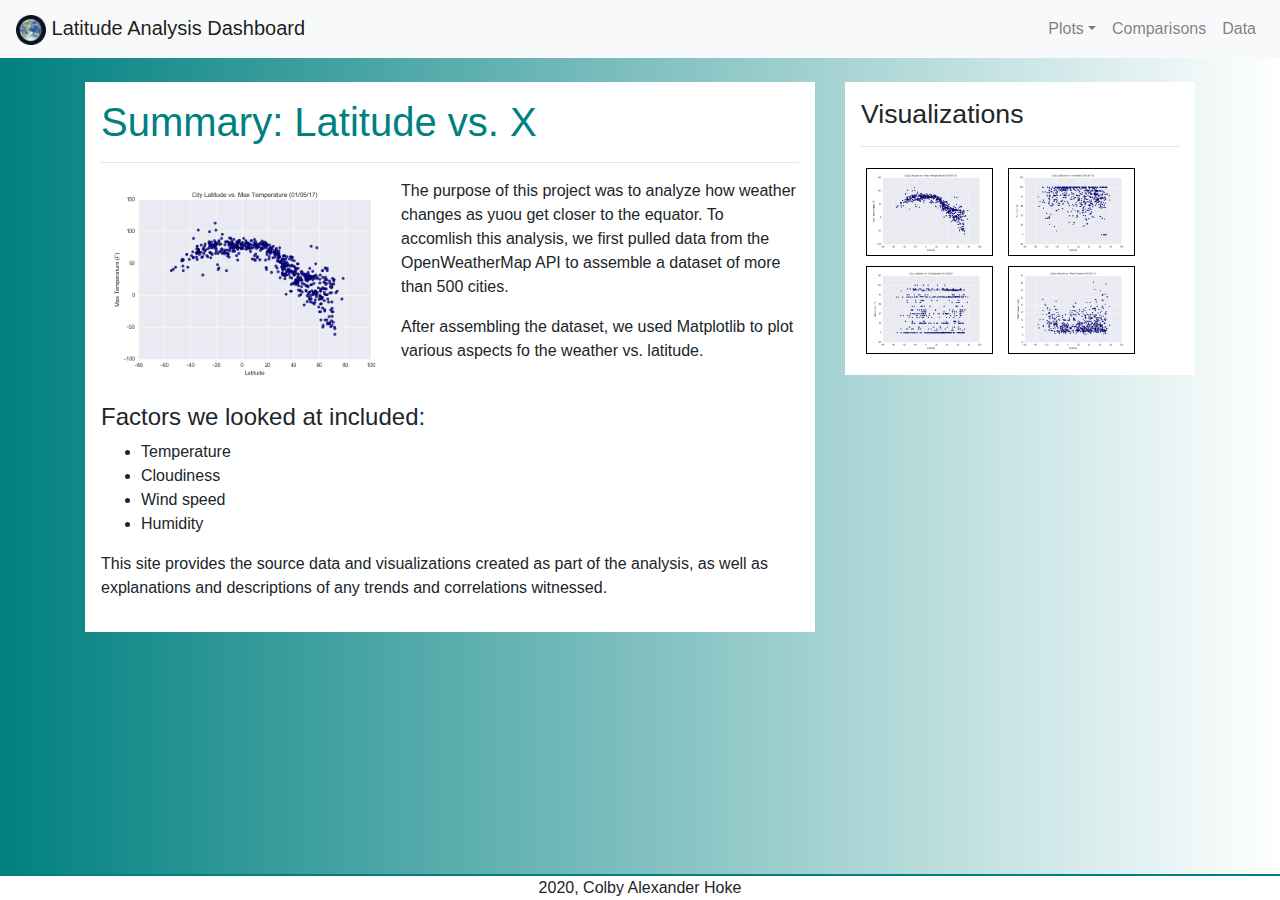
<file: index.html>
<!-- Colby Alexander Hoke -->
<!-- UNC Data Analytics Bootcamp -->
<!-- August 2020 -->

<!DOCTYPE html>
<html lang="en">
<head>
    <meta charset="UTF-8">
    <meta name="viewport" content="width=device-width, initial-scale=1.0">
    <link rel="stylesheet" href="https://stackpath.bootstrapcdn.com/bootstrap/4.5.2/css/bootstrap.min.css" integrity="sha384-JcKb8q3iqJ61gNV9KGb8thSsNjpSL0n8PARn9HuZOnIxN0hoP+VmmDGMN5t9UJ0Z" crossorigin="anonymous">
    <link rel="stylesheet" type="text/css" href="resources/style.css">
    
    <title>Latitude Analysis Dashboard</title>
</head>

<body>
    <!-- Navigation -->
    <nav class="navbar navbar-expand-md navbar-light bg-light"> 
        <a class="navbar-brand" href="index.html"><img src="resources/0013.png" width="30" height="30" alt=""> Latitude Analysis Dashboard</a> 
        <button class="navbar-toggler" type="button" data-toggle="collapse" data-target="#navbarToggler" aria-controls="navbarToggler" aria-expanded="false" aria-label="Toggle navigation">
            <span class="navbar-toggler-icon"></span>
        </button>
        <div class="collapse navbar-collapse" id="navbarToggler">
            <!-- Navigation content on the right--> 
            <ul class="navbar-nav ml-auto">
                <!-- Navigation content: Plot pages (drop down) -->
                <li class="nav-item dropdown">
                    <a class="nav-link dropdown-toggle" href="#" id="navbarDropdown" role="button" data-toggle="dropdown" aria-haspopup="true" aria-expanded="false">Plots</a>
                    <div class="dropdown-menu" aria-labelledby="navbarDropdown">
                        <a class="dropdown-item" href="temperature.html">Latitude vs. Max Temperature</a>
                        <a class="dropdown-item" href="humidity.html">Latitude vs. Humidity</a>
                        <a class="dropdown-item" href="cloudiness.html">Latitude vs. Cloudiness</a>
                        <a class="dropdown-item" href="wind.html">Latitude vs. Wind Speed</a>
                    </div>
                </li>
                <!-- Navigation content: Comparisons page -->
                <li class="nav-item">
                    <a class="nav-link" href="comparisons.html">Comparisons</a>    
                </li>
                <!-- Navigation content: Data page -->
                <li class="nav-item">
                    <a class="nav-link" href="data.html">Data</a>
                </li>
            </ul>

        </div>
    </nav><br>
    
    <!-- Page content --> 
    <div class="container">
        <div class="row">
            <div class="col-md-8">
                <div class="p-3 bg-white">
                    <h1>Summary: Latitude vs. X</h1>
                    <hr>
                    <img src="visualizations/temp.png" width="300px" style="float:left">
                    <p>The purpose of this project was to analyze how weather changes as yuou get closer to the equator. To accomlish this analysis, we first pulled data from the OpenWeatherMap API to assemble a dataset of more than 500 cities.</p>
                    <p>After assembling the dataset, we used Matplotlib to plot various aspects fo the weather vs. latitude.</p><br>
                    <h4>Factors we looked at included:</h4>
                    <ul>
                        <li>Temperature</li>
                        <li>Cloudiness</li>
                        <li>Wind speed</li>
                        <li>Humidity</li>
                    </ul>
                    <p>This site provides the source data and visualizations created as part of the analysis, as well as explanations and descriptions of any trends and correlations witnessed.</p>
                </div>
            </div>
            <div class="col-md-4 col-md-offset-2">
                <div class="p-3 bg-white">
                    <h2>Visualizations</h2>
                    <hr>
                    <a href="temperature.html"><img src="visualizations/temp.png" class="smallimg"></a>
                    <a href="humidity.html"><img src="visualizations/humidity.png" class="smallimg"></a>
                    <a href="cloudiness.html"><img src="visualizations/cloudiness.png" class="smallimg"></a>
                    <a href="wind.html"><img src="visualizations/wind.png" class="smallimg"></a>
                </div>
            </div>
          </div>
    </div>

    <!-- Footer -->
    <footer class="page-footer font-small special-color-dark fixed-bottom">
        <div class="footer-copyright text-center">2020, Colby Alexander Hoke</div>
    </footer>
    <!-- Footer -->
    
    <!-- Bootstrap JS-->      
    <script src="https://code.jquery.com/jquery-3.2.1.slim.min.js" integrity="sha384-KJ3o2DKtIkvYIK3UENzmM7KCkRr/rE9/Qpg6aAZGJwFDMVNA/GpGFF93hXpG5KkN" crossorigin="anonymous"></script>
    <script src="https://cdnjs.cloudflare.com/ajax/libs/popper.js/1.12.9/umd/popper.min.js" integrity="sha384-ApNbgh9B+Y1QKtv3Rn7W3mgPxhU9K/ScQsAP7hUibX39j7fakFPskvXusvfa0b4Q" crossorigin="anonymous"></script>
    <script src="https://maxcdn.bootstrapcdn.com/bootstrap/4.0.0/js/bootstrap.min.js" integrity="sha384-JZR6Spejh4U02d8jOt6vLEHfe/JQGiRRSQQxSfFWpi1MquVdAyjUar5+76PVCmYl" crossorigin="anonymous"></script>
    <!-- /Bootstrap JS--> 

</body>
</html>
</file>
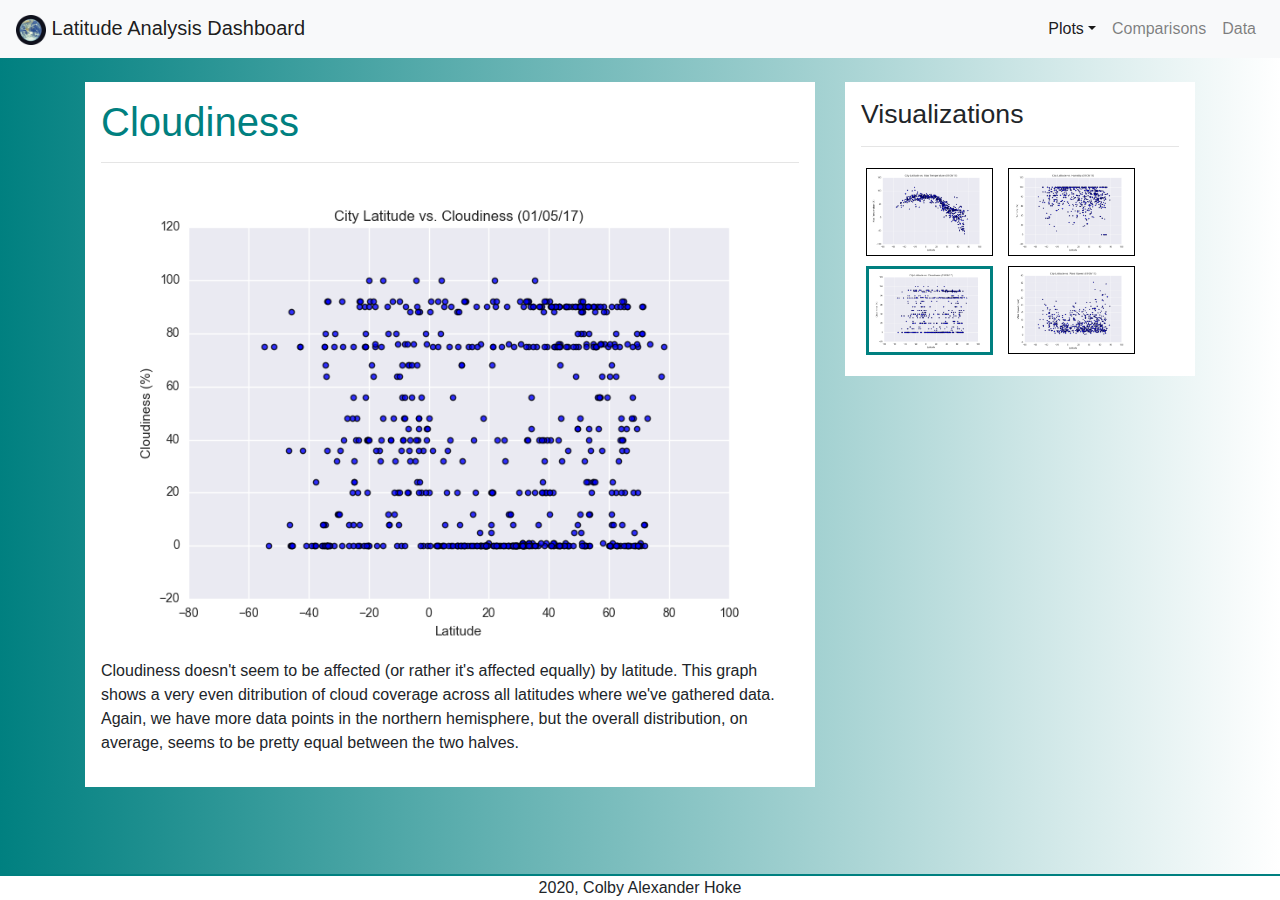
<file: cloudiness.html>
<!-- Colby Alexander Hoke -->
<!-- UNC Data Analytics Bootcamp -->
<!-- August 2020 -->

<!DOCTYPE html>
<html lang="en">
<head>
    <meta charset="UTF-8">
    <meta name="viewport" content="width=device-width, initial-scale=1.0">
    <link rel="stylesheet" href="https://stackpath.bootstrapcdn.com/bootstrap/4.5.2/css/bootstrap.min.css" integrity="sha384-JcKb8q3iqJ61gNV9KGb8thSsNjpSL0n8PARn9HuZOnIxN0hoP+VmmDGMN5t9UJ0Z" crossorigin="anonymous">
    <link rel="stylesheet" type="text/css" href="resources/style.css">
    
    <title>Latitude vs. Cloudiness</title>
</head>

<body>
    <!-- Navigation -->
    <nav class="navbar navbar-expand-md navbar-light bg-light"> 
        <a class="navbar-brand" href="index.html"><img src="resources/0013.png" width="30" height="30" alt=""> Latitude Analysis Dashboard</a> 
        <button class="navbar-toggler" type="button" data-toggle="collapse" data-target="#navbarToggler" aria-controls="navbarToggler" aria-expanded="false" aria-label="Toggle navigation">
            <span class="navbar-toggler-icon"></span>
        </button>
        <div class="collapse navbar-collapse" id="navbarToggler"> 
            <!-- Navigation content on the right--> 
            <ul class="navbar-nav ml-auto">
                <!-- Navigation content: Plot pages (drop down) -->
                <li class="nav-item dropdown active">
                    <a class="nav-link dropdown-toggle" href="#" id="navbarDropdown" role="button" data-toggle="dropdown" aria-haspopup="true" aria-expanded="false">Plots</a>
                    <div class="dropdown-menu" aria-labelledby="navbarDropdown">
                      <a class="dropdown-item" href="temperature.html">Latitude vs. Max Temperature</a>
                      <a class="dropdown-item" href="humidity.html">Latitude vs. Humidity</a>
                      <a class="dropdown-item active" href="cloudiness.html">Latitude vs. Cloudiness</a>
                      <a class="dropdown-item" href="wind.html">Latitude vs. Wind Speed</a>
                    </div>
                </li>
                <!-- Navigation content: Comparisons page -->
                <li class="nav-item">
                    <a class="nav-link" href="comparisons.html">Comparisons</a>    
                </li>
                <!-- Navigation content: Data page -->
                <li class="nav-item">
                    <a class="nav-link" href="data.html">Data</a>
                </li>
            </ul>

        </div>
    </nav><br>

    <!-- Page content -->
    <div class="container">
        <div class="row">
            <div class="col-md-8">
                <div class="p-3 bg-white">
                    <h1>Cloudiness</h1>
                    <hr>
                    <img src="visualizations/cloudiness.png" width="100%" style="float:left">
                    <hr>
                    <p>Cloudiness doesn't seem to be affected (or rather it's affected equally) by latitude. This graph shows a very even ditribution of cloud coverage across all latitudes where we've gathered data. Again, we have more data points in the northern hemisphere, but the overall distribution, on average, seems to be pretty equal between the two halves.</p>
                </div>
            </div>
            <div class="col-md-4 col-md-offset-2">
                <div class="p-3 bg-white">
                    <h2>Visualizations</h2>
                    <hr>
                    <a href="temperature.html"><img src="visualizations/temp.png" class="smallimg"></a>
                    <a href="humidity.html"><img src="visualizations/humidity.png" class="smallimg"></a>
                    <a href="cloudiness.html"><img src="visualizations/cloudiness.png" class="selectedimg"></a>
                    <a href="wind.html"><img src="visualizations/wind.png" class="smallimg"></a>
                </div>
            </div>
          </div>
    </div>
    
    <!-- Footer -->
    <footer class="page-footer font-small special-color-dark fixed-bottom">
        <div class="footer-copyright text-center">2020, Colby Alexander Hoke</div>
    </footer>
    <!-- Footer -->
    
    <!-- Bootstrap JS-->      
    <script src="https://code.jquery.com/jquery-3.2.1.slim.min.js" integrity="sha384-KJ3o2DKtIkvYIK3UENzmM7KCkRr/rE9/Qpg6aAZGJwFDMVNA/GpGFF93hXpG5KkN" crossorigin="anonymous"></script>
    <script src="https://cdnjs.cloudflare.com/ajax/libs/popper.js/1.12.9/umd/popper.min.js" integrity="sha384-ApNbgh9B+Y1QKtv3Rn7W3mgPxhU9K/ScQsAP7hUibX39j7fakFPskvXusvfa0b4Q" crossorigin="anonymous"></script>
    <script src="https://maxcdn.bootstrapcdn.com/bootstrap/4.0.0/js/bootstrap.min.js" integrity="sha384-JZR6Spejh4U02d8jOt6vLEHfe/JQGiRRSQQxSfFWpi1MquVdAyjUar5+76PVCmYl" crossorigin="anonymous"></script>      
    <!-- /Bootstrap JS--> 
</body>
</html>
</file>
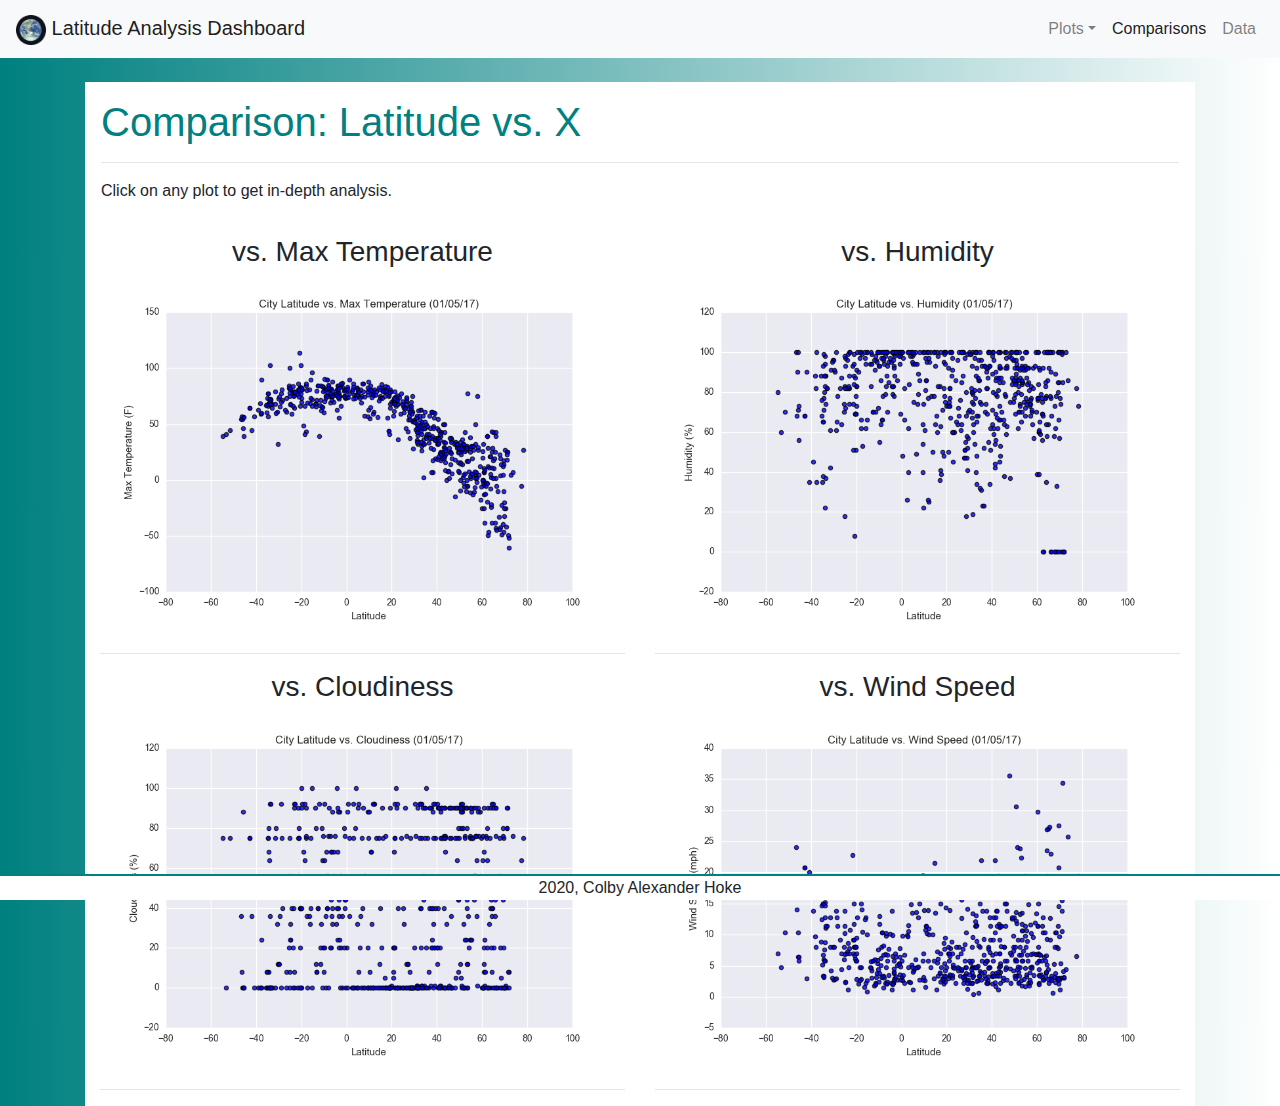
<file: comparisons.html>
<!-- Colby Alexander Hoke -->
<!-- UNC Data Analytics Bootcamp -->
<!-- August 2020 -->

<!DOCTYPE html>
<html lang="en">
<head>
    <meta charset="UTF-8">
    <meta name="viewport" content="width=device-width, initial-scale=1.0">
    <link rel="stylesheet" href="https://stackpath.bootstrapcdn.com/bootstrap/4.5.2/css/bootstrap.min.css" integrity="sha384-JcKb8q3iqJ61gNV9KGb8thSsNjpSL0n8PARn9HuZOnIxN0hoP+VmmDGMN5t9UJ0Z" crossorigin="anonymous">
    <link rel="stylesheet" type="text/css" href="resources/style.css">
    <title>Latitude Analysis Dashboard | Comparisons</title>
</head>

<body>
    <!-- Navigation -->
    <nav class="navbar navbar-expand-md navbar-light bg-light"> 
        <a class="navbar-brand" href="index.html"><img src="resources/0013.png" width="30" height="30" alt=""> Latitude Analysis Dashboard</a> 
        <button class="navbar-toggler" type="button" data-toggle="collapse" data-target="#navbarToggler" aria-controls="navbarToggler" aria-expanded="false" aria-label="Toggle navigation">
            <span class="navbar-toggler-icon"></span>
        </button>
        <div class="collapse navbar-collapse" id="navbarToggler">
            <!-- Navigation content on the right--> 
            <ul class="navbar-nav ml-auto">
                <!-- Navigation content: Plot pages (drop down) -->
                <li class="nav-item dropdown">
                    <a class="nav-link dropdown-toggle" href="#" id="navbarDropdown" role="button" data-toggle="dropdown" aria-haspopup="true" aria-expanded="false">Plots</a>
                    <div class="dropdown-menu" aria-labelledby="navbarDropdown">
                      <a class="dropdown-item" href="temperature.html">Latitude vs. Max Temperature</a>
                      <a class="dropdown-item" href="humidity.html">Latitude vs. Humidity</a>
                      <a class="dropdown-item" href="cloudiness.html">Latitude vs. Cloudiness</a>
                      <a class="dropdown-item" href="wind.html">Latitude vs. Wind Speed</a>
                    </div>
                </li>
                <!-- Navigation content: Comparisons page -->
                <li class="nav-item active">
                    <a class="nav-link" href="comparisons.html">Comparisons</a>    
                </li>
                <!-- Navigation content: Data page -->
                <li class="nav-item">
                    <a class="nav-link" href="data.html">Data</a>
                </li>
            </ul>

        </div>
    </nav><br>
    
    <!-- Page content -->
    <div class="container">
        <div class="row">
            <div class="col-md-12">
                <div class="p-3 bg-white">       
                    <h1 style="text-align: left;">Comparison: Latitude vs. X</h1>
                    <hr>
                    <p>Click on any plot to get in-depth analysis.</p>
                </div>
            </div>
        </div>
        
        <div class="row m-0 bg-white">
            <div class="col-md-6">
                    <h3 style="text-align: center;">vs. Max Temperature</h3>
                    <a href="temperature.html"><img src="visualizations/temp.png" class="bigimg"></a>
                    <hr class="hidden">
            </div>
            <div class="col-md-6">
                    <h3 style="text-align: center;">vs. Humidity</h3>
                    <a href="humidity.html"><img src="visualizations/humidity.png" class="bigimg"></a>
                    <hr class="hidden">
            </div>
        </div>

        <div class="row m-0 bg-white">
            <div class="col-md-6">
                    <h3 style="text-align: center;">vs. Cloudiness</h3>
                    <a href="cloudiness.html"><img src="visualizations/cloudiness.png" class="bigimg"></a>
                    <hr class="hidden">
            </div>
            <div class="col-md-6">
                    <h3 style="text-align: center;">vs. Wind Speed</h3>
                    <a href="wind.html"><img src="visualizations/wind.png" class="bigimg"> </a>
                    <hr class="hidden">
            </div>
        </div>
    </div>

    <!-- Footer -->
    <footer class="page-footer font-small special-color-dark fixed-bottom">
        <div class="footer-copyright text-center">2020, Colby Alexander Hoke</div>
    </footer>
    <!-- Footer -->

    <!-- Bootstracp JS-->      
    <script src="https://code.jquery.com/jquery-3.2.1.slim.min.js" integrity="sha384-KJ3o2DKtIkvYIK3UENzmM7KCkRr/rE9/Qpg6aAZGJwFDMVNA/GpGFF93hXpG5KkN" crossorigin="anonymous"></script>
    <script src="https://cdnjs.cloudflare.com/ajax/libs/popper.js/1.12.9/umd/popper.min.js" integrity="sha384-ApNbgh9B+Y1QKtv3Rn7W3mgPxhU9K/ScQsAP7hUibX39j7fakFPskvXusvfa0b4Q" crossorigin="anonymous"></script>
    <script src="https://maxcdn.bootstrapcdn.com/bootstrap/4.0.0/js/bootstrap.min.js" integrity="sha384-JZR6Spejh4U02d8jOt6vLEHfe/JQGiRRSQQxSfFWpi1MquVdAyjUar5+76PVCmYl" crossorigin="anonymous"></script>
</body>
</html>
</file>
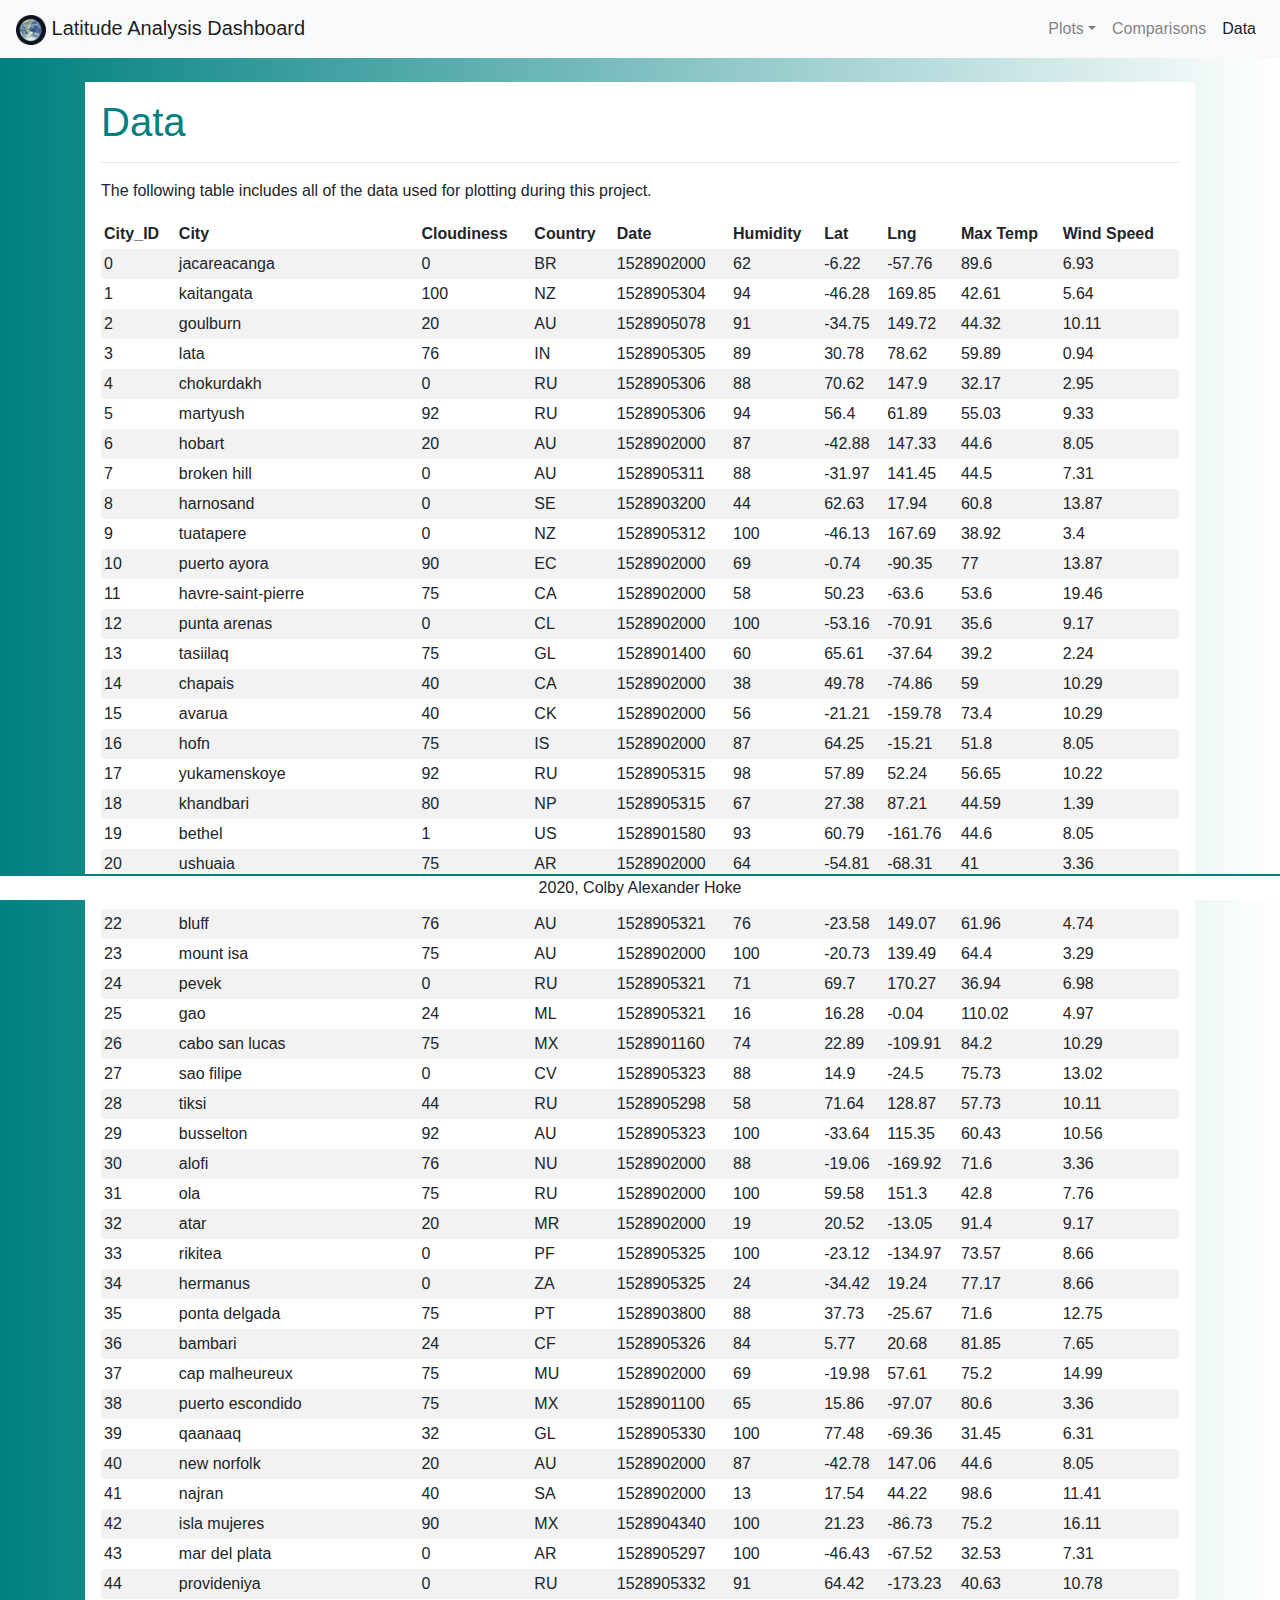
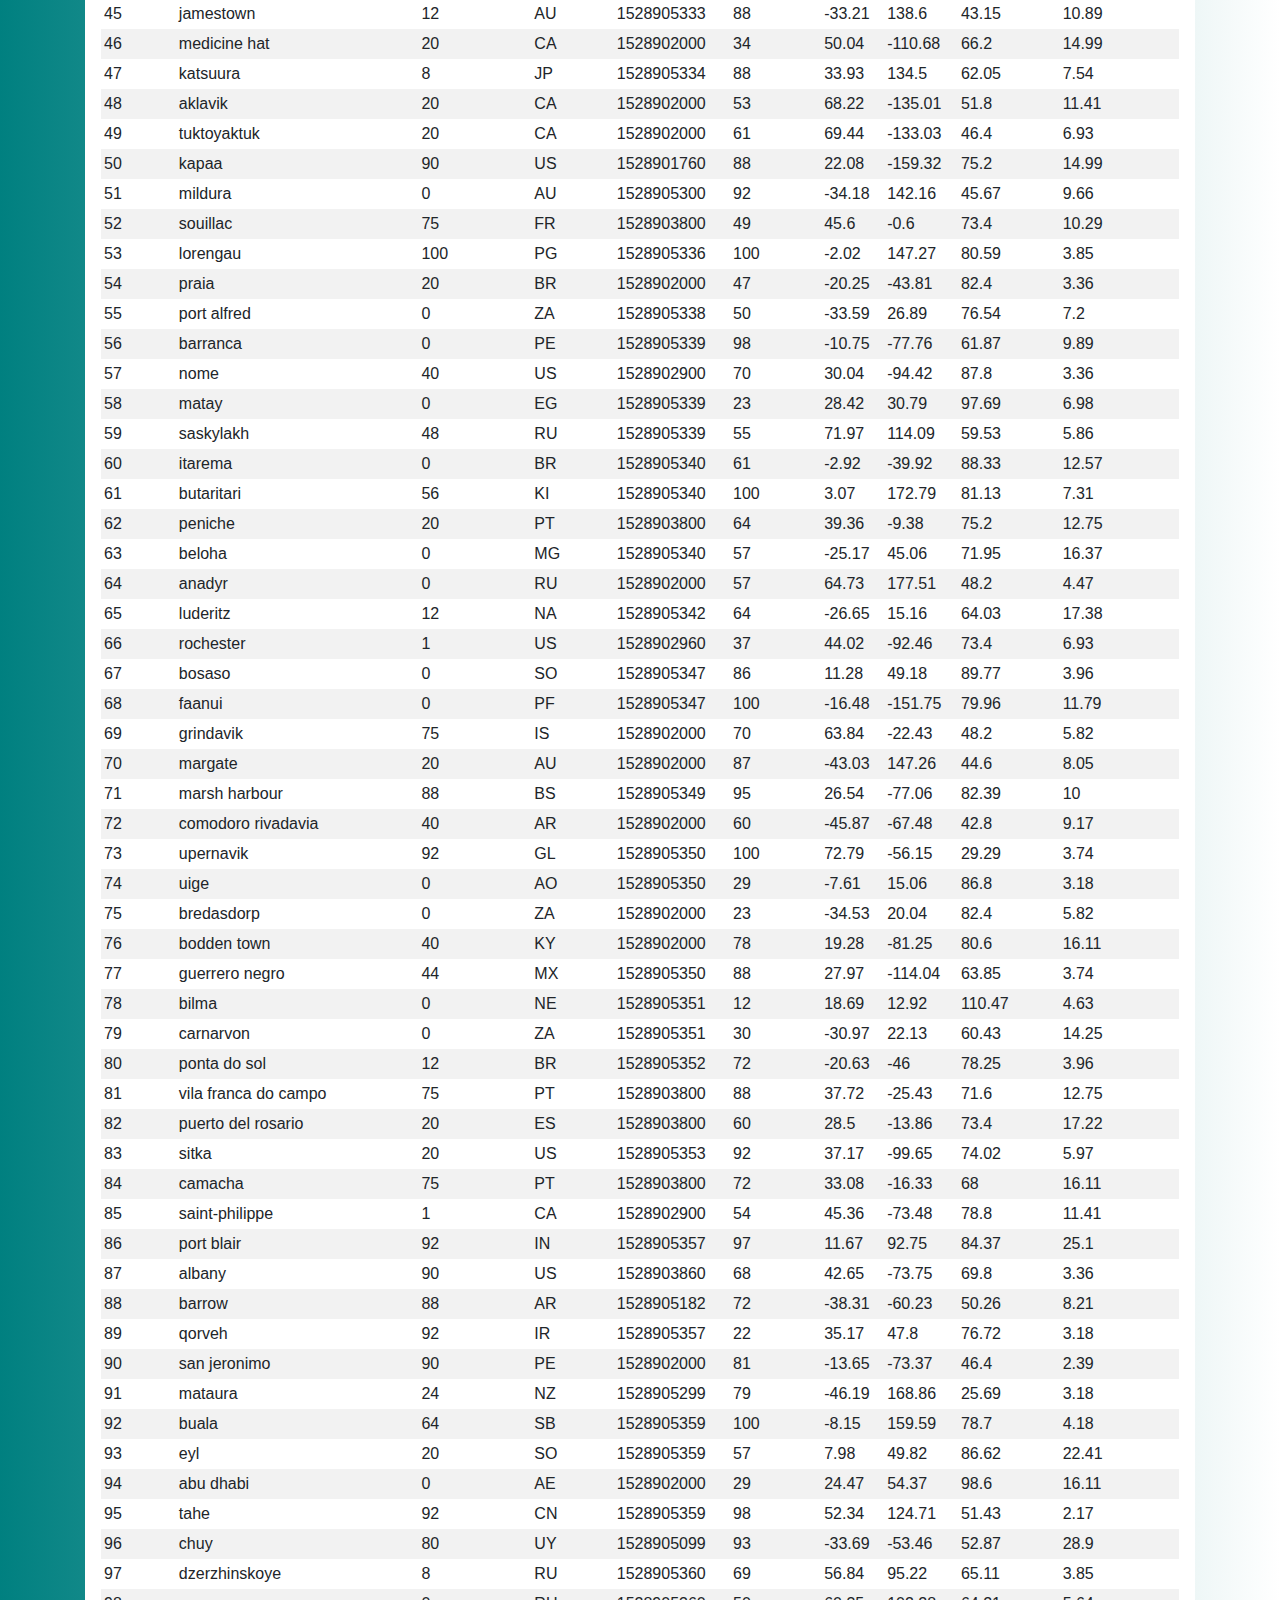
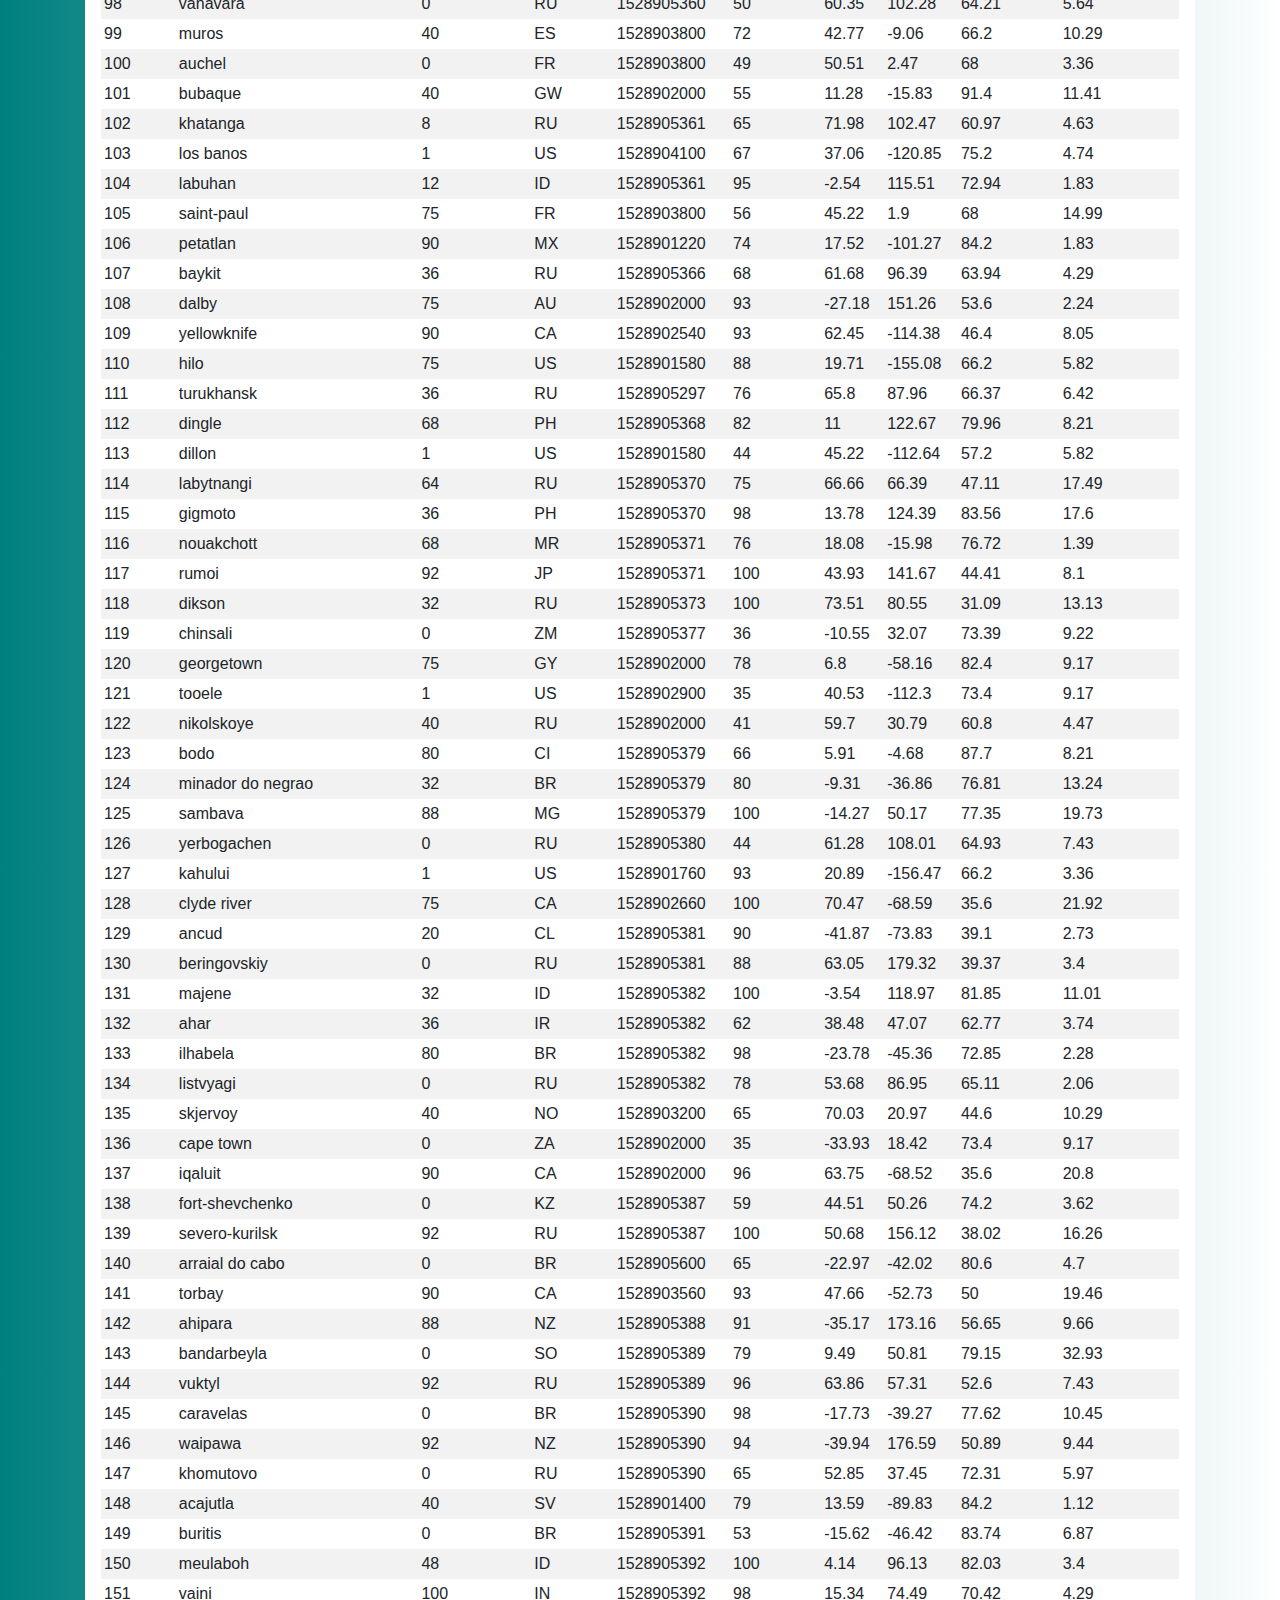
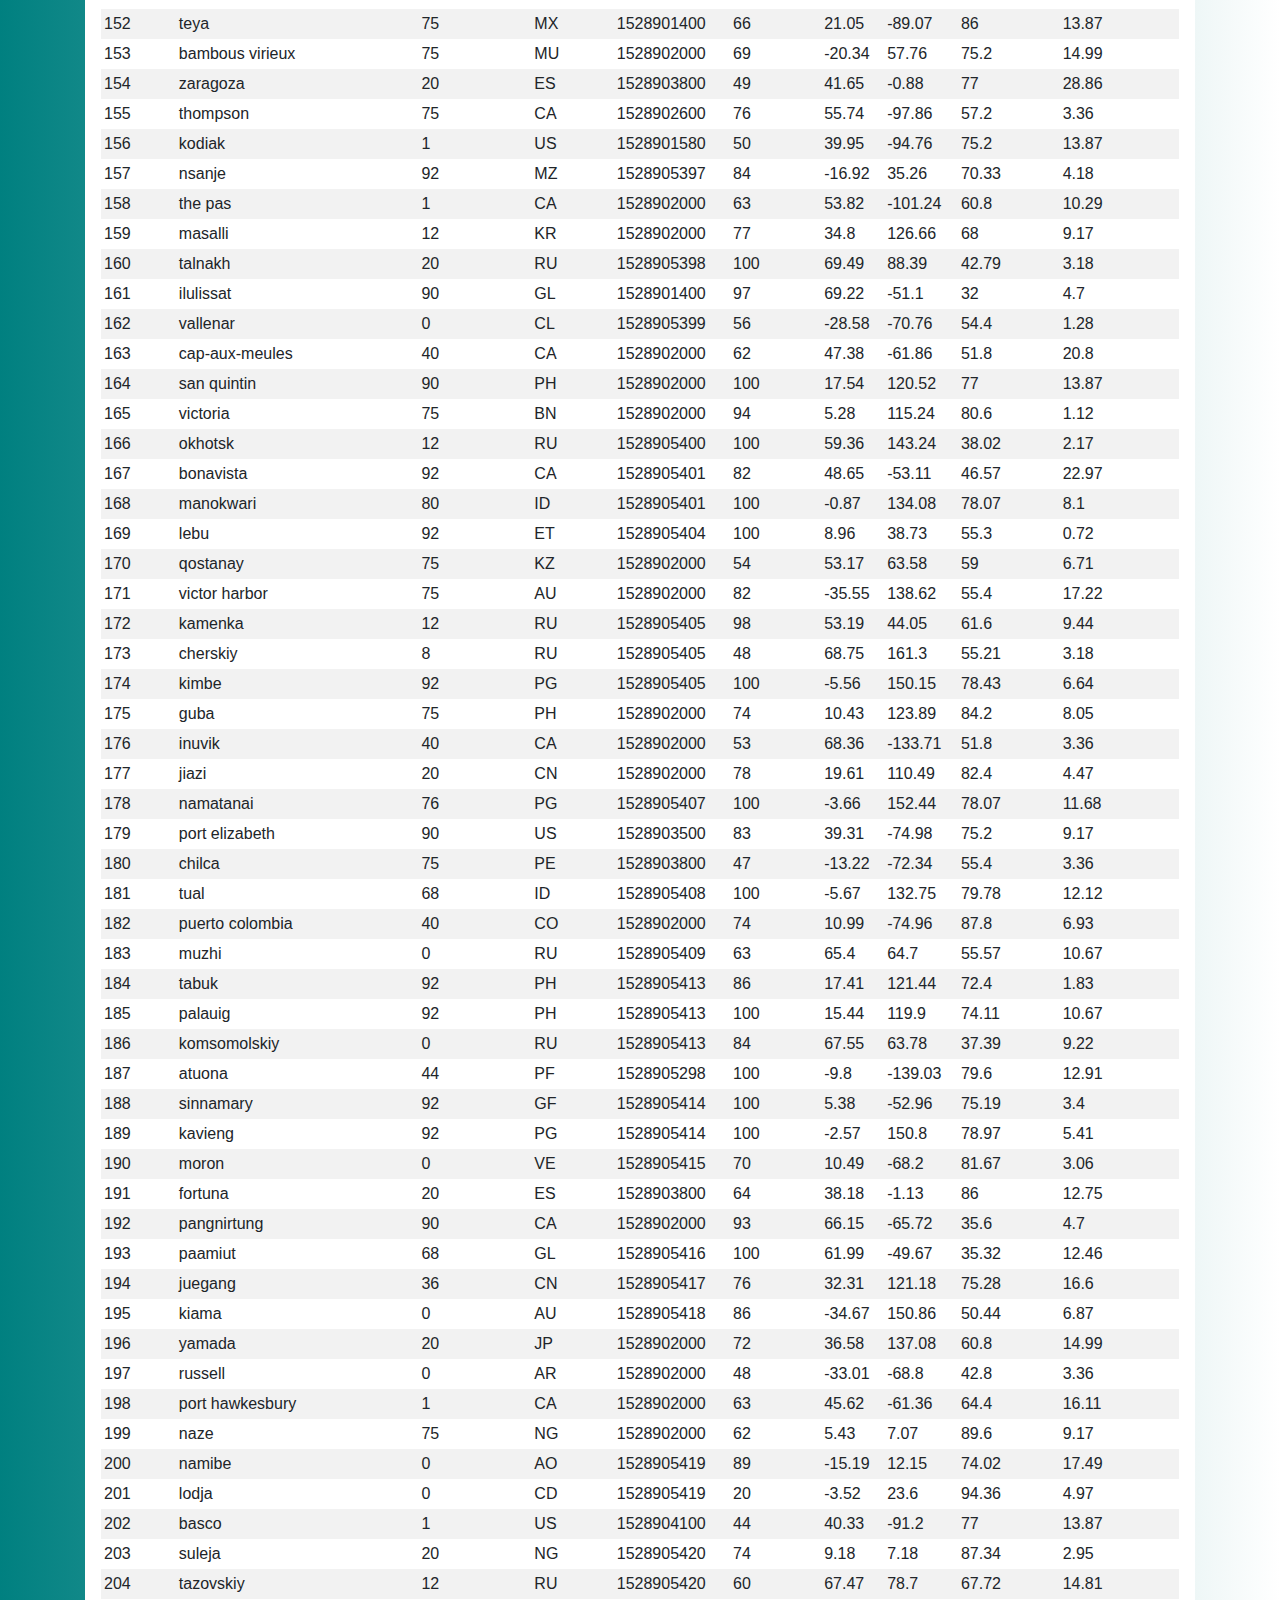
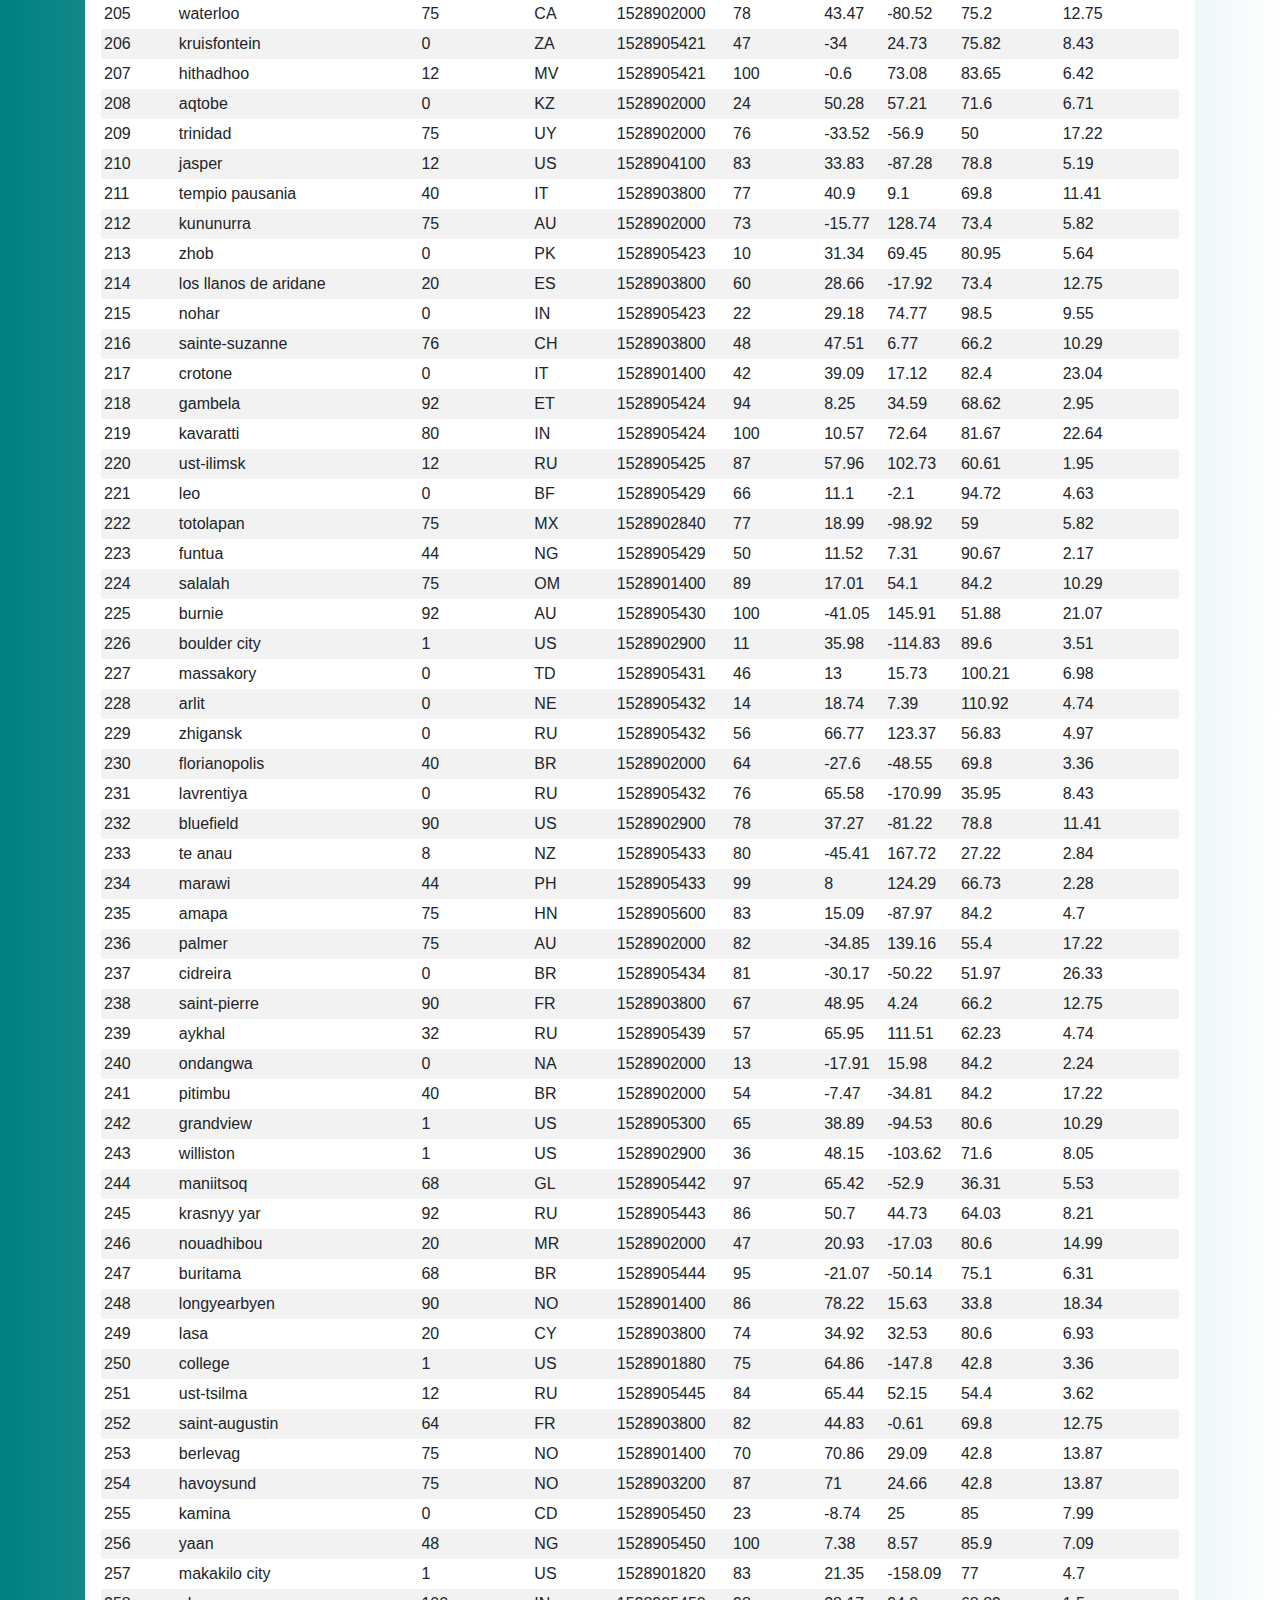
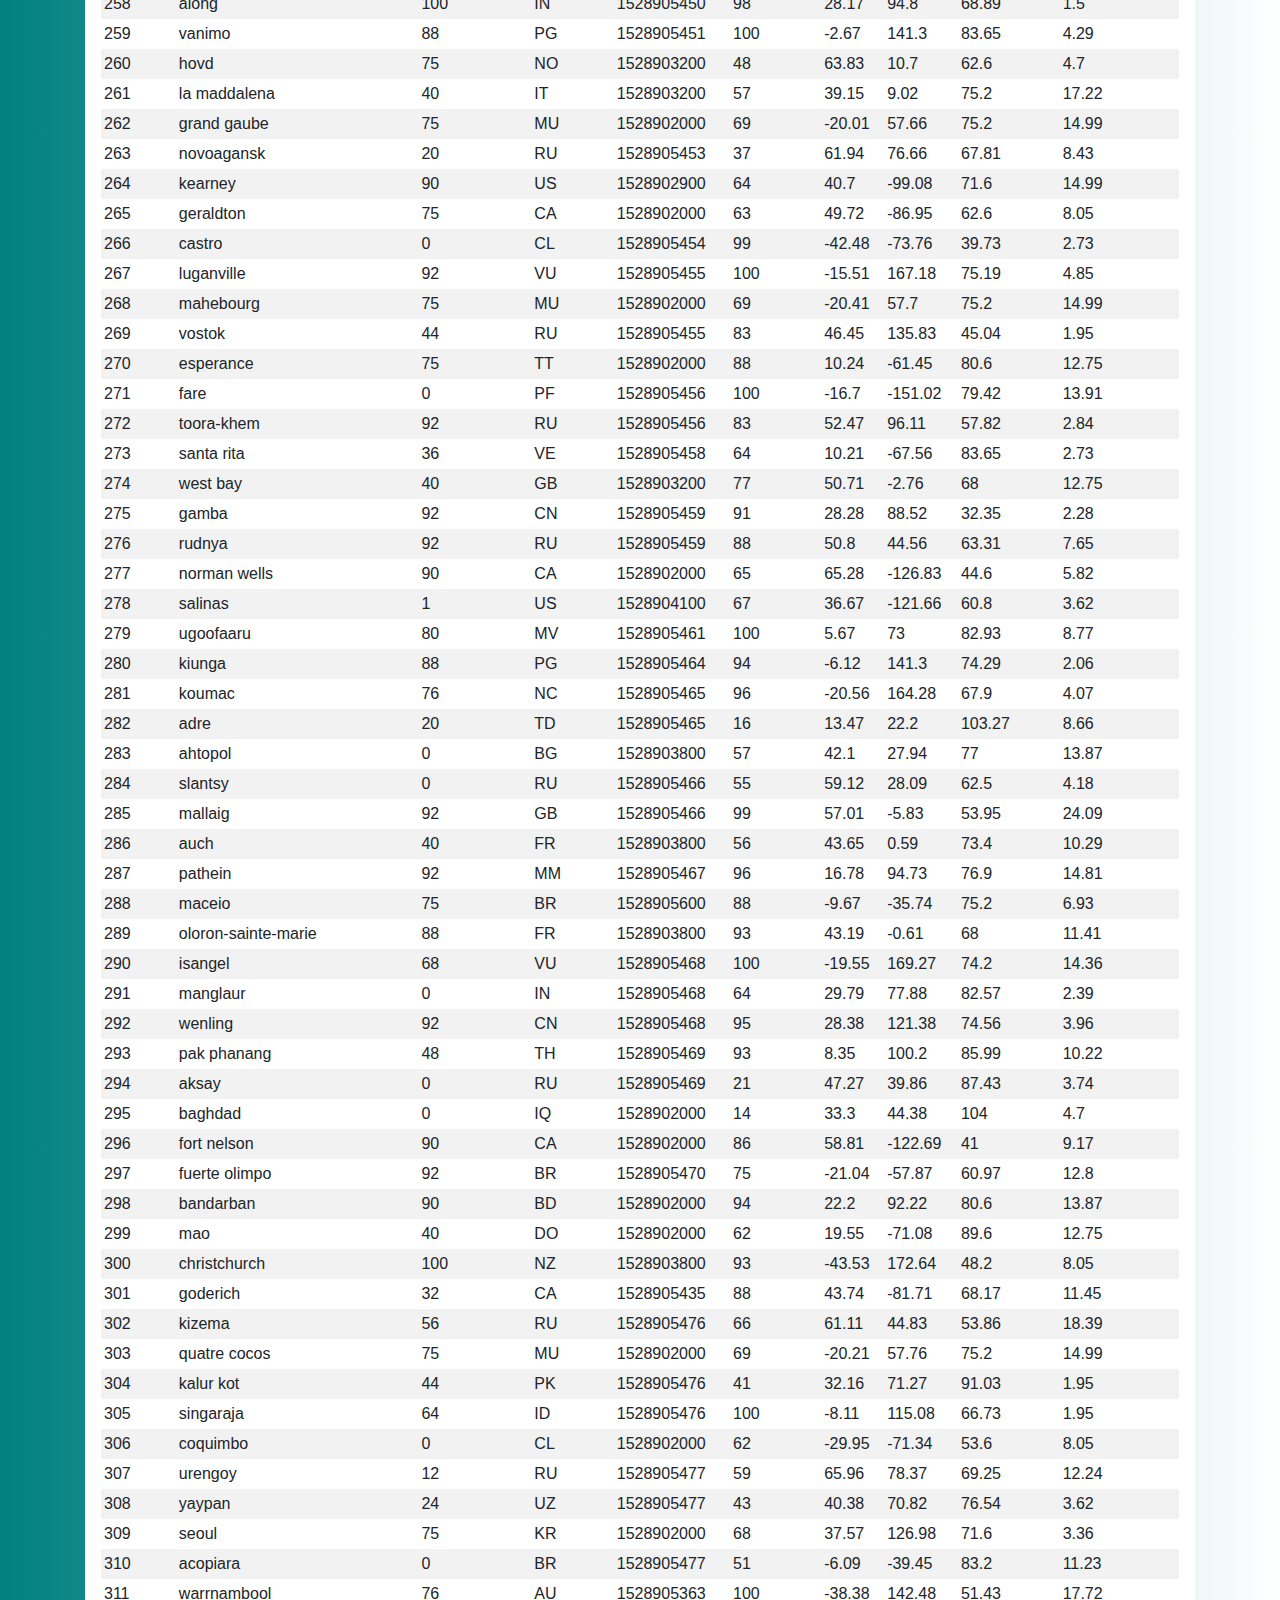
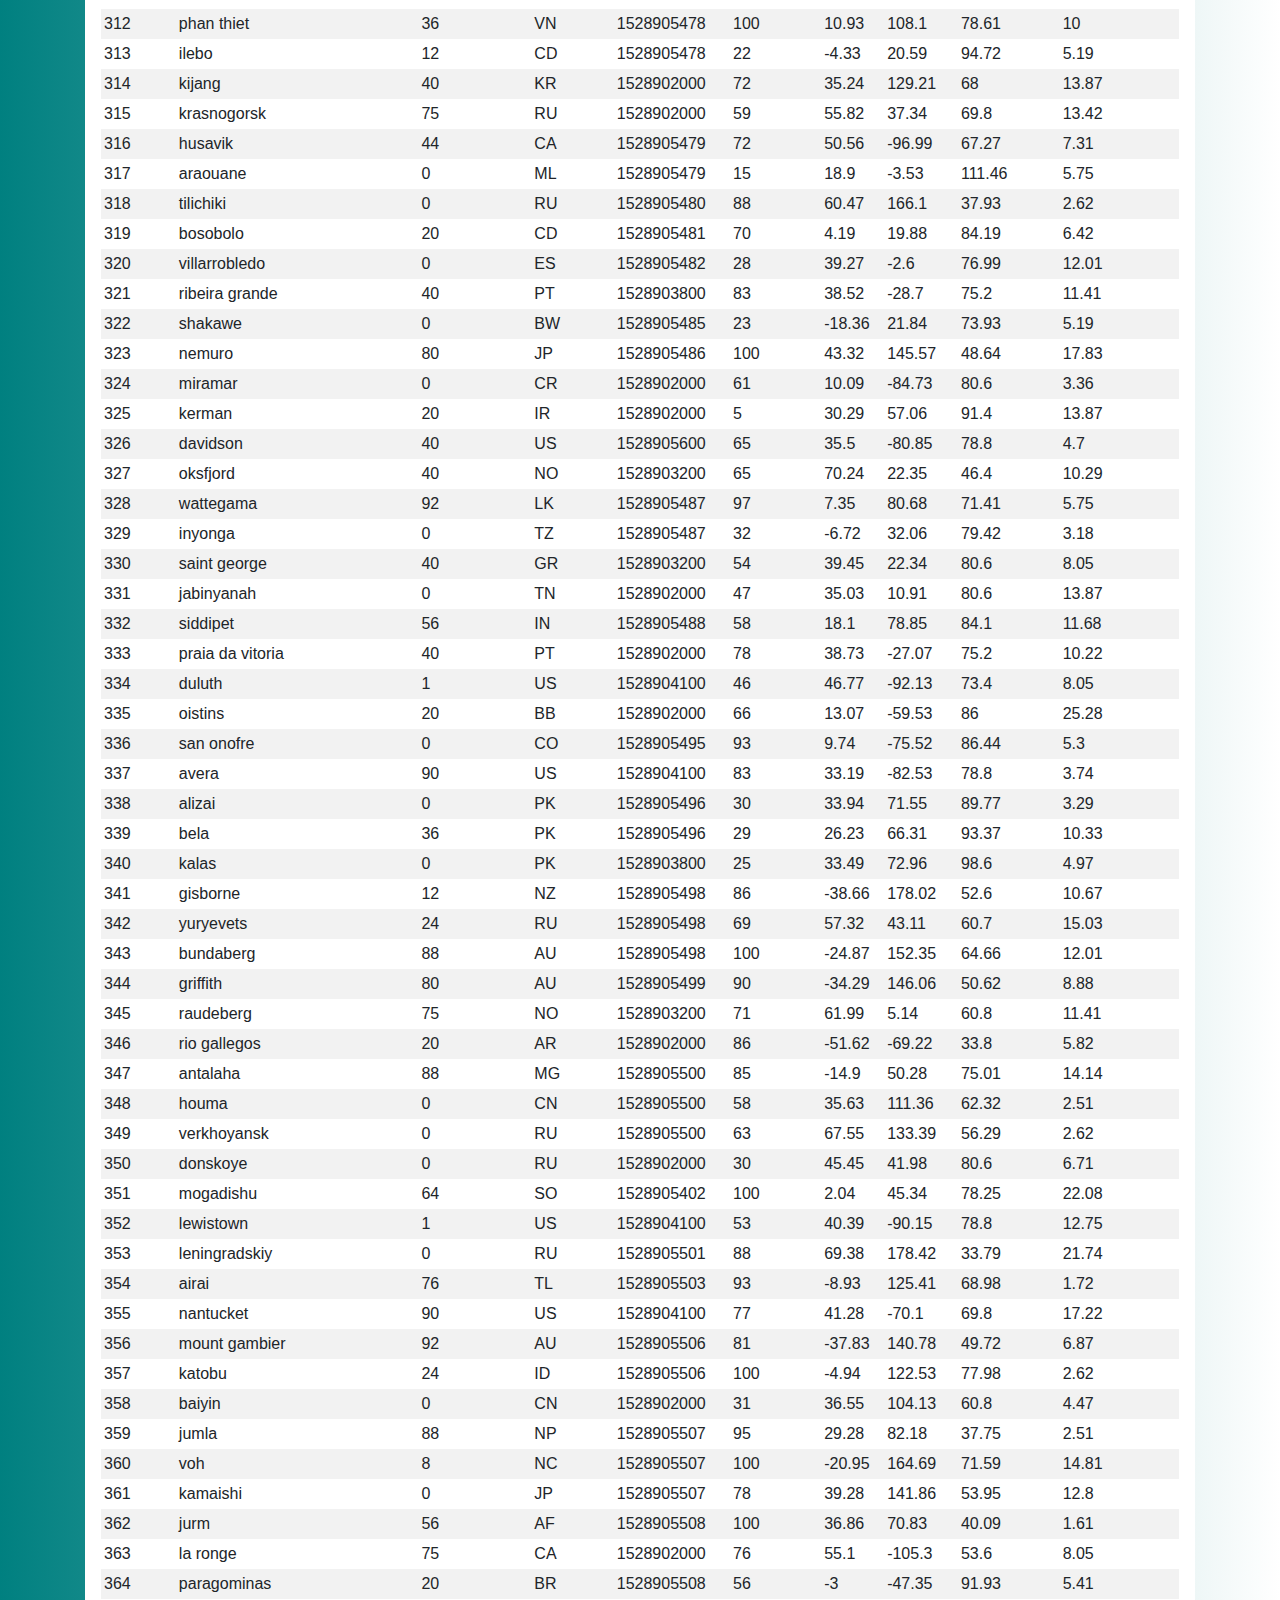
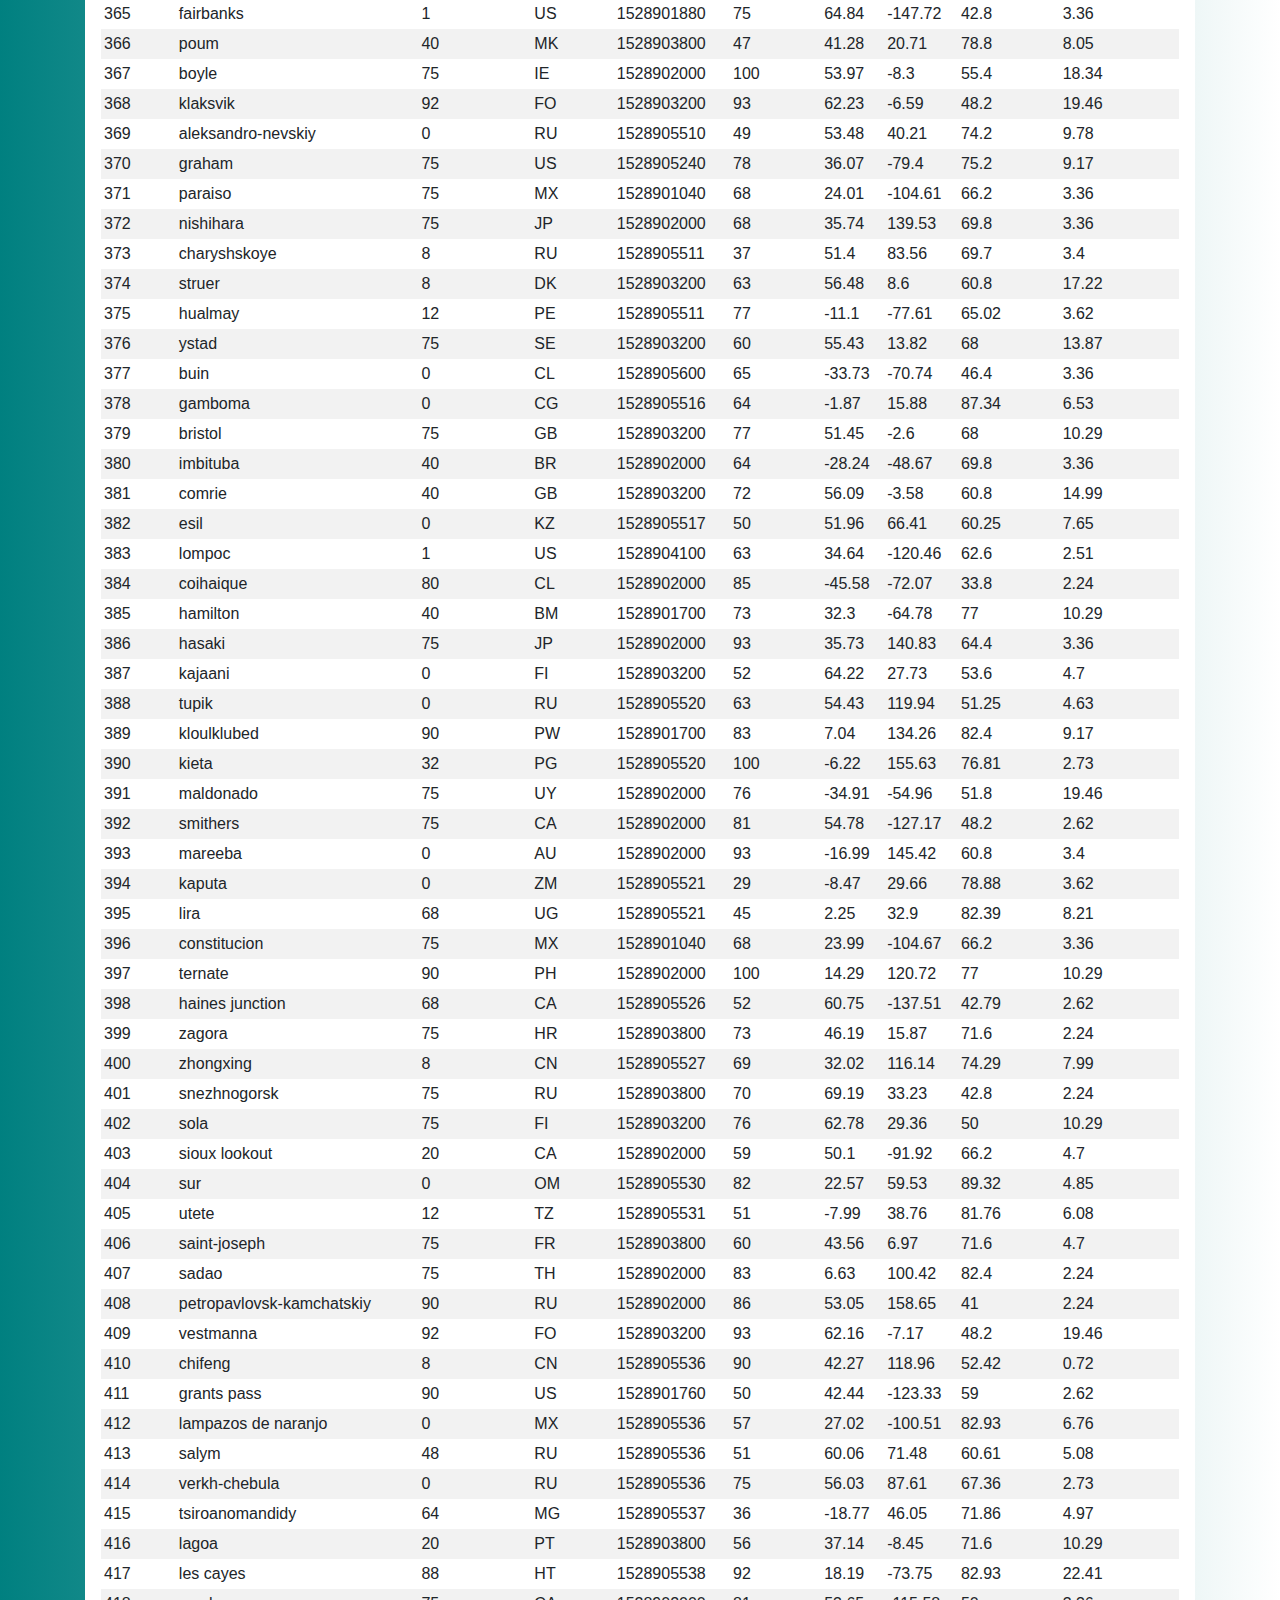
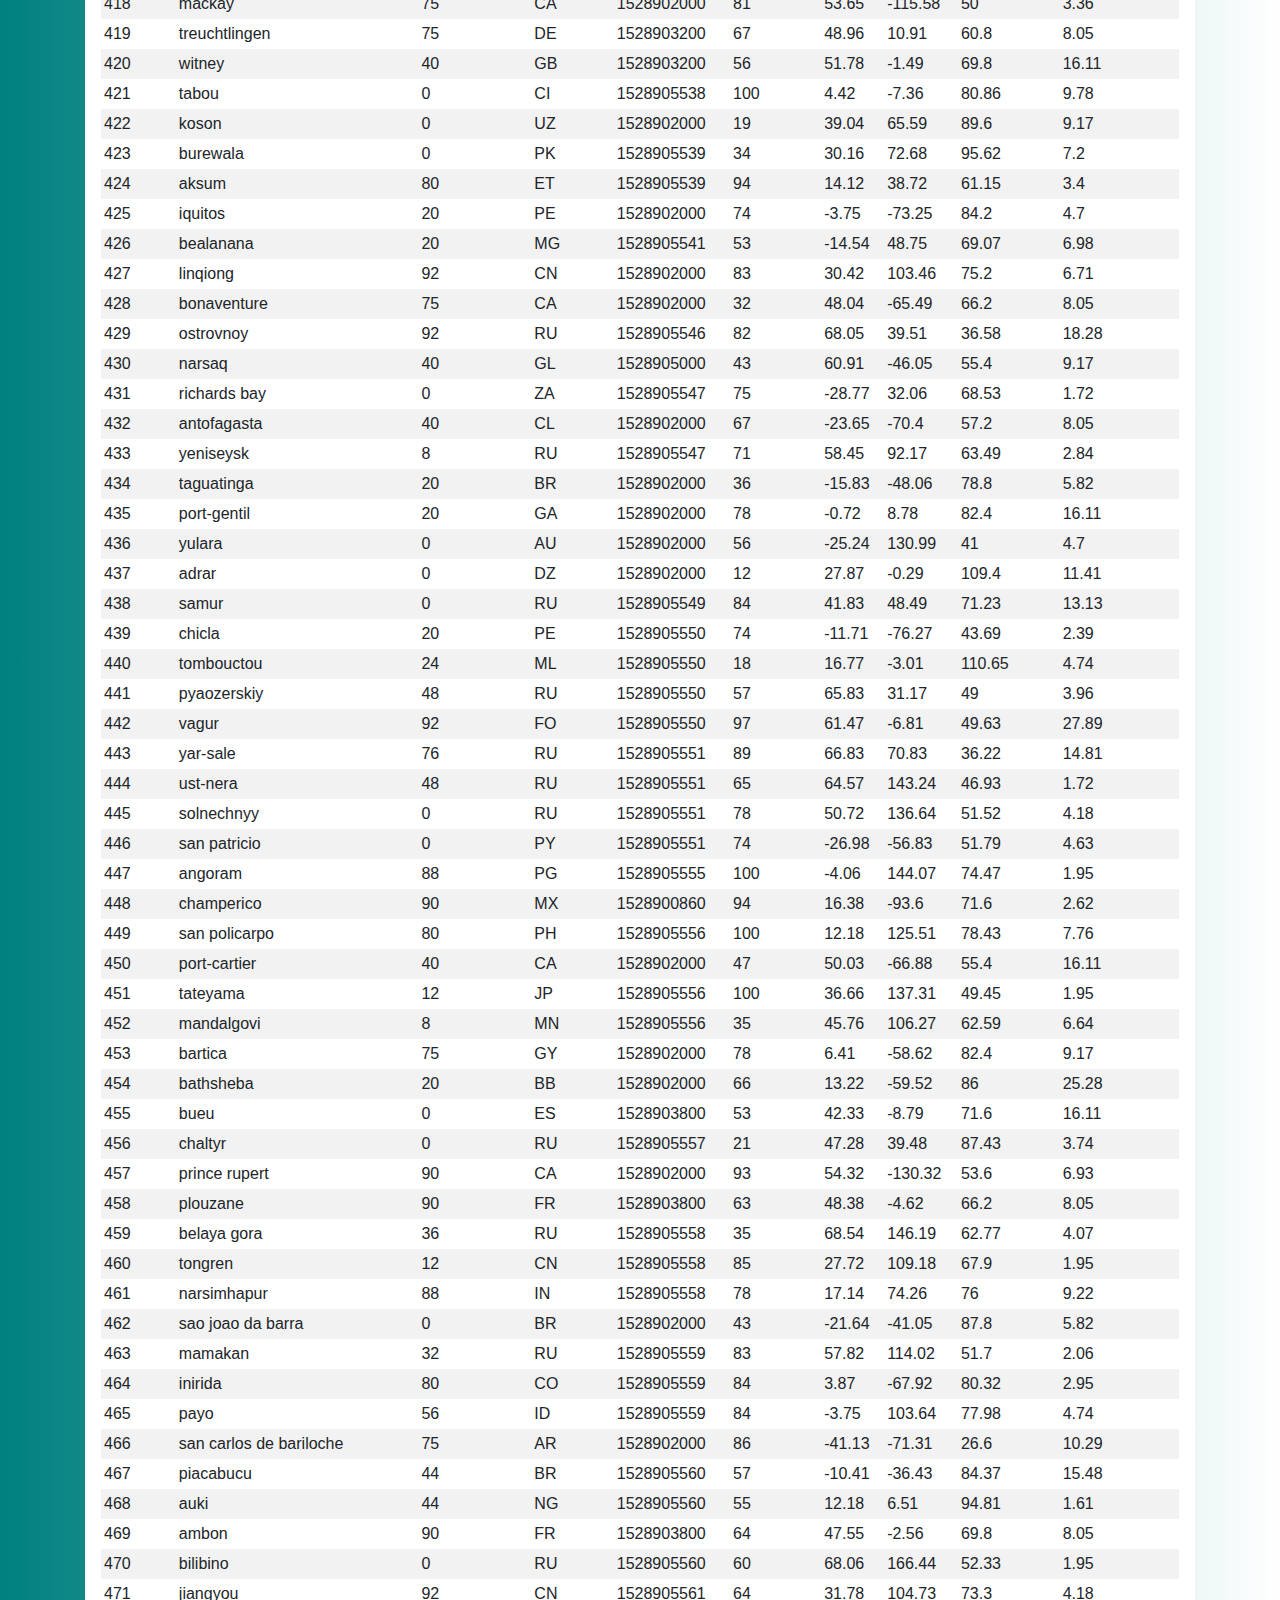
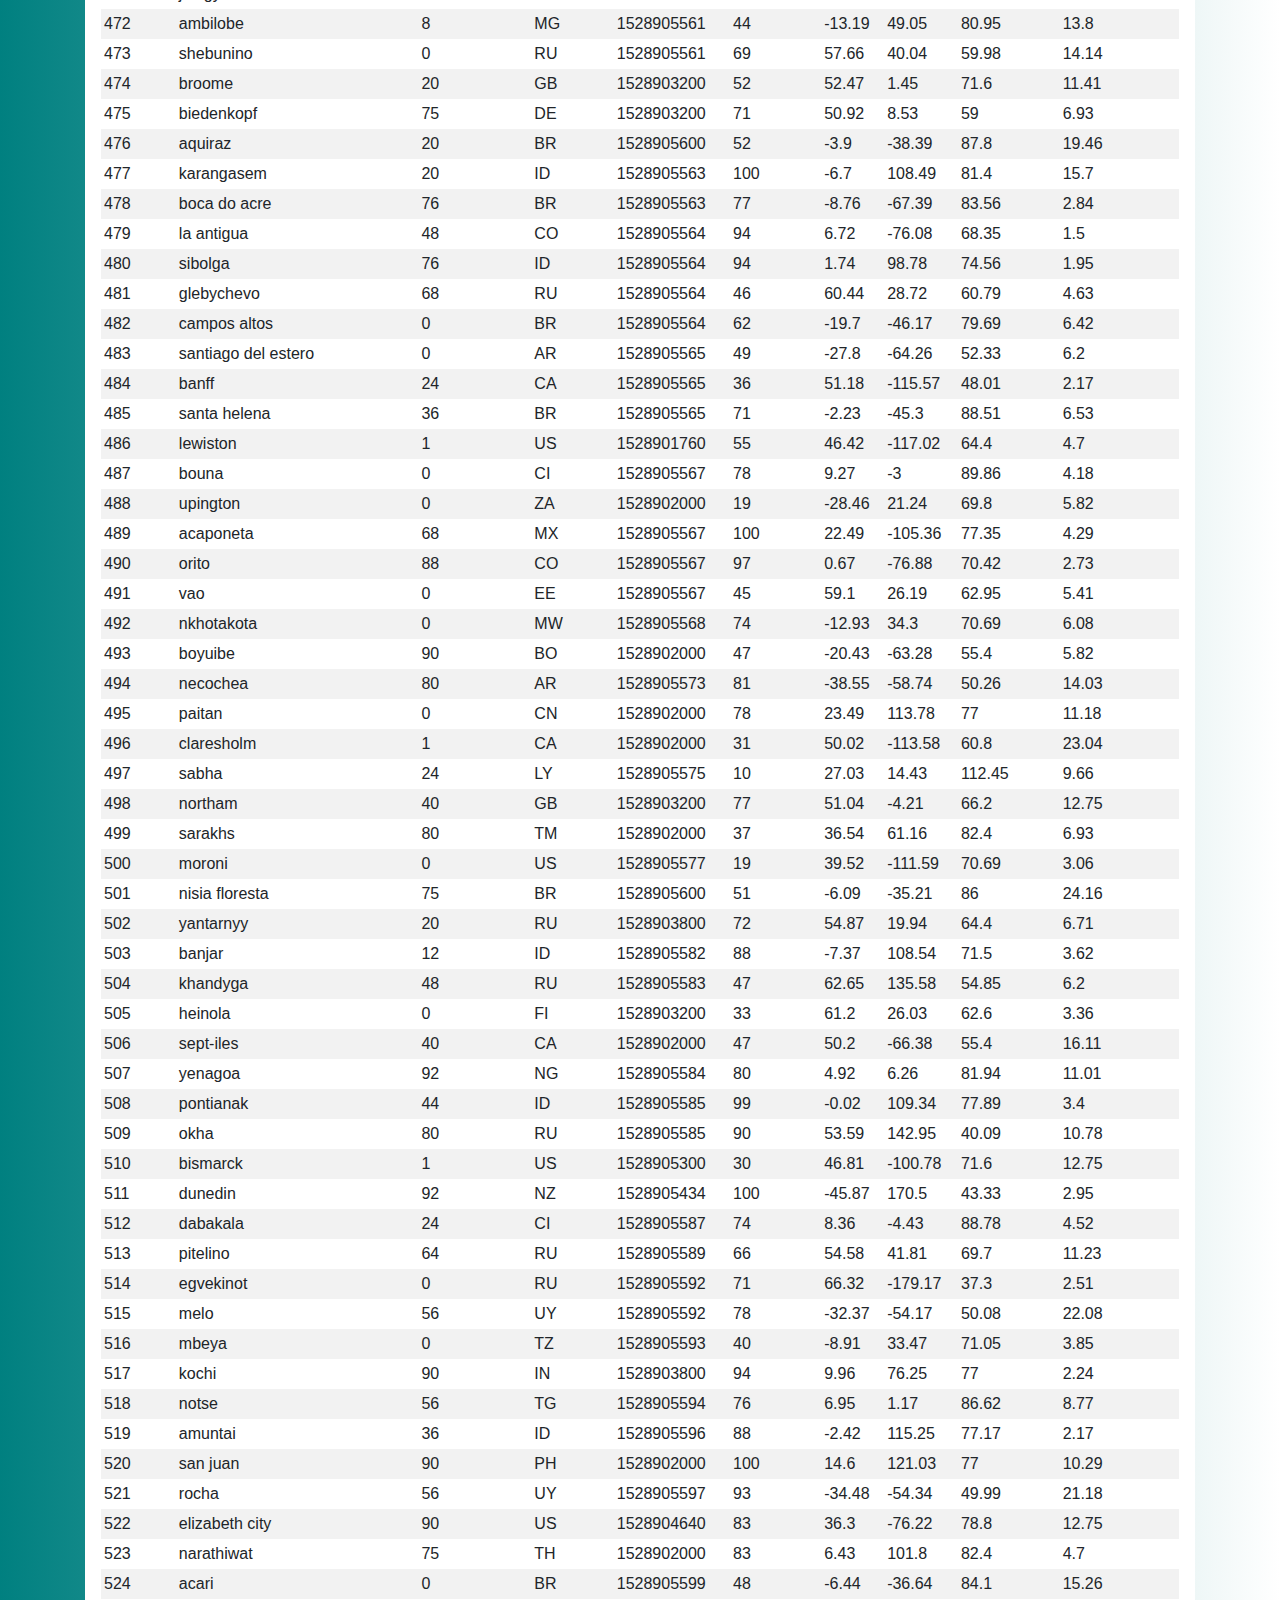
<file: data.html>
<!-- Colby Alexander Hoke -->
<!-- UNC Data Analytics Bootcamp -->
<!-- August 2020 -->

<!DOCTYPE html>
<html lang="en">
<head>
    <meta charset="UTF-8">
    <meta name="viewport" content="width=device-width, initial-scale=1.0">
    <!-- Bootstrap CSS -->
    <link rel="stylesheet" href="https://stackpath.bootstrapcdn.com/bootstrap/4.5.2/css/bootstrap.min.css" integrity="sha384-JcKb8q3iqJ61gNV9KGb8thSsNjpSL0n8PARn9HuZOnIxN0hoP+VmmDGMN5t9UJ0Z" crossorigin="anonymous">
    <!-- /Bootstrap CSS -->
    <link rel="stylesheet" type="text/css" href="resources/style.css">

    <link rel="styleshet" href="./style.css">
    <title>Latitude Analysis Dashboard | Data</title>
</head>

<body>
    <!-- Navigation -->
    <nav class="navbar navbar-expand-md navbar-light bg-light"> 
        <a class="navbar-brand" href="index.html"><img src="resources/0013.png" width="30" height="30" alt=""> Latitude Analysis Dashboard</a> 
        <button class="navbar-toggler" type="button" data-toggle="collapse" data-target="#navbarToggler" aria-controls="navbarToggler" aria-expanded="false" aria-label="Toggle navigation">
            <span class="navbar-toggler-icon"></span>
        </button>
        <div class="collapse navbar-collapse" id="navbarToggler">
            <!-- Navigation content on the right--> 
            <ul class="navbar-nav ml-auto">
                <!-- Navigation content: Plot pages (drop down) -->
                <li class="nav-item dropdown">
                    <a class="nav-link dropdown-toggle" href="#" id="navbarDropdown" role="button" data-toggle="dropdown" aria-haspopup="true" aria-expanded="false">Plots</a>
                    <div class="dropdown-menu" aria-labelledby="navbarDropdown">
                      <a class="dropdown-item" href="temperature.html">Latitude vs. Max Temperature</a>
                      <a class="dropdown-item" href="humidity.html">Latitude vs. Humidity</a>
                      <a class="dropdown-item" href="cloudiness.html">Latitude vs. Cloudiness</a>
                      <a class="dropdown-item" href="wind.html">Latitude vs. Wind Speed</a>
                    </div>
                </li>
                <!-- Navigation content: Comparisons page -->
                <li class="nav-item">
                    <a class="nav-link" href="comparisons.html">Comparisons</a>    
                </li>
                <!-- Navigation content: Data page -->
                <li class="nav-item active">
                    <a class="nav-link" href="data.html">Data</a>
                </li>
            </ul>

        </div>
    </nav><br>

    <!-- Page content -->
    <div class="container">
        <div class="row">
            <div class="col-md-12">
                <div class="p-3 bg-white">
                    <h1>Data</h1>
                    <hr>
                    <p>The following table includes all of the data used for plotting during this project.</p>
                    
                    <div style="overflow-x:auto;">
                    
                    <!-- Start table-->
                        <table cellpadding="3">
                            <tbody>
                                <tr>
                                    <td><strong>City_ID</strong></td>
                                    <td><strong>City</strong></td>
                                    <td><strong>Cloudiness</strong></td>
                                    <td><strong>Country</strong></td>
                                    <td><strong>Date</strong></td>
                                    <td><strong>Humidity</strong></td>
                                    <td><strong>Lat</strong></td>
                                    <td><strong>Lng</strong></td>
                                    <td><strong>Max Temp</strong></td>
                                    <td><strong>Wind Speed</strong></td>
                                </tr>
                                <tr>
                                    <td>0</td>
                                    <td>jacareacanga</td>
                                    <td>0</td>
                                    <td>BR</td>
                                    <td>1528902000</td>
                                    <td>62</td>
                                    <td>-6.22</td>
                                    <td>-57.76</td>
                                    <td>89.6</td>
                                    <td>6.93</td>
                                </tr>
                                <tr>
                                    <td>1</td>
                                    <td>kaitangata</td>
                                    <td>100</td>
                                    <td>NZ</td>
                                    <td>1528905304</td>
                                    <td>94</td>
                                    <td>-46.28</td>
                                    <td>169.85</td>
                                    <td>42.61</td>
                                    <td>5.64</td>
                                </tr>
                                <tr>
                                    <td>2</td>
                                    <td>goulburn</td>
                                    <td>20</td>
                                    <td>AU</td>
                                    <td>1528905078</td>
                                    <td>91</td>
                                    <td>-34.75</td>
                                    <td>149.72</td>
                                    <td>44.32</td>
                                    <td>10.11</td>
                                </tr>
                                <tr>
                                    <td>3</td>
                                    <td>lata</td>
                                    <td>76</td>
                                    <td>IN</td>
                                    <td>1528905305</td>
                                    <td>89</td>
                                    <td>30.78</td>
                                    <td>78.62</td>
                                    <td>59.89</td>
                                    <td>0.94</td>
                                </tr>
                                <tr>
                                    <td>4</td>
                                    <td>chokurdakh</td>
                                    <td>0</td>
                                    <td>RU</td>
                                    <td>1528905306</td>
                                    <td>88</td>
                                    <td>70.62</td>
                                    <td>147.9</td>
                                    <td>32.17</td>
                                    <td>2.95</td>
                                </tr>
                                <tr>
                                    <td>5</td>
                                    <td>martyush</td>
                                    <td>92</td>
                                    <td>RU</td>
                                    <td>1528905306</td>
                                    <td>94</td>
                                    <td>56.4</td>
                                    <td>61.89</td>
                                    <td>55.03</td>
                                    <td>9.33</td>
                                </tr>
                                <tr>
                                    <td>6</td>
                                    <td>hobart</td>
                                    <td>20</td>
                                    <td>AU</td>
                                    <td>1528902000</td>
                                    <td>87</td>
                                    <td>-42.88</td>
                                    <td>147.33</td>
                                    <td>44.6</td>
                                    <td>8.05</td>
                                </tr>
                                <tr>
                                    <td>7</td>
                                    <td>broken hill</td>
                                    <td>0</td>
                                    <td>AU</td>
                                    <td>1528905311</td>
                                    <td>88</td>
                                    <td>-31.97</td>
                                    <td>141.45</td>
                                    <td>44.5</td>
                                    <td>7.31</td>
                                </tr>
                                <tr>
                                    <td>8</td>
                                    <td>harnosand</td>
                                    <td>0</td>
                                    <td>SE</td>
                                    <td>1528903200</td>
                                    <td>44</td>
                                    <td>62.63</td>
                                    <td>17.94</td>
                                    <td>60.8</td>
                                    <td>13.87</td>
                                </tr>
                                <tr>
                                    <td>9</td>
                                    <td>tuatapere</td>
                                    <td>0</td>
                                    <td>NZ</td>
                                    <td>1528905312</td>
                                    <td>100</td>
                                    <td>-46.13</td>
                                    <td>167.69</td>
                                    <td>38.92</td>
                                    <td>3.4</td>
                                </tr>
                                <tr>
                                    <td>10</td>
                                    <td>puerto ayora</td>
                                    <td>90</td>
                                    <td>EC</td>
                                    <td>1528902000</td>
                                    <td>69</td>
                                    <td>-0.74</td>
                                    <td>-90.35</td>
                                    <td>77</td>
                                    <td>13.87</td>
                                </tr>
                                <tr >
                                    <td>11</td>
                                    <td>havre-saint-pierre</td>
                                    <td>75</td>
                                    <td>CA</td>
                                    <td>1528902000</td>
                                    <td>58</td>
                                    <td>50.23</td>
                                    <td>-63.6</td>
                                    <td>53.6</td>
                                    <td>19.46</td>
                                </tr>
                                <tr >
                                    <td>12</td>
                                    <td>punta arenas</td>
                                    <td>0</td>
                                    <td>CL</td>
                                    <td>1528902000</td>
                                    <td>100</td>
                                    <td>-53.16</td>
                                    <td>-70.91</td>
                                    <td>35.6</td>
                                    <td>9.17</td>
                                </tr>
                                <tr >
                                    <td>13</td>
                                    <td>tasiilaq</td>
                                    <td>75</td>
                                    <td>GL</td>
                                    <td>1528901400</td>
                                    <td>60</td>
                                    <td>65.61</td>
                                    <td>-37.64</td>
                                    <td>39.2</td>
                                    <td>2.24</td>
                                </tr>
                                <tr >
                                    <td>14</td>
                                    <td>chapais</td>
                                    <td>40</td>
                                    <td>CA</td>
                                    <td>1528902000</td>
                                    <td>38</td>
                                    <td>49.78</td>
                                    <td>-74.86</td>
                                    <td>59</td>
                                    <td>10.29</td>
                                </tr>
                                <tr >
                                    <td>15</td>
                                    <td>avarua</td>
                                    <td>40</td>
                                    <td>CK</td>
                                    <td>1528902000</td>
                                    <td>56</td>
                                    <td>-21.21</td>
                                    <td>-159.78</td>
                                    <td>73.4</td>
                                    <td>10.29</td>
                                </tr>
                                <tr >
                                    <td>16</td>
                                    <td>hofn</td>
                                    <td>75</td>
                                    <td>IS</td>
                                    <td>1528902000</td>
                                    <td>87</td>
                                    <td>64.25</td>
                                    <td>-15.21</td>
                                    <td>51.8</td>
                                    <td>8.05</td>
                                </tr>
                                <tr >
                                    <td>17</td>
                                    <td>yukamenskoye</td>
                                    <td>92</td>
                                    <td>RU</td>
                                    <td>1528905315</td>
                                    <td>98</td>
                                    <td>57.89</td>
                                    <td>52.24</td>
                                    <td>56.65</td>
                                    <td>10.22</td>
                                </tr>
                                <tr>
                                    <td>18</td>
                                    <td>khandbari</td>
                                    <td>80</td>
                                    <td>NP</td>
                                    <td>1528905315</td>
                                    <td>67</td>
                                    <td>27.38</td>
                                    <td>87.21</td>
                                    <td>44.59</td>
                                    <td>1.39</td>
                                </tr>
                                <tr >
                                    <td>19</td>
                                    <td>bethel</td>
                                    <td>1</td>
                                    <td>US</td>
                                    <td>1528901580</td>
                                    <td>93</td>
                                    <td>60.79</td>
                                    <td>-161.76</td>
                                    <td>44.6</td>
                                    <td>8.05</td>
                                </tr>
                                <tr >
                                    <td>20</td>
                                    <td>ushuaia</td>
                                    <td>75</td>
                                    <td>AR</td>
                                    <td>1528902000</td>
                                    <td>64</td>
                                    <td>-54.81</td>
                                    <td>-68.31</td>
                                    <td>41</td>
                                    <td>3.36</td>
                                </tr>
                                <tr >
                                    <td>21</td>
                                    <td>east london</td>
                                    <td>0</td>
                                    <td>ZA</td>
                                    <td>1528902000</td>
                                    <td>37</td>
                                    <td>-33.02</td>
                                    <td>27.91</td>
                                    <td>69.8</td>
                                    <td>5.82</td>
                                </tr>
                                <tr>
                                    <td>22</td>
                                    <td>bluff</td>
                                    <td>76</td>
                                    <td>AU</td>
                                    <td>1528905321</td>
                                    <td>76</td>
                                    <td>-23.58</td>
                                    <td>149.07</td>
                                    <td>61.96</td>
                                    <td>4.74</td>
                                </tr>
                                <tr>
                                    <td>23</td>
                                    <td>mount isa</td>
                                    <td>75</td>
                                    <td>AU</td>
                                    <td>1528902000</td>
                                    <td>100</td>
                                    <td>-20.73</td>
                                    <td>139.49</td>
                                    <td>64.4</td>
                                    <td>3.29</td>
                                </tr>
                                <tr>
                                    <td>24</td>
                                    <td>pevek</td>
                                    <td>0</td>
                                    <td>RU</td>
                                    <td>1528905321</td>
                                    <td>71</td>
                                    <td>69.7</td>
                                    <td>170.27</td>
                                    <td>36.94</td>
                                    <td>6.98</td>
                                </tr>
                                <tr>
                                    <td>25</td>
                                    <td>gao</td>
                                    <td>24</td>
                                    <td>ML</td>
                                    <td>1528905321</td>
                                    <td>16</td>
                                    <td>16.28</td>
                                    <td>-0.04</td>
                                    <td>110.02</td>
                                    <td>4.97</td>
                                </tr>
                                <tr>
                                    <td>26</td>
                                    <td>cabo san lucas</td>
                                    <td>75</td>
                                    <td>MX</td>
                                    <td>1528901160</td>
                                    <td>74</td>
                                    <td>22.89</td>
                                    <td>-109.91</td>
                                    <td>84.2</td>
                                    <td>10.29</td>
                                </tr>
                                <tr>
                                    <td>27</td>
                                    <td>sao filipe</td>
                                    <td>0</td>
                                    <td>CV</td>
                                    <td>1528905323</td>
                                    <td>88</td>
                                    <td>14.9</td>
                                    <td>-24.5</td>
                                    <td>75.73</td>
                                    <td>13.02</td>
                                </tr>
                                <tr>
                                    <td>28</td>
                                    <td>tiksi</td>
                                    <td>44</td>
                                    <td>RU</td>
                                    <td>1528905298</td>
                                    <td>58</td>
                                    <td>71.64</td>
                                    <td>128.87</td>
                                    <td>57.73</td>
                                    <td>10.11</td>
                                </tr>
                                <tr>
                                    <td>29</td>
                                    <td>busselton</td>
                                    <td>92</td>
                                    <td>AU</td>
                                    <td>1528905323</td>
                                    <td>100</td>
                                    <td>-33.64</td>
                                    <td>115.35</td>
                                    <td>60.43</td>
                                    <td>10.56</td>
                                </tr>
                                <tr>
                                    <td>30</td>
                                    <td>alofi</td>
                                    <td>76</td>
                                    <td>NU</td>
                                    <td>1528902000</td>
                                    <td>88</td>
                                    <td>-19.06</td>
                                    <td>-169.92</td>
                                    <td>71.6</td>
                                    <td>3.36</td>
                                </tr>
                                <tr>
                                    <td>31</td>
                                    <td>ola</td>
                                    <td>75</td>
                                    <td>RU</td>
                                    <td>1528902000</td>
                                    <td>100</td>
                                    <td>59.58</td>
                                    <td>151.3</td>
                                    <td>42.8</td>
                                    <td>7.76</td>
                                </tr>
                                <tr>
                                    <td>32</td>
                                    <td>atar</td>
                                    <td>20</td>
                                    <td>MR</td>
                                    <td>1528902000</td>
                                    <td>19</td>
                                    <td>20.52</td>
                                    <td>-13.05</td>
                                    <td>91.4</td>
                                    <td>9.17</td>
                                </tr>
                                <tr>
                                    <td>33</td>
                                    <td>rikitea</td>
                                    <td>0</td>
                                    <td>PF</td>
                                    <td>1528905325</td>
                                    <td>100</td>
                                    <td>-23.12</td>
                                    <td>-134.97</td>
                                    <td>73.57</td>
                                    <td>8.66</td>
                                </tr>
                                <tr>
                                    <td>34</td>
                                    <td>hermanus</td>
                                    <td>0</td>
                                    <td>ZA</td>
                                    <td>1528905325</td>
                                    <td>24</td>
                                    <td>-34.42</td>
                                    <td>19.24</td>
                                    <td>77.17</td>
                                    <td>8.66</td>
                                </tr>
                                <tr>
                                    <td>35</td>
                                    <td>ponta delgada</td>
                                    <td>75</td>
                                    <td>PT</td>
                                    <td>1528903800</td>
                                    <td>88</td>
                                    <td>37.73</td>
                                    <td>-25.67</td>
                                    <td>71.6</td>
                                    <td>12.75</td>
                                </tr>
                                <tr>
                                    <td>36</td>
                                    <td>bambari</td>
                                    <td>24</td>
                                    <td>CF</td>
                                    <td>1528905326</td>
                                    <td>84</td>
                                    <td>5.77</td>
                                    <td>20.68</td>
                                    <td>81.85</td>
                                    <td>7.65</td>
                                </tr>
                                <tr>
                                    <td>37</td>
                                    <td>cap malheureux</td>
                                    <td>75</td>
                                    <td>MU</td>
                                    <td>1528902000</td>
                                    <td>69</td>
                                    <td>-19.98</td>
                                    <td>57.61</td>
                                    <td>75.2</td>
                                    <td>14.99</td>
                                </tr>
                                <tr>
                                    <td>38</td>
                                    <td>puerto escondido</td>
                                    <td>75</td>
                                    <td>MX</td>
                                    <td>1528901100</td>
                                    <td>65</td>
                                    <td>15.86</td>
                                    <td>-97.07</td>
                                    <td>80.6</td>
                                    <td>3.36</td>
                                </tr>
                                <tr>
                                    <td>39</td>
                                    <td>qaanaaq</td>
                                    <td>32</td>
                                    <td>GL</td>
                                    <td>1528905330</td>
                                    <td>100</td>
                                    <td>77.48</td>
                                    <td>-69.36</td>
                                    <td>31.45</td>
                                    <td>6.31</td>
                                </tr>
                                <tr>
                                    <td>40</td>
                                    <td>new norfolk</td>
                                    <td>20</td>
                                    <td>AU</td>
                                    <td>1528902000</td>
                                    <td>87</td>
                                    <td>-42.78</td>
                                    <td>147.06</td>
                                    <td>44.6</td>
                                    <td>8.05</td>
                                </tr>
                                <tr>
                                    <td>41</td>
                                    <td>najran</td>
                                    <td>40</td>
                                    <td>SA</td>
                                    <td>1528902000</td>
                                    <td>13</td>
                                    <td>17.54</td>
                                    <td>44.22</td>
                                    <td>98.6</td>
                                    <td>11.41</td>
                                </tr>
                                <tr>
                                    <td>42</td>
                                    <td>isla mujeres</td>
                                    <td>90</td>
                                    <td>MX</td>
                                    <td>1528904340</td>
                                    <td>100</td>
                                    <td>21.23</td>
                                    <td>-86.73</td>
                                    <td>75.2</td>
                                    <td>16.11</td>
                                </tr>
                                <tr>
                                    <td>43</td>
                                    <td>mar del plata</td>
                                    <td>0</td>
                                    <td>AR</td>
                                    <td>1528905297</td>
                                    <td>100</td>
                                    <td>-46.43</td>
                                    <td>-67.52</td>
                                    <td>32.53</td>
                                    <td>7.31</td>
                                </tr>
                                <tr>
                                    <td>44</td>
                                    <td>provideniya</td>
                                    <td>0</td>
                                    <td>RU</td>
                                    <td>1528905332</td>
                                    <td>91</td>
                                    <td>64.42</td>
                                    <td>-173.23</td>
                                    <td>40.63</td>
                                    <td>10.78</td>
                                </tr>
                                <tr>
                                    <td>45</td>
                                    <td>jamestown</td>
                                    <td>12</td>
                                    <td>AU</td>
                                    <td>1528905333</td>
                                    <td>88</td>
                                    <td>-33.21</td>
                                    <td>138.6</td>
                                    <td>43.15</td>
                                    <td>10.89</td>
                                </tr>
                                <tr>
                                    <td>46</td>
                                    <td>medicine hat</td>
                                    <td>20</td>
                                    <td>CA</td>
                                    <td>1528902000</td>
                                    <td>34</td>
                                    <td>50.04</td>
                                    <td>-110.68</td>
                                    <td>66.2</td>
                                    <td>14.99</td>
                                </tr>
                                <tr>
                                    <td>47</td>
                                    <td>katsuura</td>
                                    <td>8</td>
                                    <td>JP</td>
                                    <td>1528905334</td>
                                    <td>88</td>
                                    <td>33.93</td>
                                    <td>134.5</td>
                                    <td>62.05</td>
                                    <td>7.54</td>
                                </tr>
                                <tr>
                                    <td>48</td>
                                    <td>aklavik</td>
                                    <td>20</td>
                                    <td>CA</td>
                                    <td>1528902000</td>
                                    <td>53</td>
                                    <td>68.22</td>
                                    <td>-135.01</td>
                                    <td>51.8</td>
                                    <td>11.41</td>
                                </tr>
                                <tr>
                                    <td>49</td>
                                    <td>tuktoyaktuk</td>
                                    <td>20</td>
                                    <td>CA</td>
                                    <td>1528902000</td>
                                    <td>61</td>
                                    <td>69.44</td>
                                    <td>-133.03</td>
                                    <td>46.4</td>
                                    <td>6.93</td>
                                </tr>
                                <tr>
                                    <td>50</td>
                                    <td>kapaa</td>
                                    <td>90</td>
                                    <td>US</td>
                                    <td>1528901760</td>
                                    <td>88</td>
                                    <td>22.08</td>
                                    <td>-159.32</td>
                                    <td>75.2</td>
                                    <td>14.99</td>
                                </tr>
                                <tr>
                                    <td>51</td>
                                    <td>mildura</td>
                                    <td>0</td>
                                    <td>AU</td>
                                    <td>1528905300</td>
                                    <td>92</td>
                                    <td>-34.18</td>
                                    <td>142.16</td>
                                    <td>45.67</td>
                                    <td>9.66</td>
                                </tr>
                                <tr>
                                    <td>52</td>
                                    <td>souillac</td>
                                    <td>75</td>
                                    <td>FR</td>
                                    <td>1528903800</td>
                                    <td>49</td>
                                    <td>45.6</td>
                                    <td>-0.6</td>
                                    <td>73.4</td>
                                    <td>10.29</td>
                                </tr>
                                <tr>
                                    <td>53</td>
                                    <td>lorengau</td>
                                    <td>100</td>
                                    <td>PG</td>
                                    <td>1528905336</td>
                                    <td>100</td>
                                    <td>-2.02</td>
                                    <td>147.27</td>
                                    <td>80.59</td>
                                    <td>3.85</td>
                                </tr>
                                <tr>
                                    <td>54</td>
                                    <td>praia</td>
                                    <td>20</td>
                                    <td>BR</td>
                                    <td>1528902000</td>
                                    <td>47</td>
                                    <td>-20.25</td>
                                    <td>-43.81</td>
                                    <td>82.4</td>
                                    <td>3.36</td>
                                </tr>
                                <tr>
                                    <td>55</td>
                                    <td>port alfred</td>
                                    <td>0</td>
                                    <td>ZA</td>
                                    <td>1528905338</td>
                                    <td>50</td>
                                    <td>-33.59</td>
                                    <td>26.89</td>
                                    <td>76.54</td>
                                    <td>7.2</td>
                                </tr>
                                <tr>
                                    <td>56</td>
                                    <td>barranca</td>
                                    <td>0</td>
                                    <td>PE</td>
                                    <td>1528905339</td>
                                    <td>98</td>
                                    <td>-10.75</td>
                                    <td>-77.76</td>
                                    <td>61.87</td>
                                    <td>9.89</td>
                                </tr>
                                <tr>
                                    <td>57</td>
                                    <td>nome</td>
                                    <td>40</td>
                                    <td>US</td>
                                    <td>1528902900</td>
                                    <td>70</td>
                                    <td>30.04</td>
                                    <td>-94.42</td>
                                    <td>87.8</td>
                                    <td>3.36</td>
                                </tr>
                                <tr>
                                    <td>58</td>
                                    <td>matay</td>
                                    <td>0</td>
                                    <td>EG</td>
                                    <td>1528905339</td>
                                    <td>23</td>
                                    <td>28.42</td>
                                    <td>30.79</td>
                                    <td>97.69</td>
                                    <td>6.98</td>
                                </tr>
                                <tr>
                                    <td>59</td>
                                    <td>saskylakh</td>
                                    <td>48</td>
                                    <td>RU</td>
                                    <td>1528905339</td>
                                    <td>55</td>
                                    <td>71.97</td>
                                    <td>114.09</td>
                                    <td>59.53</td>
                                    <td>5.86</td>
                                </tr>
                                <tr>
                                    <td>60</td>
                                    <td>itarema</td>
                                    <td>0</td>
                                    <td>BR</td>
                                    <td>1528905340</td>
                                    <td>61</td>
                                    <td>-2.92</td>
                                    <td>-39.92</td>
                                    <td>88.33</td>
                                    <td>12.57</td>
                                </tr>
                                <tr>
                                    <td>61</td>
                                    <td>butaritari</td>
                                    <td>56</td>
                                    <td>KI</td>
                                    <td>1528905340</td>
                                    <td>100</td>
                                    <td>3.07</td>
                                    <td>172.79</td>
                                    <td>81.13</td>
                                    <td>7.31</td>
                                </tr>
                                <tr>
                                    <td>62</td>
                                    <td>peniche</td>
                                    <td>20</td>
                                    <td>PT</td>
                                    <td>1528903800</td>
                                    <td>64</td>
                                    <td>39.36</td>
                                    <td>-9.38</td>
                                    <td>75.2</td>
                                    <td>12.75</td>
                                </tr>
                                <tr>
                                    <td>63</td>
                                    <td>beloha</td>
                                    <td>0</td>
                                    <td>MG</td>
                                    <td>1528905340</td>
                                    <td>57</td>
                                    <td>-25.17</td>
                                    <td>45.06</td>
                                    <td>71.95</td>
                                    <td>16.37</td>
                                </tr>
                                <tr>
                                    <td>64</td>
                                    <td>anadyr</td>
                                    <td>0</td>
                                    <td>RU</td>
                                    <td>1528902000</td>
                                    <td>57</td>
                                    <td>64.73</td>
                                    <td>177.51</td>
                                    <td>48.2</td>
                                    <td>4.47</td>
                                </tr>
                                <tr>
                                    <td>65</td>
                                    <td>luderitz</td>
                                    <td>12</td>
                                    <td>NA</td>
                                    <td>1528905342</td>
                                    <td>64</td>
                                    <td>-26.65</td>
                                    <td>15.16</td>
                                    <td>64.03</td>
                                    <td>17.38</td>
                                </tr>
                                <tr>
                                    <td>66</td>
                                    <td>rochester</td>
                                    <td>1</td>
                                    <td>US</td>
                                    <td>1528902960</td>
                                    <td>37</td>
                                    <td>44.02</td>
                                    <td>-92.46</td>
                                    <td>73.4</td>
                                    <td>6.93</td>
                                </tr>
                                <tr>
                                    <td>67</td>
                                    <td>bosaso</td>
                                    <td>0</td>
                                    <td>SO</td>
                                    <td>1528905347</td>
                                    <td>86</td>
                                    <td>11.28</td>
                                    <td>49.18</td>
                                    <td>89.77</td>
                                    <td>3.96</td>
                                </tr>
                                <tr>
                                    <td>68</td>
                                    <td>faanui</td>
                                    <td>0</td>
                                    <td>PF</td>
                                    <td>1528905347</td>
                                    <td>100</td>
                                    <td>-16.48</td>
                                    <td>-151.75</td>
                                    <td>79.96</td>
                                    <td>11.79</td>
                                </tr>
                                <tr>
                                    <td>69</td>
                                    <td>grindavik</td>
                                    <td>75</td>
                                    <td>IS</td>
                                    <td>1528902000</td>
                                    <td>70</td>
                                    <td>63.84</td>
                                    <td>-22.43</td>
                                    <td>48.2</td>
                                    <td>5.82</td>
                                </tr>
                                <tr>
                                    <td>70</td>
                                    <td>margate</td>
                                    <td>20</td>
                                    <td>AU</td>
                                    <td>1528902000</td>
                                    <td>87</td>
                                    <td>-43.03</td>
                                    <td>147.26</td>
                                    <td>44.6</td>
                                    <td>8.05</td>
                                </tr>
                                <tr>
                                    <td>71</td>
                                    <td>marsh harbour</td>
                                    <td>88</td>
                                    <td>BS</td>
                                    <td>1528905349</td>
                                    <td>95</td>
                                    <td>26.54</td>
                                    <td>-77.06</td>
                                    <td>82.39</td>
                                    <td>10</td>
                                </tr>
                                <tr>
                                    <td>72</td>
                                    <td>comodoro rivadavia</td>
                                    <td>40</td>
                                    <td>AR</td>
                                    <td>1528902000</td>
                                    <td>60</td>
                                    <td>-45.87</td>
                                    <td>-67.48</td>
                                    <td>42.8</td>
                                    <td>9.17</td>
                                </tr>
                                <tr>
                                    <td>73</td>
                                    <td>upernavik</td>
                                    <td>92</td>
                                    <td>GL</td>
                                    <td>1528905350</td>
                                    <td>100</td>
                                    <td>72.79</td>
                                    <td>-56.15</td>
                                    <td>29.29</td>
                                    <td>3.74</td>
                                </tr>
                                <tr>
                                    <td>74</td>
                                    <td>uige</td>
                                    <td>0</td>
                                    <td>AO</td>
                                    <td>1528905350</td>
                                    <td>29</td>
                                    <td>-7.61</td>
                                    <td>15.06</td>
                                    <td>86.8</td>
                                    <td>3.18</td>
                                </tr>
                                <tr>
                                    <td>75</td>
                                    <td>bredasdorp</td>
                                    <td>0</td>
                                    <td>ZA</td>
                                    <td>1528902000</td>
                                    <td>23</td>
                                    <td>-34.53</td>
                                    <td>20.04</td>
                                    <td>82.4</td>
                                    <td>5.82</td>
                                </tr>
                                <tr>
                                    <td>76</td>
                                    <td>bodden town</td>
                                    <td>40</td>
                                    <td>KY</td>
                                    <td>1528902000</td>
                                    <td>78</td>
                                    <td>19.28</td>
                                    <td>-81.25</td>
                                    <td>80.6</td>
                                    <td>16.11</td>
                                </tr>
                                <tr>
                                    <td>77</td>
                                    <td>guerrero negro</td>
                                    <td>44</td>
                                    <td>MX</td>
                                    <td>1528905350</td>
                                    <td>88</td>
                                    <td>27.97</td>
                                    <td>-114.04</td>
                                    <td>63.85</td>
                                    <td>3.74</td>
                                </tr>
                                <tr>
                                    <td>78</td>
                                    <td>bilma</td>
                                    <td>0</td>
                                    <td>NE</td>
                                    <td>1528905351</td>
                                    <td>12</td>
                                    <td>18.69</td>
                                    <td>12.92</td>
                                    <td>110.47</td>
                                    <td>4.63</td>
                                </tr>
                                <tr>
                                    <td>79</td>
                                    <td>carnarvon</td>
                                    <td>0</td>
                                    <td>ZA</td>
                                    <td>1528905351</td>
                                    <td>30</td>
                                    <td>-30.97</td>
                                    <td>22.13</td>
                                    <td>60.43</td>
                                    <td>14.25</td>
                                </tr>
                                <tr>
                                    <td>80</td>
                                    <td>ponta do sol</td>
                                    <td>12</td>
                                    <td>BR</td>
                                    <td>1528905352</td>
                                    <td>72</td>
                                    <td>-20.63</td>
                                    <td>-46</td>
                                    <td>78.25</td>
                                    <td>3.96</td>
                                </tr>
                                <tr>
                                    <td>81</td>
                                    <td>vila franca do campo</td>
                                    <td>75</td>
                                    <td>PT</td>
                                    <td>1528903800</td>
                                    <td>88</td>
                                    <td>37.72</td>
                                    <td>-25.43</td>
                                    <td>71.6</td>
                                    <td>12.75</td>
                                </tr>
                                <tr>
                                    <td>82</td>
                                    <td>puerto del rosario</td>
                                    <td>20</td>
                                    <td>ES</td>
                                    <td>1528903800</td>
                                    <td>60</td>
                                    <td>28.5</td>
                                    <td>-13.86</td>
                                    <td>73.4</td>
                                    <td>17.22</td>
                                </tr>
                                <tr>
                                    <td>83</td>
                                    <td>sitka</td>
                                    <td>20</td>
                                    <td>US</td>
                                    <td>1528905353</td>
                                    <td>92</td>
                                    <td>37.17</td>
                                    <td>-99.65</td>
                                    <td>74.02</td>
                                    <td>5.97</td>
                                </tr>
                                <tr>
                                    <td>84</td>
                                    <td>camacha</td>
                                    <td>75</td>
                                    <td>PT</td>
                                    <td>1528903800</td>
                                    <td>72</td>
                                    <td>33.08</td>
                                    <td>-16.33</td>
                                    <td>68</td>
                                    <td>16.11</td>
                                </tr>
                                <tr>
                                    <td>85</td>
                                    <td>saint-philippe</td>
                                    <td>1</td>
                                    <td>CA</td>
                                    <td>1528902900</td>
                                    <td>54</td>
                                    <td>45.36</td>
                                    <td>-73.48</td>
                                    <td>78.8</td>
                                    <td>11.41</td>
                                </tr>
                                <tr>
                                    <td>86</td>
                                    <td>port blair</td>
                                    <td>92</td>
                                    <td>IN</td>
                                    <td>1528905357</td>
                                    <td>97</td>
                                    <td>11.67</td>
                                    <td>92.75</td>
                                    <td>84.37</td>
                                    <td>25.1</td>
                                </tr>
                                <tr>
                                    <td>87</td>
                                    <td>albany</td>
                                    <td>90</td>
                                    <td>US</td>
                                    <td>1528903860</td>
                                    <td>68</td>
                                    <td>42.65</td>
                                    <td>-73.75</td>
                                    <td>69.8</td>
                                    <td>3.36</td>
                                </tr>
                                <tr>
                                    <td>88</td>
                                    <td>barrow</td>
                                    <td>88</td>
                                    <td>AR</td>
                                    <td>1528905182</td>
                                    <td>72</td>
                                    <td>-38.31</td>
                                    <td>-60.23</td>
                                    <td>50.26</td>
                                    <td>8.21</td>
                                </tr>
                                <tr>
                                    <td>89</td>
                                    <td>qorveh</td>
                                    <td>92</td>
                                    <td>IR</td>
                                    <td>1528905357</td>
                                    <td>22</td>
                                    <td>35.17</td>
                                    <td>47.8</td>
                                    <td>76.72</td>
                                    <td>3.18</td>
                                </tr>
                                <tr>
                                    <td>90</td>
                                    <td>san jeronimo</td>
                                    <td>90</td>
                                    <td>PE</td>
                                    <td>1528902000</td>
                                    <td>81</td>
                                    <td>-13.65</td>
                                    <td>-73.37</td>
                                    <td>46.4</td>
                                    <td>2.39</td>
                                </tr>
                                <tr>
                                    <td>91</td>
                                    <td>mataura</td>
                                    <td>24</td>
                                    <td>NZ</td>
                                    <td>1528905299</td>
                                    <td>79</td>
                                    <td>-46.19</td>
                                    <td>168.86</td>
                                    <td>25.69</td>
                                    <td>3.18</td>
                                </tr>
                                <tr>
                                    <td>92</td>
                                    <td>buala</td>
                                    <td>64</td>
                                    <td>SB</td>
                                    <td>1528905359</td>
                                    <td>100</td>
                                    <td>-8.15</td>
                                    <td>159.59</td>
                                    <td>78.7</td>
                                    <td>4.18</td>
                                </tr>
                                <tr>
                                    <td>93</td>
                                    <td>eyl</td>
                                    <td>20</td>
                                    <td>SO</td>
                                    <td>1528905359</td>
                                    <td>57</td>
                                    <td>7.98</td>
                                    <td>49.82</td>
                                    <td>86.62</td>
                                    <td>22.41</td>
                                </tr>
                                <tr>
                                    <td>94</td>
                                    <td>abu dhabi</td>
                                    <td>0</td>
                                    <td>AE</td>
                                    <td>1528902000</td>
                                    <td>29</td>
                                    <td>24.47</td>
                                    <td>54.37</td>
                                    <td>98.6</td>
                                    <td>16.11</td>
                                </tr>
                                <tr>
                                    <td>95</td>
                                    <td>tahe</td>
                                    <td>92</td>
                                    <td>CN</td>
                                    <td>1528905359</td>
                                    <td>98</td>
                                    <td>52.34</td>
                                    <td>124.71</td>
                                    <td>51.43</td>
                                    <td>2.17</td>
                                </tr>
                                <tr>
                                    <td>96</td>
                                    <td>chuy</td>
                                    <td>80</td>
                                    <td>UY</td>
                                    <td>1528905099</td>
                                    <td>93</td>
                                    <td>-33.69</td>
                                    <td>-53.46</td>
                                    <td>52.87</td>
                                    <td>28.9</td>
                                </tr>
                                <tr>
                                    <td>97</td>
                                    <td>dzerzhinskoye</td>
                                    <td>8</td>
                                    <td>RU</td>
                                    <td>1528905360</td>
                                    <td>69</td>
                                    <td>56.84</td>
                                    <td>95.22</td>
                                    <td>65.11</td>
                                    <td>3.85</td>
                                </tr>
                                <tr>
                                    <td>98</td>
                                    <td>vanavara</td>
                                    <td>0</td>
                                    <td>RU</td>
                                    <td>1528905360</td>
                                    <td>50</td>
                                    <td>60.35</td>
                                    <td>102.28</td>
                                    <td>64.21</td>
                                    <td>5.64</td>
                                </tr>
                                <tr>
                                    <td>99</td>
                                    <td>muros</td>
                                    <td>40</td>
                                    <td>ES</td>
                                    <td>1528903800</td>
                                    <td>72</td>
                                    <td>42.77</td>
                                    <td>-9.06</td>
                                    <td>66.2</td>
                                    <td>10.29</td>
                                </tr>
                                <tr>
                                    <td>100</td>
                                    <td>auchel</td>
                                    <td>0</td>
                                    <td>FR</td>
                                    <td>1528903800</td>
                                    <td>49</td>
                                    <td>50.51</td>
                                    <td>2.47</td>
                                    <td>68</td>
                                    <td>3.36</td>
                                </tr>
                                <tr>
                                    <td>101</td>
                                    <td>bubaque</td>
                                    <td>40</td>
                                    <td>GW</td>
                                    <td>1528902000</td>
                                    <td>55</td>
                                    <td>11.28</td>
                                    <td>-15.83</td>
                                    <td>91.4</td>
                                    <td>11.41</td>
                                </tr>
                                <tr>
                                    <td>102</td>
                                    <td>khatanga</td>
                                    <td>8</td>
                                    <td>RU</td>
                                    <td>1528905361</td>
                                    <td>65</td>
                                    <td>71.98</td>
                                    <td>102.47</td>
                                    <td>60.97</td>
                                    <td>4.63</td>
                                </tr>
                                <tr>
                                    <td>103</td>
                                    <td>los banos</td>
                                    <td>1</td>
                                    <td>US</td>
                                    <td>1528904100</td>
                                    <td>67</td>
                                    <td>37.06</td>
                                    <td>-120.85</td>
                                    <td>75.2</td>
                                    <td>4.74</td>
                                </tr>
                                <tr>
                                    <td>104</td>
                                    <td>labuhan</td>
                                    <td>12</td>
                                    <td>ID</td>
                                    <td>1528905361</td>
                                    <td>95</td>
                                    <td>-2.54</td>
                                    <td>115.51</td>
                                    <td>72.94</td>
                                    <td>1.83</td>
                                </tr>
                                <tr>
                                    <td>105</td>
                                    <td>saint-paul</td>
                                    <td>75</td>
                                    <td>FR</td>
                                    <td>1528903800</td>
                                    <td>56</td>
                                    <td>45.22</td>
                                    <td>1.9</td>
                                    <td>68</td>
                                    <td>14.99</td>
                                </tr>
                                <tr>
                                    <td>106</td>
                                    <td>petatlan</td>
                                    <td>90</td>
                                    <td>MX</td>
                                    <td>1528901220</td>
                                    <td>74</td>
                                    <td>17.52</td>
                                    <td>-101.27</td>
                                    <td>84.2</td>
                                    <td>1.83</td>
                                </tr>
                                <tr>
                                    <td>107</td>
                                    <td>baykit</td>
                                    <td>36</td>
                                    <td>RU</td>
                                    <td>1528905366</td>
                                    <td>68</td>
                                    <td>61.68</td>
                                    <td>96.39</td>
                                    <td>63.94</td>
                                    <td>4.29</td>
                                </tr>
                                <tr>
                                    <td>108</td>
                                    <td>dalby</td>
                                    <td>75</td>
                                    <td>AU</td>
                                    <td>1528902000</td>
                                    <td>93</td>
                                    <td>-27.18</td>
                                    <td>151.26</td>
                                    <td>53.6</td>
                                    <td>2.24</td>
                                </tr>
                                <tr>
                                    <td>109</td>
                                    <td>yellowknife</td>
                                    <td>90</td>
                                    <td>CA</td>
                                    <td>1528902540</td>
                                    <td>93</td>
                                    <td>62.45</td>
                                    <td>-114.38</td>
                                    <td>46.4</td>
                                    <td>8.05</td>
                                </tr>
                                <tr>
                                    <td>110</td>
                                    <td>hilo</td>
                                    <td>75</td>
                                    <td>US</td>
                                    <td>1528901580</td>
                                    <td>88</td>
                                    <td>19.71</td>
                                    <td>-155.08</td>
                                    <td>66.2</td>
                                    <td>5.82</td>
                                </tr>
                                <tr>
                                    <td>111</td>
                                    <td>turukhansk</td>
                                    <td>36</td>
                                    <td>RU</td>
                                    <td>1528905297</td>
                                    <td>76</td>
                                    <td>65.8</td>
                                    <td>87.96</td>
                                    <td>66.37</td>
                                    <td>6.42</td>
                                </tr>
                                <tr>
                                    <td>112</td>
                                    <td>dingle</td>
                                    <td>68</td>
                                    <td>PH</td>
                                    <td>1528905368</td>
                                    <td>82</td>
                                    <td>11</td>
                                    <td>122.67</td>
                                    <td>79.96</td>
                                    <td>8.21</td>
                                </tr>
                                <tr>
                                    <td>113</td>
                                    <td>dillon</td>
                                    <td>1</td>
                                    <td>US</td>
                                    <td>1528901580</td>
                                    <td>44</td>
                                    <td>45.22</td>
                                    <td>-112.64</td>
                                    <td>57.2</td>
                                    <td>5.82</td>
                                </tr>
                                <tr>
                                    <td>114</td>
                                    <td>labytnangi</td>
                                    <td>64</td>
                                    <td>RU</td>
                                    <td>1528905370</td>
                                    <td>75</td>
                                    <td>66.66</td>
                                    <td>66.39</td>
                                    <td>47.11</td>
                                    <td>17.49</td>
                                </tr>
                                <tr>
                                    <td>115</td>
                                    <td>gigmoto</td>
                                    <td>36</td>
                                    <td>PH</td>
                                    <td>1528905370</td>
                                    <td>98</td>
                                    <td>13.78</td>
                                    <td>124.39</td>
                                    <td>83.56</td>
                                    <td>17.6</td>
                                </tr>
                                <tr>
                                    <td>116</td>
                                    <td>nouakchott</td>
                                    <td>68</td>
                                    <td>MR</td>
                                    <td>1528905371</td>
                                    <td>76</td>
                                    <td>18.08</td>
                                    <td>-15.98</td>
                                    <td>76.72</td>
                                    <td>1.39</td>
                                </tr>
                                <tr>
                                    <td>117</td>
                                    <td>rumoi</td>
                                    <td>92</td>
                                    <td>JP</td>
                                    <td>1528905371</td>
                                    <td>100</td>
                                    <td>43.93</td>
                                    <td>141.67</td>
                                    <td>44.41</td>
                                    <td>8.1</td>
                                </tr>
                                <tr>
                                    <td>118</td>
                                    <td>dikson</td>
                                    <td>32</td>
                                    <td>RU</td>
                                    <td>1528905373</td>
                                    <td>100</td>
                                    <td>73.51</td>
                                    <td>80.55</td>
                                    <td>31.09</td>
                                    <td>13.13</td>
                                </tr>
                                <tr>
                                    <td>119</td>
                                    <td>chinsali</td>
                                    <td>0</td>
                                    <td>ZM</td>
                                    <td>1528905377</td>
                                    <td>36</td>
                                    <td>-10.55</td>
                                    <td>32.07</td>
                                    <td>73.39</td>
                                    <td>9.22</td>
                                </tr>
                                <tr>
                                    <td>120</td>
                                    <td>georgetown</td>
                                    <td>75</td>
                                    <td>GY</td>
                                    <td>1528902000</td>
                                    <td>78</td>
                                    <td>6.8</td>
                                    <td>-58.16</td>
                                    <td>82.4</td>
                                    <td>9.17</td>
                                </tr>
                                <tr>
                                    <td>121</td>
                                    <td>tooele</td>
                                    <td>1</td>
                                    <td>US</td>
                                    <td>1528902900</td>
                                    <td>35</td>
                                    <td>40.53</td>
                                    <td>-112.3</td>
                                    <td>73.4</td>
                                    <td>9.17</td>
                                </tr>
                                <tr>
                                    <td>122</td>
                                    <td>nikolskoye</td>
                                    <td>40</td>
                                    <td>RU</td>
                                    <td>1528902000</td>
                                    <td>41</td>
                                    <td>59.7</td>
                                    <td>30.79</td>
                                    <td>60.8</td>
                                    <td>4.47</td>
                                </tr>
                                <tr>
                                    <td>123</td>
                                    <td>bodo</td>
                                    <td>80</td>
                                    <td>CI</td>
                                    <td>1528905379</td>
                                    <td>66</td>
                                    <td>5.91</td>
                                    <td>-4.68</td>
                                    <td>87.7</td>
                                    <td>8.21</td>
                                </tr>
                                <tr>
                                    <td>124</td>
                                    <td>minador do negrao</td>
                                    <td>32</td>
                                    <td>BR</td>
                                    <td>1528905379</td>
                                    <td>80</td>
                                    <td>-9.31</td>
                                    <td>-36.86</td>
                                    <td>76.81</td>
                                    <td>13.24</td>
                                </tr>
                                <tr>
                                    <td>125</td>
                                    <td>sambava</td>
                                    <td>88</td>
                                    <td>MG</td>
                                    <td>1528905379</td>
                                    <td>100</td>
                                    <td>-14.27</td>
                                    <td>50.17</td>
                                    <td>77.35</td>
                                    <td>19.73</td>
                                </tr>
                                <tr>
                                    <td>126</td>
                                    <td>yerbogachen</td>
                                    <td>0</td>
                                    <td>RU</td>
                                    <td>1528905380</td>
                                    <td>44</td>
                                    <td>61.28</td>
                                    <td>108.01</td>
                                    <td>64.93</td>
                                    <td>7.43</td>
                                </tr>
                                <tr>
                                    <td>127</td>
                                    <td>kahului</td>
                                    <td>1</td>
                                    <td>US</td>
                                    <td>1528901760</td>
                                    <td>93</td>
                                    <td>20.89</td>
                                    <td>-156.47</td>
                                    <td>66.2</td>
                                    <td>3.36</td>
                                </tr>
                                <tr>
                                    <td>128</td>
                                    <td>clyde river</td>
                                    <td>75</td>
                                    <td>CA</td>
                                    <td>1528902660</td>
                                    <td>100</td>
                                    <td>70.47</td>
                                    <td>-68.59</td>
                                    <td>35.6</td>
                                    <td>21.92</td>
                                </tr>
                                <tr>
                                    <td>129</td>
                                    <td>ancud</td>
                                    <td>20</td>
                                    <td>CL</td>
                                    <td>1528905381</td>
                                    <td>90</td>
                                    <td>-41.87</td>
                                    <td>-73.83</td>
                                    <td>39.1</td>
                                    <td>2.73</td>
                                </tr>
                                <tr>
                                    <td>130</td>
                                    <td>beringovskiy</td>
                                    <td>0</td>
                                    <td>RU</td>
                                    <td>1528905381</td>
                                    <td>88</td>
                                    <td>63.05</td>
                                    <td>179.32</td>
                                    <td>39.37</td>
                                    <td>3.4</td>
                                </tr>
                                <tr>
                                    <td>131</td>
                                    <td>majene</td>
                                    <td>32</td>
                                    <td>ID</td>
                                    <td>1528905382</td>
                                    <td>100</td>
                                    <td>-3.54</td>
                                    <td>118.97</td>
                                    <td>81.85</td>
                                    <td>11.01</td>
                                </tr>
                                <tr>
                                    <td>132</td>
                                    <td>ahar</td>
                                    <td>36</td>
                                    <td>IR</td>
                                    <td>1528905382</td>
                                    <td>62</td>
                                    <td>38.48</td>
                                    <td>47.07</td>
                                    <td>62.77</td>
                                    <td>3.74</td>
                                </tr>
                                <tr>
                                    <td>133</td>
                                    <td>ilhabela</td>
                                    <td>80</td>
                                    <td>BR</td>
                                    <td>1528905382</td>
                                    <td>98</td>
                                    <td>-23.78</td>
                                    <td>-45.36</td>
                                    <td>72.85</td>
                                    <td>2.28</td>
                                </tr>
                                <tr>
                                    <td>134</td>
                                    <td>listvyagi</td>
                                    <td>0</td>
                                    <td>RU</td>
                                    <td>1528905382</td>
                                    <td>78</td>
                                    <td>53.68</td>
                                    <td>86.95</td>
                                    <td>65.11</td>
                                    <td>2.06</td>
                                </tr>
                                <tr>
                                    <td>135</td>
                                    <td>skjervoy</td>
                                    <td>40</td>
                                    <td>NO</td>
                                    <td>1528903200</td>
                                    <td>65</td>
                                    <td>70.03</td>
                                    <td>20.97</td>
                                    <td>44.6</td>
                                    <td>10.29</td>
                                </tr>
                                <tr>
                                    <td>136</td>
                                    <td>cape town</td>
                                    <td>0</td>
                                    <td>ZA</td>
                                    <td>1528902000</td>
                                    <td>35</td>
                                    <td>-33.93</td>
                                    <td>18.42</td>
                                    <td>73.4</td>
                                    <td>9.17</td>
                                </tr>
                                <tr>
                                    <td>137</td>
                                    <td>iqaluit</td>
                                    <td>90</td>
                                    <td>CA</td>
                                    <td>1528902000</td>
                                    <td>96</td>
                                    <td>63.75</td>
                                    <td>-68.52</td>
                                    <td>35.6</td>
                                    <td>20.8</td>
                                </tr>
                                <tr>
                                    <td>138</td>
                                    <td>fort-shevchenko</td>
                                    <td>0</td>
                                    <td>KZ</td>
                                    <td>1528905387</td>
                                    <td>59</td>
                                    <td>44.51</td>
                                    <td>50.26</td>
                                    <td>74.2</td>
                                    <td>3.62</td>
                                </tr>
                                <tr>
                                    <td>139</td>
                                    <td>severo-kurilsk</td>
                                    <td>92</td>
                                    <td>RU</td>
                                    <td>1528905387</td>
                                    <td>100</td>
                                    <td>50.68</td>
                                    <td>156.12</td>
                                    <td>38.02</td>
                                    <td>16.26</td>
                                </tr>
                                <tr>
                                    <td>140</td>
                                    <td>arraial do cabo</td>
                                    <td>0</td>
                                    <td>BR</td>
                                    <td>1528905600</td>
                                    <td>65</td>
                                    <td>-22.97</td>
                                    <td>-42.02</td>
                                    <td>80.6</td>
                                    <td>4.7</td>
                                </tr>
                                <tr>
                                    <td>141</td>
                                    <td>torbay</td>
                                    <td>90</td>
                                    <td>CA</td>
                                    <td>1528903560</td>
                                    <td>93</td>
                                    <td>47.66</td>
                                    <td>-52.73</td>
                                    <td>50</td>
                                    <td>19.46</td>
                                </tr>
                                <tr>
                                    <td>142</td>
                                    <td>ahipara</td>
                                    <td>88</td>
                                    <td>NZ</td>
                                    <td>1528905388</td>
                                    <td>91</td>
                                    <td>-35.17</td>
                                    <td>173.16</td>
                                    <td>56.65</td>
                                    <td>9.66</td>
                                </tr>
                                <tr>
                                    <td>143</td>
                                    <td>bandarbeyla</td>
                                    <td>0</td>
                                    <td>SO</td>
                                    <td>1528905389</td>
                                    <td>79</td>
                                    <td>9.49</td>
                                    <td>50.81</td>
                                    <td>79.15</td>
                                    <td>32.93</td>
                                </tr>
                                <tr>
                                    <td>144</td>
                                    <td>vuktyl</td>
                                    <td>92</td>
                                    <td>RU</td>
                                    <td>1528905389</td>
                                    <td>96</td>
                                    <td>63.86</td>
                                    <td>57.31</td>
                                    <td>52.6</td>
                                    <td>7.43</td>
                                </tr>
                                <tr>
                                    <td>145</td>
                                    <td>caravelas</td>
                                    <td>0</td>
                                    <td>BR</td>
                                    <td>1528905390</td>
                                    <td>98</td>
                                    <td>-17.73</td>
                                    <td>-39.27</td>
                                    <td>77.62</td>
                                    <td>10.45</td>
                                </tr>
                                <tr>
                                    <td>146</td>
                                    <td>waipawa</td>
                                    <td>92</td>
                                    <td>NZ</td>
                                    <td>1528905390</td>
                                    <td>94</td>
                                    <td>-39.94</td>
                                    <td>176.59</td>
                                    <td>50.89</td>
                                    <td>9.44</td>
                                </tr>
                                <tr>
                                    <td>147</td>
                                    <td>khomutovo</td>
                                    <td>0</td>
                                    <td>RU</td>
                                    <td>1528905390</td>
                                    <td>65</td>
                                    <td>52.85</td>
                                    <td>37.45</td>
                                    <td>72.31</td>
                                    <td>5.97</td>
                                </tr>
                                <tr>
                                    <td>148</td>
                                    <td>acajutla</td>
                                    <td>40</td>
                                    <td>SV</td>
                                    <td>1528901400</td>
                                    <td>79</td>
                                    <td>13.59</td>
                                    <td>-89.83</td>
                                    <td>84.2</td>
                                    <td>1.12</td>
                                </tr>
                                <tr>
                                    <td>149</td>
                                    <td>buritis</td>
                                    <td>0</td>
                                    <td>BR</td>
                                    <td>1528905391</td>
                                    <td>53</td>
                                    <td>-15.62</td>
                                    <td>-46.42</td>
                                    <td>83.74</td>
                                    <td>6.87</td>
                                </tr>
                                <tr>
                                    <td>150</td>
                                    <td>meulaboh</td>
                                    <td>48</td>
                                    <td>ID</td>
                                    <td>1528905392</td>
                                    <td>100</td>
                                    <td>4.14</td>
                                    <td>96.13</td>
                                    <td>82.03</td>
                                    <td>3.4</td>
                                </tr>
                                <tr>
                                    <td>151</td>
                                    <td>vaini</td>
                                    <td>100</td>
                                    <td>IN</td>
                                    <td>1528905392</td>
                                    <td>98</td>
                                    <td>15.34</td>
                                    <td>74.49</td>
                                    <td>70.42</td>
                                    <td>4.29</td>
                                </tr>
                                <tr>
                                    <td>152</td>
                                    <td>teya</td>
                                    <td>75</td>
                                    <td>MX</td>
                                    <td>1528901400</td>
                                    <td>66</td>
                                    <td>21.05</td>
                                    <td>-89.07</td>
                                    <td>86</td>
                                    <td>13.87</td>
                                </tr>
                                <tr>
                                    <td>153</td>
                                    <td>bambous virieux</td>
                                    <td>75</td>
                                    <td>MU</td>
                                    <td>1528902000</td>
                                    <td>69</td>
                                    <td>-20.34</td>
                                    <td>57.76</td>
                                    <td>75.2</td>
                                    <td>14.99</td>
                                </tr>
                                <tr>
                                    <td>154</td>
                                    <td>zaragoza</td>
                                    <td>20</td>
                                    <td>ES</td>
                                    <td>1528903800</td>
                                    <td>49</td>
                                    <td>41.65</td>
                                    <td>-0.88</td>
                                    <td>77</td>
                                    <td>28.86</td>
                                </tr>
                                <tr>
                                    <td>155</td>
                                    <td>thompson</td>
                                    <td>75</td>
                                    <td>CA</td>
                                    <td>1528902600</td>
                                    <td>76</td>
                                    <td>55.74</td>
                                    <td>-97.86</td>
                                    <td>57.2</td>
                                    <td>3.36</td>
                                </tr>
                                <tr>
                                    <td>156</td>
                                    <td>kodiak</td>
                                    <td>1</td>
                                    <td>US</td>
                                    <td>1528901580</td>
                                    <td>50</td>
                                    <td>39.95</td>
                                    <td>-94.76</td>
                                    <td>75.2</td>
                                    <td>13.87</td>
                                </tr>
                                <tr>
                                    <td>157</td>
                                    <td>nsanje</td>
                                    <td>92</td>
                                    <td>MZ</td>
                                    <td>1528905397</td>
                                    <td>84</td>
                                    <td>-16.92</td>
                                    <td>35.26</td>
                                    <td>70.33</td>
                                    <td>4.18</td>
                                </tr>
                                <tr>
                                    <td>158</td>
                                    <td>the pas</td>
                                    <td>1</td>
                                    <td>CA</td>
                                    <td>1528902000</td>
                                    <td>63</td>
                                    <td>53.82</td>
                                    <td>-101.24</td>
                                    <td>60.8</td>
                                    <td>10.29</td>
                                </tr>
                                <tr>
                                    <td>159</td>
                                    <td>masalli</td>
                                    <td>12</td>
                                    <td>KR</td>
                                    <td>1528902000</td>
                                    <td>77</td>
                                    <td>34.8</td>
                                    <td>126.66</td>
                                    <td>68</td>
                                    <td>9.17</td>
                                </tr>
                                <tr>
                                    <td>160</td>
                                    <td>talnakh</td>
                                    <td>20</td>
                                    <td>RU</td>
                                    <td>1528905398</td>
                                    <td>100</td>
                                    <td>69.49</td>
                                    <td>88.39</td>
                                    <td>42.79</td>
                                    <td>3.18</td>
                                </tr>
                                <tr>
                                    <td>161</td>
                                    <td>ilulissat</td>
                                    <td>90</td>
                                    <td>GL</td>
                                    <td>1528901400</td>
                                    <td>97</td>
                                    <td>69.22</td>
                                    <td>-51.1</td>
                                    <td>32</td>
                                    <td>4.7</td>
                                </tr>
                                <tr>
                                    <td>162</td>
                                    <td>vallenar</td>
                                    <td>0</td>
                                    <td>CL</td>
                                    <td>1528905399</td>
                                    <td>56</td>
                                    <td>-28.58</td>
                                    <td>-70.76</td>
                                    <td>54.4</td>
                                    <td>1.28</td>
                                </tr>
                                <tr>
                                    <td>163</td>
                                    <td>cap-aux-meules</td>
                                    <td>40</td>
                                    <td>CA</td>
                                    <td>1528902000</td>
                                    <td>62</td>
                                    <td>47.38</td>
                                    <td>-61.86</td>
                                    <td>51.8</td>
                                    <td>20.8</td>
                                </tr>
                                <tr>
                                    <td>164</td>
                                    <td>san quintin</td>
                                    <td>90</td>
                                    <td>PH</td>
                                    <td>1528902000</td>
                                    <td>100</td>
                                    <td>17.54</td>
                                    <td>120.52</td>
                                    <td>77</td>
                                    <td>13.87</td>
                                </tr>
                                <tr>
                                    <td>165</td>
                                    <td>victoria</td>
                                    <td>75</td>
                                    <td>BN</td>
                                    <td>1528902000</td>
                                    <td>94</td>
                                    <td>5.28</td>
                                    <td>115.24</td>
                                    <td>80.6</td>
                                    <td>1.12</td>
                                </tr>
                                <tr>
                                    <td>166</td>
                                    <td>okhotsk</td>
                                    <td>12</td>
                                    <td>RU</td>
                                    <td>1528905400</td>
                                    <td>100</td>
                                    <td>59.36</td>
                                    <td>143.24</td>
                                    <td>38.02</td>
                                    <td>2.17</td>
                                </tr>
                                <tr>
                                    <td>167</td>
                                    <td>bonavista</td>
                                    <td>92</td>
                                    <td>CA</td>
                                    <td>1528905401</td>
                                    <td>82</td>
                                    <td>48.65</td>
                                    <td>-53.11</td>
                                    <td>46.57</td>
                                    <td>22.97</td>
                                </tr>
                                <tr>
                                    <td>168</td>
                                    <td>manokwari</td>
                                    <td>80</td>
                                    <td>ID</td>
                                    <td>1528905401</td>
                                    <td>100</td>
                                    <td>-0.87</td>
                                    <td>134.08</td>
                                    <td>78.07</td>
                                    <td>8.1</td>
                                </tr>
                                <tr>
                                    <td>169</td>
                                    <td>lebu</td>
                                    <td>92</td>
                                    <td>ET</td>
                                    <td>1528905404</td>
                                    <td>100</td>
                                    <td>8.96</td>
                                    <td>38.73</td>
                                    <td>55.3</td>
                                    <td>0.72</td>
                                </tr>
                                <tr>
                                    <td>170</td>
                                    <td>qostanay</td>
                                    <td>75</td>
                                    <td>KZ</td>
                                    <td>1528902000</td>
                                    <td>54</td>
                                    <td>53.17</td>
                                    <td>63.58</td>
                                    <td>59</td>
                                    <td>6.71</td>
                                </tr>
                                <tr>
                                    <td>171</td>
                                    <td>victor harbor</td>
                                    <td>75</td>
                                    <td>AU</td>
                                    <td>1528902000</td>
                                    <td>82</td>
                                    <td>-35.55</td>
                                    <td>138.62</td>
                                    <td>55.4</td>
                                    <td>17.22</td>
                                </tr>
                                <tr>
                                    <td>172</td>
                                    <td>kamenka</td>
                                    <td>12</td>
                                    <td>RU</td>
                                    <td>1528905405</td>
                                    <td>98</td>
                                    <td>53.19</td>
                                    <td>44.05</td>
                                    <td>61.6</td>
                                    <td>9.44</td>
                                </tr>
                                <tr>
                                    <td>173</td>
                                    <td>cherskiy</td>
                                    <td>8</td>
                                    <td>RU</td>
                                    <td>1528905405</td>
                                    <td>48</td>
                                    <td>68.75</td>
                                    <td>161.3</td>
                                    <td>55.21</td>
                                    <td>3.18</td>
                                </tr>
                                <tr>
                                    <td>174</td>
                                    <td>kimbe</td>
                                    <td>92</td>
                                    <td>PG</td>
                                    <td>1528905405</td>
                                    <td>100</td>
                                    <td>-5.56</td>
                                    <td>150.15</td>
                                    <td>78.43</td>
                                    <td>6.64</td>
                                </tr>
                                <tr>
                                    <td>175</td>
                                    <td>guba</td>
                                    <td>75</td>
                                    <td>PH</td>
                                    <td>1528902000</td>
                                    <td>74</td>
                                    <td>10.43</td>
                                    <td>123.89</td>
                                    <td>84.2</td>
                                    <td>8.05</td>
                                </tr>
                                <tr>
                                    <td>176</td>
                                    <td>inuvik</td>
                                    <td>40</td>
                                    <td>CA</td>
                                    <td>1528902000</td>
                                    <td>53</td>
                                    <td>68.36</td>
                                    <td>-133.71</td>
                                    <td>51.8</td>
                                    <td>3.36</td>
                                </tr>
                                <tr>
                                    <td>177</td>
                                    <td>jiazi</td>
                                    <td>20</td>
                                    <td>CN</td>
                                    <td>1528902000</td>
                                    <td>78</td>
                                    <td>19.61</td>
                                    <td>110.49</td>
                                    <td>82.4</td>
                                    <td>4.47</td>
                                </tr>
                                <tr>
                                    <td>178</td>
                                    <td>namatanai</td>
                                    <td>76</td>
                                    <td>PG</td>
                                    <td>1528905407</td>
                                    <td>100</td>
                                    <td>-3.66</td>
                                    <td>152.44</td>
                                    <td>78.07</td>
                                    <td>11.68</td>
                                </tr>
                                <tr>
                                    <td>179</td>
                                    <td>port elizabeth</td>
                                    <td>90</td>
                                    <td>US</td>
                                    <td>1528903500</td>
                                    <td>83</td>
                                    <td>39.31</td>
                                    <td>-74.98</td>
                                    <td>75.2</td>
                                    <td>9.17</td>
                                </tr>
                                <tr>
                                    <td>180</td>
                                    <td>chilca</td>
                                    <td>75</td>
                                    <td>PE</td>
                                    <td>1528903800</td>
                                    <td>47</td>
                                    <td>-13.22</td>
                                    <td>-72.34</td>
                                    <td>55.4</td>
                                    <td>3.36</td>
                                </tr>
                                <tr>
                                    <td>181</td>
                                    <td>tual</td>
                                    <td>68</td>
                                    <td>ID</td>
                                    <td>1528905408</td>
                                    <td>100</td>
                                    <td>-5.67</td>
                                    <td>132.75</td>
                                    <td>79.78</td>
                                    <td>12.12</td>
                                </tr>
                                <tr>
                                    <td>182</td>
                                    <td>puerto colombia</td>
                                    <td>40</td>
                                    <td>CO</td>
                                    <td>1528902000</td>
                                    <td>74</td>
                                    <td>10.99</td>
                                    <td>-74.96</td>
                                    <td>87.8</td>
                                    <td>6.93</td>
                                </tr>
                                <tr>
                                    <td>183</td>
                                    <td>muzhi</td>
                                    <td>0</td>
                                    <td>RU</td>
                                    <td>1528905409</td>
                                    <td>63</td>
                                    <td>65.4</td>
                                    <td>64.7</td>
                                    <td>55.57</td>
                                    <td>10.67</td>
                                </tr>
                                <tr>
                                    <td>184</td>
                                    <td>tabuk</td>
                                    <td>92</td>
                                    <td>PH</td>
                                    <td>1528905413</td>
                                    <td>86</td>
                                    <td>17.41</td>
                                    <td>121.44</td>
                                    <td>72.4</td>
                                    <td>1.83</td>
                                </tr>
                                <tr>
                                    <td>185</td>
                                    <td>palauig</td>
                                    <td>92</td>
                                    <td>PH</td>
                                    <td>1528905413</td>
                                    <td>100</td>
                                    <td>15.44</td>
                                    <td>119.9</td>
                                    <td>74.11</td>
                                    <td>10.67</td>
                                </tr>
                                <tr>
                                    <td>186</td>
                                    <td>komsomolskiy</td>
                                    <td>0</td>
                                    <td>RU</td>
                                    <td>1528905413</td>
                                    <td>84</td>
                                    <td>67.55</td>
                                    <td>63.78</td>
                                    <td>37.39</td>
                                    <td>9.22</td>
                                </tr>
                                <tr>
                                    <td>187</td>
                                    <td>atuona</td>
                                    <td>44</td>
                                    <td>PF</td>
                                    <td>1528905298</td>
                                    <td>100</td>
                                    <td>-9.8</td>
                                    <td>-139.03</td>
                                    <td>79.6</td>
                                    <td>12.91</td>
                                </tr>
                                <tr>
                                    <td>188</td>
                                    <td>sinnamary</td>
                                    <td>92</td>
                                    <td>GF</td>
                                    <td>1528905414</td>
                                    <td>100</td>
                                    <td>5.38</td>
                                    <td>-52.96</td>
                                    <td>75.19</td>
                                    <td>3.4</td>
                                </tr>
                                <tr>
                                    <td>189</td>
                                    <td>kavieng</td>
                                    <td>92</td>
                                    <td>PG</td>
                                    <td>1528905414</td>
                                    <td>100</td>
                                    <td>-2.57</td>
                                    <td>150.8</td>
                                    <td>78.97</td>
                                    <td>5.41</td>
                                </tr>
                                <tr>
                                    <td>190</td>
                                    <td>moron</td>
                                    <td>0</td>
                                    <td>VE</td>
                                    <td>1528905415</td>
                                    <td>70</td>
                                    <td>10.49</td>
                                    <td>-68.2</td>
                                    <td>81.67</td>
                                    <td>3.06</td>
                                </tr>
                                <tr>
                                    <td>191</td>
                                    <td>fortuna</td>
                                    <td>20</td>
                                    <td>ES</td>
                                    <td>1528903800</td>
                                    <td>64</td>
                                    <td>38.18</td>
                                    <td>-1.13</td>
                                    <td>86</td>
                                    <td>12.75</td>
                                </tr>
                                <tr>
                                    <td>192</td>
                                    <td>pangnirtung</td>
                                    <td>90</td>
                                    <td>CA</td>
                                    <td>1528902000</td>
                                    <td>93</td>
                                    <td>66.15</td>
                                    <td>-65.72</td>
                                    <td>35.6</td>
                                    <td>4.7</td>
                                </tr>
                                <tr>
                                    <td>193</td>
                                    <td>paamiut</td>
                                    <td>68</td>
                                    <td>GL</td>
                                    <td>1528905416</td>
                                    <td>100</td>
                                    <td>61.99</td>
                                    <td>-49.67</td>
                                    <td>35.32</td>
                                    <td>12.46</td>
                                </tr>
                                <tr>
                                    <td>194</td>
                                    <td>juegang</td>
                                    <td>36</td>
                                    <td>CN</td>
                                    <td>1528905417</td>
                                    <td>76</td>
                                    <td>32.31</td>
                                    <td>121.18</td>
                                    <td>75.28</td>
                                    <td>16.6</td>
                                </tr>
                                <tr>
                                    <td>195</td>
                                    <td>kiama</td>
                                    <td>0</td>
                                    <td>AU</td>
                                    <td>1528905418</td>
                                    <td>86</td>
                                    <td>-34.67</td>
                                    <td>150.86</td>
                                    <td>50.44</td>
                                    <td>6.87</td>
                                </tr>
                                <tr>
                                    <td>196</td>
                                    <td>yamada</td>
                                    <td>20</td>
                                    <td>JP</td>
                                    <td>1528902000</td>
                                    <td>72</td>
                                    <td>36.58</td>
                                    <td>137.08</td>
                                    <td>60.8</td>
                                    <td>14.99</td>
                                </tr>
                                <tr>
                                    <td>197</td>
                                    <td>russell</td>
                                    <td>0</td>
                                    <td>AR</td>
                                    <td>1528902000</td>
                                    <td>48</td>
                                    <td>-33.01</td>
                                    <td>-68.8</td>
                                    <td>42.8</td>
                                    <td>3.36</td>
                                </tr>
                                <tr>
                                    <td>198</td>
                                    <td>port hawkesbury</td>
                                    <td>1</td>
                                    <td>CA</td>
                                    <td>1528902000</td>
                                    <td>63</td>
                                    <td>45.62</td>
                                    <td>-61.36</td>
                                    <td>64.4</td>
                                    <td>16.11</td>
                                </tr>
                                <tr>
                                    <td>199</td>
                                    <td>naze</td>
                                    <td>75</td>
                                    <td>NG</td>
                                    <td>1528902000</td>
                                    <td>62</td>
                                    <td>5.43</td>
                                    <td>7.07</td>
                                    <td>89.6</td>
                                    <td>9.17</td>
                                </tr>
                                <tr>
                                    <td>200</td>
                                    <td>namibe</td>
                                    <td>0</td>
                                    <td>AO</td>
                                    <td>1528905419</td>
                                    <td>89</td>
                                    <td>-15.19</td>
                                    <td>12.15</td>
                                    <td>74.02</td>
                                    <td>17.49</td>
                                </tr>
                                <tr>
                                    <td>201</td>
                                    <td>lodja</td>
                                    <td>0</td>
                                    <td>CD</td>
                                    <td>1528905419</td>
                                    <td>20</td>
                                    <td>-3.52</td>
                                    <td>23.6</td>
                                    <td>94.36</td>
                                    <td>4.97</td>
                                </tr>
                                <tr>
                                    <td>202</td>
                                    <td>basco</td>
                                    <td>1</td>
                                    <td>US</td>
                                    <td>1528904100</td>
                                    <td>44</td>
                                    <td>40.33</td>
                                    <td>-91.2</td>
                                    <td>77</td>
                                    <td>13.87</td>
                                </tr>
                                <tr>
                                    <td>203</td>
                                    <td>suleja</td>
                                    <td>20</td>
                                    <td>NG</td>
                                    <td>1528905420</td>
                                    <td>74</td>
                                    <td>9.18</td>
                                    <td>7.18</td>
                                    <td>87.34</td>
                                    <td>2.95</td>
                                </tr>
                                <tr>
                                    <td>204</td>
                                    <td>tazovskiy</td>
                                    <td>12</td>
                                    <td>RU</td>
                                    <td>1528905420</td>
                                    <td>60</td>
                                    <td>67.47</td>
                                    <td>78.7</td>
                                    <td>67.72</td>
                                    <td>14.81</td>
                                </tr>
                                <tr>
                                    <td>205</td>
                                    <td>waterloo</td>
                                    <td>75</td>
                                    <td>CA</td>
                                    <td>1528902000</td>
                                    <td>78</td>
                                    <td>43.47</td>
                                    <td>-80.52</td>
                                    <td>75.2</td>
                                    <td>12.75</td>
                                </tr>
                                <tr>
                                    <td>206</td>
                                    <td>kruisfontein</td>
                                    <td>0</td>
                                    <td>ZA</td>
                                    <td>1528905421</td>
                                    <td>47</td>
                                    <td>-34</td>
                                    <td>24.73</td>
                                    <td>75.82</td>
                                    <td>8.43</td>
                                </tr>
                                <tr>
                                    <td>207</td>
                                    <td>hithadhoo</td>
                                    <td>12</td>
                                    <td>MV</td>
                                    <td>1528905421</td>
                                    <td>100</td>
                                    <td>-0.6</td>
                                    <td>73.08</td>
                                    <td>83.65</td>
                                    <td>6.42</td>
                                </tr>
                                <tr>
                                    <td>208</td>
                                    <td>aqtobe</td>
                                    <td>0</td>
                                    <td>KZ</td>
                                    <td>1528902000</td>
                                    <td>24</td>
                                    <td>50.28</td>
                                    <td>57.21</td>
                                    <td>71.6</td>
                                    <td>6.71</td>
                                </tr>
                                <tr>
                                    <td>209</td>
                                    <td>trinidad</td>
                                    <td>75</td>
                                    <td>UY</td>
                                    <td>1528902000</td>
                                    <td>76</td>
                                    <td>-33.52</td>
                                    <td>-56.9</td>
                                    <td>50</td>
                                    <td>17.22</td>
                                </tr>
                                <tr>
                                    <td>210</td>
                                    <td>jasper</td>
                                    <td>12</td>
                                    <td>US</td>
                                    <td>1528904100</td>
                                    <td>83</td>
                                    <td>33.83</td>
                                    <td>-87.28</td>
                                    <td>78.8</td>
                                    <td>5.19</td>
                                </tr>
                                <tr>
                                    <td>211</td>
                                    <td>tempio pausania</td>
                                    <td>40</td>
                                    <td>IT</td>
                                    <td>1528903800</td>
                                    <td>77</td>
                                    <td>40.9</td>
                                    <td>9.1</td>
                                    <td>69.8</td>
                                    <td>11.41</td>
                                </tr>
                                <tr>
                                    <td>212</td>
                                    <td>kununurra</td>
                                    <td>75</td>
                                    <td>AU</td>
                                    <td>1528902000</td>
                                    <td>73</td>
                                    <td>-15.77</td>
                                    <td>128.74</td>
                                    <td>73.4</td>
                                    <td>5.82</td>
                                </tr>
                                <tr>
                                    <td>213</td>
                                    <td>zhob</td>
                                    <td>0</td>
                                    <td>PK</td>
                                    <td>1528905423</td>
                                    <td>10</td>
                                    <td>31.34</td>
                                    <td>69.45</td>
                                    <td>80.95</td>
                                    <td>5.64</td>
                                </tr>
                                <tr>
                                    <td>214</td>
                                    <td>los llanos de aridane</td>
                                    <td>20</td>
                                    <td>ES</td>
                                    <td>1528903800</td>
                                    <td>60</td>
                                    <td>28.66</td>
                                    <td>-17.92</td>
                                    <td>73.4</td>
                                    <td>12.75</td>
                                </tr>
                                <tr>
                                    <td>215</td>
                                    <td>nohar</td>
                                    <td>0</td>
                                    <td>IN</td>
                                    <td>1528905423</td>
                                    <td>22</td>
                                    <td>29.18</td>
                                    <td>74.77</td>
                                    <td>98.5</td>
                                    <td>9.55</td>
                                </tr>
                                <tr>
                                    <td>216</td>
                                    <td>sainte-suzanne</td>
                                    <td>76</td>
                                    <td>CH</td>
                                    <td>1528903800</td>
                                    <td>48</td>
                                    <td>47.51</td>
                                    <td>6.77</td>
                                    <td>66.2</td>
                                    <td>10.29</td>
                                </tr>
                                <tr>
                                    <td>217</td>
                                    <td>crotone</td>
                                    <td>0</td>
                                    <td>IT</td>
                                    <td>1528901400</td>
                                    <td>42</td>
                                    <td>39.09</td>
                                    <td>17.12</td>
                                    <td>82.4</td>
                                    <td>23.04</td>
                                </tr>
                                <tr>
                                    <td>218</td>
                                    <td>gambela</td>
                                    <td>92</td>
                                    <td>ET</td>
                                    <td>1528905424</td>
                                    <td>94</td>
                                    <td>8.25</td>
                                    <td>34.59</td>
                                    <td>68.62</td>
                                    <td>2.95</td>
                                </tr>
                                <tr>
                                    <td>219</td>
                                    <td>kavaratti</td>
                                    <td>80</td>
                                    <td>IN</td>
                                    <td>1528905424</td>
                                    <td>100</td>
                                    <td>10.57</td>
                                    <td>72.64</td>
                                    <td>81.67</td>
                                    <td>22.64</td>
                                </tr>
                                <tr>
                                    <td>220</td>
                                    <td>ust-ilimsk</td>
                                    <td>12</td>
                                    <td>RU</td>
                                    <td>1528905425</td>
                                    <td>87</td>
                                    <td>57.96</td>
                                    <td>102.73</td>
                                    <td>60.61</td>
                                    <td>1.95</td>
                                </tr>
                                <tr>
                                    <td>221</td>
                                    <td>leo</td>
                                    <td>0</td>
                                    <td>BF</td>
                                    <td>1528905429</td>
                                    <td>66</td>
                                    <td>11.1</td>
                                    <td>-2.1</td>
                                    <td>94.72</td>
                                    <td>4.63</td>
                                </tr>
                                <tr>
                                    <td>222</td>
                                    <td>totolapan</td>
                                    <td>75</td>
                                    <td>MX</td>
                                    <td>1528902840</td>
                                    <td>77</td>
                                    <td>18.99</td>
                                    <td>-98.92</td>
                                    <td>59</td>
                                    <td>5.82</td>
                                </tr>
                                <tr>
                                    <td>223</td>
                                    <td>funtua</td>
                                    <td>44</td>
                                    <td>NG</td>
                                    <td>1528905429</td>
                                    <td>50</td>
                                    <td>11.52</td>
                                    <td>7.31</td>
                                    <td>90.67</td>
                                    <td>2.17</td>
                                </tr>
                                <tr>
                                    <td>224</td>
                                    <td>salalah</td>
                                    <td>75</td>
                                    <td>OM</td>
                                    <td>1528901400</td>
                                    <td>89</td>
                                    <td>17.01</td>
                                    <td>54.1</td>
                                    <td>84.2</td>
                                    <td>10.29</td>
                                </tr>
                                <tr>
                                    <td>225</td>
                                    <td>burnie</td>
                                    <td>92</td>
                                    <td>AU</td>
                                    <td>1528905430</td>
                                    <td>100</td>
                                    <td>-41.05</td>
                                    <td>145.91</td>
                                    <td>51.88</td>
                                    <td>21.07</td>
                                </tr>
                                <tr>
                                    <td>226</td>
                                    <td>boulder city</td>
                                    <td>1</td>
                                    <td>US</td>
                                    <td>1528902900</td>
                                    <td>11</td>
                                    <td>35.98</td>
                                    <td>-114.83</td>
                                    <td>89.6</td>
                                    <td>3.51</td>
                                </tr>
                                <tr>
                                    <td>227</td>
                                    <td>massakory</td>
                                    <td>0</td>
                                    <td>TD</td>
                                    <td>1528905431</td>
                                    <td>46</td>
                                    <td>13</td>
                                    <td>15.73</td>
                                    <td>100.21</td>
                                    <td>6.98</td>
                                </tr>
                                <tr>
                                    <td>228</td>
                                    <td>arlit</td>
                                    <td>0</td>
                                    <td>NE</td>
                                    <td>1528905432</td>
                                    <td>14</td>
                                    <td>18.74</td>
                                    <td>7.39</td>
                                    <td>110.92</td>
                                    <td>4.74</td>
                                </tr>
                                <tr>
                                    <td>229</td>
                                    <td>zhigansk</td>
                                    <td>0</td>
                                    <td>RU</td>
                                    <td>1528905432</td>
                                    <td>56</td>
                                    <td>66.77</td>
                                    <td>123.37</td>
                                    <td>56.83</td>
                                    <td>4.97</td>
                                </tr>
                                <tr>
                                    <td>230</td>
                                    <td>florianopolis</td>
                                    <td>40</td>
                                    <td>BR</td>
                                    <td>1528902000</td>
                                    <td>64</td>
                                    <td>-27.6</td>
                                    <td>-48.55</td>
                                    <td>69.8</td>
                                    <td>3.36</td>
                                </tr>
                                <tr>
                                    <td>231</td>
                                    <td>lavrentiya</td>
                                    <td>0</td>
                                    <td>RU</td>
                                    <td>1528905432</td>
                                    <td>76</td>
                                    <td>65.58</td>
                                    <td>-170.99</td>
                                    <td>35.95</td>
                                    <td>8.43</td>
                                </tr>
                                <tr>
                                    <td>232</td>
                                    <td>bluefield</td>
                                    <td>90</td>
                                    <td>US</td>
                                    <td>1528902900</td>
                                    <td>78</td>
                                    <td>37.27</td>
                                    <td>-81.22</td>
                                    <td>78.8</td>
                                    <td>11.41</td>
                                </tr>
                                <tr>
                                    <td>233</td>
                                    <td>te anau</td>
                                    <td>8</td>
                                    <td>NZ</td>
                                    <td>1528905433</td>
                                    <td>80</td>
                                    <td>-45.41</td>
                                    <td>167.72</td>
                                    <td>27.22</td>
                                    <td>2.84</td>
                                </tr>
                                <tr>
                                    <td>234</td>
                                    <td>marawi</td>
                                    <td>44</td>
                                    <td>PH</td>
                                    <td>1528905433</td>
                                    <td>99</td>
                                    <td>8</td>
                                    <td>124.29</td>
                                    <td>66.73</td>
                                    <td>2.28</td>
                                </tr>
                                <tr>
                                    <td>235</td>
                                    <td>amapa</td>
                                    <td>75</td>
                                    <td>HN</td>
                                    <td>1528905600</td>
                                    <td>83</td>
                                    <td>15.09</td>
                                    <td>-87.97</td>
                                    <td>84.2</td>
                                    <td>4.7</td>
                                </tr>
                                <tr>
                                    <td>236</td>
                                    <td>palmer</td>
                                    <td>75</td>
                                    <td>AU</td>
                                    <td>1528902000</td>
                                    <td>82</td>
                                    <td>-34.85</td>
                                    <td>139.16</td>
                                    <td>55.4</td>
                                    <td>17.22</td>
                                </tr>
                                <tr>
                                    <td>237</td>
                                    <td>cidreira</td>
                                    <td>0</td>
                                    <td>BR</td>
                                    <td>1528905434</td>
                                    <td>81</td>
                                    <td>-30.17</td>
                                    <td>-50.22</td>
                                    <td>51.97</td>
                                    <td>26.33</td>
                                </tr>
                                <tr>
                                    <td>238</td>
                                    <td>saint-pierre</td>
                                    <td>90</td>
                                    <td>FR</td>
                                    <td>1528903800</td>
                                    <td>67</td>
                                    <td>48.95</td>
                                    <td>4.24</td>
                                    <td>66.2</td>
                                    <td>12.75</td>
                                </tr>
                                <tr>
                                    <td>239</td>
                                    <td>aykhal</td>
                                    <td>32</td>
                                    <td>RU</td>
                                    <td>1528905439</td>
                                    <td>57</td>
                                    <td>65.95</td>
                                    <td>111.51</td>
                                    <td>62.23</td>
                                    <td>4.74</td>
                                </tr>
                                <tr>
                                    <td>240</td>
                                    <td>ondangwa</td>
                                    <td>0</td>
                                    <td>NA</td>
                                    <td>1528902000</td>
                                    <td>13</td>
                                    <td>-17.91</td>
                                    <td>15.98</td>
                                    <td>84.2</td>
                                    <td>2.24</td>
                                </tr>
                                <tr>
                                    <td>241</td>
                                    <td>pitimbu</td>
                                    <td>40</td>
                                    <td>BR</td>
                                    <td>1528902000</td>
                                    <td>54</td>
                                    <td>-7.47</td>
                                    <td>-34.81</td>
                                    <td>84.2</td>
                                    <td>17.22</td>
                                </tr>
                                <tr>
                                    <td>242</td>
                                    <td>grandview</td>
                                    <td>1</td>
                                    <td>US</td>
                                    <td>1528905300</td>
                                    <td>65</td>
                                    <td>38.89</td>
                                    <td>-94.53</td>
                                    <td>80.6</td>
                                    <td>10.29</td>
                                </tr>
                                <tr>
                                    <td>243</td>
                                    <td>williston</td>
                                    <td>1</td>
                                    <td>US</td>
                                    <td>1528902900</td>
                                    <td>36</td>
                                    <td>48.15</td>
                                    <td>-103.62</td>
                                    <td>71.6</td>
                                    <td>8.05</td>
                                </tr>
                                <tr>
                                    <td>244</td>
                                    <td>maniitsoq</td>
                                    <td>68</td>
                                    <td>GL</td>
                                    <td>1528905442</td>
                                    <td>97</td>
                                    <td>65.42</td>
                                    <td>-52.9</td>
                                    <td>36.31</td>
                                    <td>5.53</td>
                                </tr>
                                <tr>
                                    <td>245</td>
                                    <td>krasnyy yar</td>
                                    <td>92</td>
                                    <td>RU</td>
                                    <td>1528905443</td>
                                    <td>86</td>
                                    <td>50.7</td>
                                    <td>44.73</td>
                                    <td>64.03</td>
                                    <td>8.21</td>
                                </tr>
                                <tr>
                                    <td>246</td>
                                    <td>nouadhibou</td>
                                    <td>20</td>
                                    <td>MR</td>
                                    <td>1528902000</td>
                                    <td>47</td>
                                    <td>20.93</td>
                                    <td>-17.03</td>
                                    <td>80.6</td>
                                    <td>14.99</td>
                                </tr>
                                <tr>
                                    <td>247</td>
                                    <td>buritama</td>
                                    <td>68</td>
                                    <td>BR</td>
                                    <td>1528905444</td>
                                    <td>95</td>
                                    <td>-21.07</td>
                                    <td>-50.14</td>
                                    <td>75.1</td>
                                    <td>6.31</td>
                                </tr>
                                <tr>
                                    <td>248</td>
                                    <td>longyearbyen</td>
                                    <td>90</td>
                                    <td>NO</td>
                                    <td>1528901400</td>
                                    <td>86</td>
                                    <td>78.22</td>
                                    <td>15.63</td>
                                    <td>33.8</td>
                                    <td>18.34</td>
                                </tr>
                                <tr>
                                    <td>249</td>
                                    <td>lasa</td>
                                    <td>20</td>
                                    <td>CY</td>
                                    <td>1528903800</td>
                                    <td>74</td>
                                    <td>34.92</td>
                                    <td>32.53</td>
                                    <td>80.6</td>
                                    <td>6.93</td>
                                </tr>
                                <tr>
                                    <td>250</td>
                                    <td>college</td>
                                    <td>1</td>
                                    <td>US</td>
                                    <td>1528901880</td>
                                    <td>75</td>
                                    <td>64.86</td>
                                    <td>-147.8</td>
                                    <td>42.8</td>
                                    <td>3.36</td>
                                </tr>
                                <tr>
                                    <td>251</td>
                                    <td>ust-tsilma</td>
                                    <td>12</td>
                                    <td>RU</td>
                                    <td>1528905445</td>
                                    <td>84</td>
                                    <td>65.44</td>
                                    <td>52.15</td>
                                    <td>54.4</td>
                                    <td>3.62</td>
                                </tr>
                                <tr>
                                    <td>252</td>
                                    <td>saint-augustin</td>
                                    <td>64</td>
                                    <td>FR</td>
                                    <td>1528903800</td>
                                    <td>82</td>
                                    <td>44.83</td>
                                    <td>-0.61</td>
                                    <td>69.8</td>
                                    <td>12.75</td>
                                </tr>
                                <tr>
                                    <td>253</td>
                                    <td>berlevag</td>
                                    <td>75</td>
                                    <td>NO</td>
                                    <td>1528901400</td>
                                    <td>70</td>
                                    <td>70.86</td>
                                    <td>29.09</td>
                                    <td>42.8</td>
                                    <td>13.87</td>
                                </tr>
                                <tr>
                                    <td>254</td>
                                    <td>havoysund</td>
                                    <td>75</td>
                                    <td>NO</td>
                                    <td>1528903200</td>
                                    <td>87</td>
                                    <td>71</td>
                                    <td>24.66</td>
                                    <td>42.8</td>
                                    <td>13.87</td>
                                </tr>
                                <tr>
                                    <td>255</td>
                                    <td>kamina</td>
                                    <td>0</td>
                                    <td>CD</td>
                                    <td>1528905450</td>
                                    <td>23</td>
                                    <td>-8.74</td>
                                    <td>25</td>
                                    <td>85</td>
                                    <td>7.99</td>
                                </tr>
                                <tr>
                                    <td>256</td>
                                    <td>yaan</td>
                                    <td>48</td>
                                    <td>NG</td>
                                    <td>1528905450</td>
                                    <td>100</td>
                                    <td>7.38</td>
                                    <td>8.57</td>
                                    <td>85.9</td>
                                    <td>7.09</td>
                                </tr>
                                <tr>
                                    <td>257</td>
                                    <td>makakilo city</td>
                                    <td>1</td>
                                    <td>US</td>
                                    <td>1528901820</td>
                                    <td>83</td>
                                    <td>21.35</td>
                                    <td>-158.09</td>
                                    <td>77</td>
                                    <td>4.7</td>
                                </tr>
                                <tr>
                                    <td>258</td>
                                    <td>along</td>
                                    <td>100</td>
                                    <td>IN</td>
                                    <td>1528905450</td>
                                    <td>98</td>
                                    <td>28.17</td>
                                    <td>94.8</td>
                                    <td>68.89</td>
                                    <td>1.5</td>
                                </tr>
                                <tr>
                                    <td>259</td>
                                    <td>vanimo</td>
                                    <td>88</td>
                                    <td>PG</td>
                                    <td>1528905451</td>
                                    <td>100</td>
                                    <td>-2.67</td>
                                    <td>141.3</td>
                                    <td>83.65</td>
                                    <td>4.29</td>
                                </tr>
                                <tr>
                                    <td>260</td>
                                    <td>hovd</td>
                                    <td>75</td>
                                    <td>NO</td>
                                    <td>1528903200</td>
                                    <td>48</td>
                                    <td>63.83</td>
                                    <td>10.7</td>
                                    <td>62.6</td>
                                    <td>4.7</td>
                                </tr>
                                <tr>
                                    <td>261</td>
                                    <td>la maddalena</td>
                                    <td>40</td>
                                    <td>IT</td>
                                    <td>1528903200</td>
                                    <td>57</td>
                                    <td>39.15</td>
                                    <td>9.02</td>
                                    <td>75.2</td>
                                    <td>17.22</td>
                                </tr>
                                <tr>
                                    <td>262</td>
                                    <td>grand gaube</td>
                                    <td>75</td>
                                    <td>MU</td>
                                    <td>1528902000</td>
                                    <td>69</td>
                                    <td>-20.01</td>
                                    <td>57.66</td>
                                    <td>75.2</td>
                                    <td>14.99</td>
                                </tr>
                                <tr>
                                    <td>263</td>
                                    <td>novoagansk</td>
                                    <td>20</td>
                                    <td>RU</td>
                                    <td>1528905453</td>
                                    <td>37</td>
                                    <td>61.94</td>
                                    <td>76.66</td>
                                    <td>67.81</td>
                                    <td>8.43</td>
                                </tr>
                                <tr>
                                    <td>264</td>
                                    <td>kearney</td>
                                    <td>90</td>
                                    <td>US</td>
                                    <td>1528902900</td>
                                    <td>64</td>
                                    <td>40.7</td>
                                    <td>-99.08</td>
                                    <td>71.6</td>
                                    <td>14.99</td>
                                </tr>
                                <tr>
                                    <td>265</td>
                                    <td>geraldton</td>
                                    <td>75</td>
                                    <td>CA</td>
                                    <td>1528902000</td>
                                    <td>63</td>
                                    <td>49.72</td>
                                    <td>-86.95</td>
                                    <td>62.6</td>
                                    <td>8.05</td>
                                </tr>
                                <tr>
                                    <td>266</td>
                                    <td>castro</td>
                                    <td>0</td>
                                    <td>CL</td>
                                    <td>1528905454</td>
                                    <td>99</td>
                                    <td>-42.48</td>
                                    <td>-73.76</td>
                                    <td>39.73</td>
                                    <td>2.73</td>
                                </tr>
                                <tr>
                                    <td>267</td>
                                    <td>luganville</td>
                                    <td>92</td>
                                    <td>VU</td>
                                    <td>1528905455</td>
                                    <td>100</td>
                                    <td>-15.51</td>
                                    <td>167.18</td>
                                    <td>75.19</td>
                                    <td>4.85</td>
                                </tr>
                                <tr>
                                    <td>268</td>
                                    <td>mahebourg</td>
                                    <td>75</td>
                                    <td>MU</td>
                                    <td>1528902000</td>
                                    <td>69</td>
                                    <td>-20.41</td>
                                    <td>57.7</td>
                                    <td>75.2</td>
                                    <td>14.99</td>
                                </tr>
                                <tr>
                                    <td>269</td>
                                    <td>vostok</td>
                                    <td>44</td>
                                    <td>RU</td>
                                    <td>1528905455</td>
                                    <td>83</td>
                                    <td>46.45</td>
                                    <td>135.83</td>
                                    <td>45.04</td>
                                    <td>1.95</td>
                                </tr>
                                <tr>
                                    <td>270</td>
                                    <td>esperance</td>
                                    <td>75</td>
                                    <td>TT</td>
                                    <td>1528902000</td>
                                    <td>88</td>
                                    <td>10.24</td>
                                    <td>-61.45</td>
                                    <td>80.6</td>
                                    <td>12.75</td>
                                </tr>
                                <tr>
                                    <td>271</td>
                                    <td>fare</td>
                                    <td>0</td>
                                    <td>PF</td>
                                    <td>1528905456</td>
                                    <td>100</td>
                                    <td>-16.7</td>
                                    <td>-151.02</td>
                                    <td>79.42</td>
                                    <td>13.91</td>
                                </tr>
                                <tr>
                                    <td>272</td>
                                    <td>toora-khem</td>
                                    <td>92</td>
                                    <td>RU</td>
                                    <td>1528905456</td>
                                    <td>83</td>
                                    <td>52.47</td>
                                    <td>96.11</td>
                                    <td>57.82</td>
                                    <td>2.84</td>
                                </tr>
                                <tr>
                                    <td>273</td>
                                    <td>santa rita</td>
                                    <td>36</td>
                                    <td>VE</td>
                                    <td>1528905458</td>
                                    <td>64</td>
                                    <td>10.21</td>
                                    <td>-67.56</td>
                                    <td>83.65</td>
                                    <td>2.73</td>
                                </tr>
                                <tr>
                                    <td>274</td>
                                    <td>west bay</td>
                                    <td>40</td>
                                    <td>GB</td>
                                    <td>1528903200</td>
                                    <td>77</td>
                                    <td>50.71</td>
                                    <td>-2.76</td>
                                    <td>68</td>
                                    <td>12.75</td>
                                </tr>
                                <tr>
                                    <td>275</td>
                                    <td>gamba</td>
                                    <td>92</td>
                                    <td>CN</td>
                                    <td>1528905459</td>
                                    <td>91</td>
                                    <td>28.28</td>
                                    <td>88.52</td>
                                    <td>32.35</td>
                                    <td>2.28</td>
                                </tr>
                                <tr>
                                    <td>276</td>
                                    <td>rudnya</td>
                                    <td>92</td>
                                    <td>RU</td>
                                    <td>1528905459</td>
                                    <td>88</td>
                                    <td>50.8</td>
                                    <td>44.56</td>
                                    <td>63.31</td>
                                    <td>7.65</td>
                                </tr>
                                <tr>
                                    <td>277</td>
                                    <td>norman wells</td>
                                    <td>90</td>
                                    <td>CA</td>
                                    <td>1528902000</td>
                                    <td>65</td>
                                    <td>65.28</td>
                                    <td>-126.83</td>
                                    <td>44.6</td>
                                    <td>5.82</td>
                                </tr>
                                <tr>
                                    <td>278</td>
                                    <td>salinas</td>
                                    <td>1</td>
                                    <td>US</td>
                                    <td>1528904100</td>
                                    <td>67</td>
                                    <td>36.67</td>
                                    <td>-121.66</td>
                                    <td>60.8</td>
                                    <td>3.62</td>
                                </tr>
                                <tr>
                                    <td>279</td>
                                    <td>ugoofaaru</td>
                                    <td>80</td>
                                    <td>MV</td>
                                    <td>1528905461</td>
                                    <td>100</td>
                                    <td>5.67</td>
                                    <td>73</td>
                                    <td>82.93</td>
                                    <td>8.77</td>
                                </tr>
                                <tr>
                                    <td>280</td>
                                    <td>kiunga</td>
                                    <td>88</td>
                                    <td>PG</td>
                                    <td>1528905464</td>
                                    <td>94</td>
                                    <td>-6.12</td>
                                    <td>141.3</td>
                                    <td>74.29</td>
                                    <td>2.06</td>
                                </tr>
                                <tr>
                                    <td>281</td>
                                    <td>koumac</td>
                                    <td>76</td>
                                    <td>NC</td>
                                    <td>1528905465</td>
                                    <td>96</td>
                                    <td>-20.56</td>
                                    <td>164.28</td>
                                    <td>67.9</td>
                                    <td>4.07</td>
                                </tr>
                                <tr>
                                    <td>282</td>
                                    <td>adre</td>
                                    <td>20</td>
                                    <td>TD</td>
                                    <td>1528905465</td>
                                    <td>16</td>
                                    <td>13.47</td>
                                    <td>22.2</td>
                                    <td>103.27</td>
                                    <td>8.66</td>
                                </tr>
                                <tr>
                                    <td>283</td>
                                    <td>ahtopol</td>
                                    <td>0</td>
                                    <td>BG</td>
                                    <td>1528903800</td>
                                    <td>57</td>
                                    <td>42.1</td>
                                    <td>27.94</td>
                                    <td>77</td>
                                    <td>13.87</td>
                                </tr>
                                <tr>
                                    <td>284</td>
                                    <td>slantsy</td>
                                    <td>0</td>
                                    <td>RU</td>
                                    <td>1528905466</td>
                                    <td>55</td>
                                    <td>59.12</td>
                                    <td>28.09</td>
                                    <td>62.5</td>
                                    <td>4.18</td>
                                </tr>
                                <tr>
                                    <td>285</td>
                                    <td>mallaig</td>
                                    <td>92</td>
                                    <td>GB</td>
                                    <td>1528905466</td>
                                    <td>99</td>
                                    <td>57.01</td>
                                    <td>-5.83</td>
                                    <td>53.95</td>
                                    <td>24.09</td>
                                </tr>
                                <tr>
                                    <td>286</td>
                                    <td>auch</td>
                                    <td>40</td>
                                    <td>FR</td>
                                    <td>1528903800</td>
                                    <td>56</td>
                                    <td>43.65</td>
                                    <td>0.59</td>
                                    <td>73.4</td>
                                    <td>10.29</td>
                                </tr>
                                <tr>
                                    <td>287</td>
                                    <td>pathein</td>
                                    <td>92</td>
                                    <td>MM</td>
                                    <td>1528905467</td>
                                    <td>96</td>
                                    <td>16.78</td>
                                    <td>94.73</td>
                                    <td>76.9</td>
                                    <td>14.81</td>
                                </tr>
                                <tr>
                                    <td>288</td>
                                    <td>maceio</td>
                                    <td>75</td>
                                    <td>BR</td>
                                    <td>1528905600</td>
                                    <td>88</td>
                                    <td>-9.67</td>
                                    <td>-35.74</td>
                                    <td>75.2</td>
                                    <td>6.93</td>
                                </tr>
                                <tr>
                                    <td>289</td>
                                    <td>oloron-sainte-marie</td>
                                    <td>88</td>
                                    <td>FR</td>
                                    <td>1528903800</td>
                                    <td>93</td>
                                    <td>43.19</td>
                                    <td>-0.61</td>
                                    <td>68</td>
                                    <td>11.41</td>
                                </tr>
                                <tr>
                                    <td>290</td>
                                    <td>isangel</td>
                                    <td>68</td>
                                    <td>VU</td>
                                    <td>1528905468</td>
                                    <td>100</td>
                                    <td>-19.55</td>
                                    <td>169.27</td>
                                    <td>74.2</td>
                                    <td>14.36</td>
                                </tr>
                                <tr>
                                    <td>291</td>
                                    <td>manglaur</td>
                                    <td>0</td>
                                    <td>IN</td>
                                    <td>1528905468</td>
                                    <td>64</td>
                                    <td>29.79</td>
                                    <td>77.88</td>
                                    <td>82.57</td>
                                    <td>2.39</td>
                                </tr>
                                <tr>
                                    <td>292</td>
                                    <td>wenling</td>
                                    <td>92</td>
                                    <td>CN</td>
                                    <td>1528905468</td>
                                    <td>95</td>
                                    <td>28.38</td>
                                    <td>121.38</td>
                                    <td>74.56</td>
                                    <td>3.96</td>
                                </tr>
                                <tr>
                                    <td>293</td>
                                    <td>pak phanang</td>
                                    <td>48</td>
                                    <td>TH</td>
                                    <td>1528905469</td>
                                    <td>93</td>
                                    <td>8.35</td>
                                    <td>100.2</td>
                                    <td>85.99</td>
                                    <td>10.22</td>
                                </tr>
                                <tr>
                                    <td>294</td>
                                    <td>aksay</td>
                                    <td>0</td>
                                    <td>RU</td>
                                    <td>1528905469</td>
                                    <td>21</td>
                                    <td>47.27</td>
                                    <td>39.86</td>
                                    <td>87.43</td>
                                    <td>3.74</td>
                                </tr>
                                <tr>
                                    <td>295</td>
                                    <td>baghdad</td>
                                    <td>0</td>
                                    <td>IQ</td>
                                    <td>1528902000</td>
                                    <td>14</td>
                                    <td>33.3</td>
                                    <td>44.38</td>
                                    <td>104</td>
                                    <td>4.7</td>
                                </tr>
                                <tr>
                                    <td>296</td>
                                    <td>fort nelson</td>
                                    <td>90</td>
                                    <td>CA</td>
                                    <td>1528902000</td>
                                    <td>86</td>
                                    <td>58.81</td>
                                    <td>-122.69</td>
                                    <td>41</td>
                                    <td>9.17</td>
                                </tr>
                                <tr>
                                    <td>297</td>
                                    <td>fuerte olimpo</td>
                                    <td>92</td>
                                    <td>BR</td>
                                    <td>1528905470</td>
                                    <td>75</td>
                                    <td>-21.04</td>
                                    <td>-57.87</td>
                                    <td>60.97</td>
                                    <td>12.8</td>
                                </tr>
                                <tr>
                                    <td>298</td>
                                    <td>bandarban</td>
                                    <td>90</td>
                                    <td>BD</td>
                                    <td>1528902000</td>
                                    <td>94</td>
                                    <td>22.2</td>
                                    <td>92.22</td>
                                    <td>80.6</td>
                                    <td>13.87</td>
                                </tr>
                                <tr>
                                    <td>299</td>
                                    <td>mao</td>
                                    <td>40</td>
                                    <td>DO</td>
                                    <td>1528902000</td>
                                    <td>62</td>
                                    <td>19.55</td>
                                    <td>-71.08</td>
                                    <td>89.6</td>
                                    <td>12.75</td>
                                </tr>
                                <tr>
                                    <td>300</td>
                                    <td>christchurch</td>
                                    <td>100</td>
                                    <td>NZ</td>
                                    <td>1528903800</td>
                                    <td>93</td>
                                    <td>-43.53</td>
                                    <td>172.64</td>
                                    <td>48.2</td>
                                    <td>8.05</td>
                                </tr>
                                <tr>
                                    <td>301</td>
                                    <td>goderich</td>
                                    <td>32</td>
                                    <td>CA</td>
                                    <td>1528905435</td>
                                    <td>88</td>
                                    <td>43.74</td>
                                    <td>-81.71</td>
                                    <td>68.17</td>
                                    <td>11.45</td>
                                </tr>
                                <tr>
                                    <td>302</td>
                                    <td>kizema</td>
                                    <td>56</td>
                                    <td>RU</td>
                                    <td>1528905476</td>
                                    <td>66</td>
                                    <td>61.11</td>
                                    <td>44.83</td>
                                    <td>53.86</td>
                                    <td>18.39</td>
                                </tr>
                                <tr>
                                    <td>303</td>
                                    <td>quatre cocos</td>
                                    <td>75</td>
                                    <td>MU</td>
                                    <td>1528902000</td>
                                    <td>69</td>
                                    <td>-20.21</td>
                                    <td>57.76</td>
                                    <td>75.2</td>
                                    <td>14.99</td>
                                </tr>
                                <tr>
                                    <td>304</td>
                                    <td>kalur kot</td>
                                    <td>44</td>
                                    <td>PK</td>
                                    <td>1528905476</td>
                                    <td>41</td>
                                    <td>32.16</td>
                                    <td>71.27</td>
                                    <td>91.03</td>
                                    <td>1.95</td>
                                </tr>
                                <tr>
                                    <td>305</td>
                                    <td>singaraja</td>
                                    <td>64</td>
                                    <td>ID</td>
                                    <td>1528905476</td>
                                    <td>100</td>
                                    <td>-8.11</td>
                                    <td>115.08</td>
                                    <td>66.73</td>
                                    <td>1.95</td>
                                </tr>
                                <tr>
                                    <td>306</td>
                                    <td>coquimbo</td>
                                    <td>0</td>
                                    <td>CL</td>
                                    <td>1528902000</td>
                                    <td>62</td>
                                    <td>-29.95</td>
                                    <td>-71.34</td>
                                    <td>53.6</td>
                                    <td>8.05</td>
                                </tr>
                                <tr>
                                    <td>307</td>
                                    <td>urengoy</td>
                                    <td>12</td>
                                    <td>RU</td>
                                    <td>1528905477</td>
                                    <td>59</td>
                                    <td>65.96</td>
                                    <td>78.37</td>
                                    <td>69.25</td>
                                    <td>12.24</td>
                                </tr>
                                <tr>
                                    <td>308</td>
                                    <td>yaypan</td>
                                    <td>24</td>
                                    <td>UZ</td>
                                    <td>1528905477</td>
                                    <td>43</td>
                                    <td>40.38</td>
                                    <td>70.82</td>
                                    <td>76.54</td>
                                    <td>3.62</td>
                                </tr>
                                <tr>
                                    <td>309</td>
                                    <td>seoul</td>
                                    <td>75</td>
                                    <td>KR</td>
                                    <td>1528902000</td>
                                    <td>68</td>
                                    <td>37.57</td>
                                    <td>126.98</td>
                                    <td>71.6</td>
                                    <td>3.36</td>
                                </tr>
                                <tr>
                                    <td>310</td>
                                    <td>acopiara</td>
                                    <td>0</td>
                                    <td>BR</td>
                                    <td>1528905477</td>
                                    <td>51</td>
                                    <td>-6.09</td>
                                    <td>-39.45</td>
                                    <td>83.2</td>
                                    <td>11.23</td>
                                </tr>
                                <tr>
                                    <td>311</td>
                                    <td>warrnambool</td>
                                    <td>76</td>
                                    <td>AU</td>
                                    <td>1528905363</td>
                                    <td>100</td>
                                    <td>-38.38</td>
                                    <td>142.48</td>
                                    <td>51.43</td>
                                    <td>17.72</td>
                                </tr>
                                <tr>
                                    <td>312</td>
                                    <td>phan thiet</td>
                                    <td>36</td>
                                    <td>VN</td>
                                    <td>1528905478</td>
                                    <td>100</td>
                                    <td>10.93</td>
                                    <td>108.1</td>
                                    <td>78.61</td>
                                    <td>10</td>
                                </tr>
                                <tr>
                                    <td>313</td>
                                    <td>ilebo</td>
                                    <td>12</td>
                                    <td>CD</td>
                                    <td>1528905478</td>
                                    <td>22</td>
                                    <td>-4.33</td>
                                    <td>20.59</td>
                                    <td>94.72</td>
                                    <td>5.19</td>
                                </tr>
                                <tr>
                                    <td>314</td>
                                    <td>kijang</td>
                                    <td>40</td>
                                    <td>KR</td>
                                    <td>1528902000</td>
                                    <td>72</td>
                                    <td>35.24</td>
                                    <td>129.21</td>
                                    <td>68</td>
                                    <td>13.87</td>
                                </tr>
                                <tr>
                                    <td>315</td>
                                    <td>krasnogorsk</td>
                                    <td>75</td>
                                    <td>RU</td>
                                    <td>1528902000</td>
                                    <td>59</td>
                                    <td>55.82</td>
                                    <td>37.34</td>
                                    <td>69.8</td>
                                    <td>13.42</td>
                                </tr>
                                <tr>
                                    <td>316</td>
                                    <td>husavik</td>
                                    <td>44</td>
                                    <td>CA</td>
                                    <td>1528905479</td>
                                    <td>72</td>
                                    <td>50.56</td>
                                    <td>-96.99</td>
                                    <td>67.27</td>
                                    <td>7.31</td>
                                </tr>
                                <tr>
                                    <td>317</td>
                                    <td>araouane</td>
                                    <td>0</td>
                                    <td>ML</td>
                                    <td>1528905479</td>
                                    <td>15</td>
                                    <td>18.9</td>
                                    <td>-3.53</td>
                                    <td>111.46</td>
                                    <td>5.75</td>
                                </tr>
                                <tr>
                                    <td>318</td>
                                    <td>tilichiki</td>
                                    <td>0</td>
                                    <td>RU</td>
                                    <td>1528905480</td>
                                    <td>88</td>
                                    <td>60.47</td>
                                    <td>166.1</td>
                                    <td>37.93</td>
                                    <td>2.62</td>
                                </tr>
                                <tr>
                                    <td>319</td>
                                    <td>bosobolo</td>
                                    <td>20</td>
                                    <td>CD</td>
                                    <td>1528905481</td>
                                    <td>70</td>
                                    <td>4.19</td>
                                    <td>19.88</td>
                                    <td>84.19</td>
                                    <td>6.42</td>
                                </tr>
                                <tr>
                                    <td>320</td>
                                    <td>villarrobledo</td>
                                    <td>0</td>
                                    <td>ES</td>
                                    <td>1528905482</td>
                                    <td>28</td>
                                    <td>39.27</td>
                                    <td>-2.6</td>
                                    <td>76.99</td>
                                    <td>12.01</td>
                                </tr>
                                <tr>
                                    <td>321</td>
                                    <td>ribeira grande</td>
                                    <td>40</td>
                                    <td>PT</td>
                                    <td>1528903800</td>
                                    <td>83</td>
                                    <td>38.52</td>
                                    <td>-28.7</td>
                                    <td>75.2</td>
                                    <td>11.41</td>
                                </tr>
                                <tr>
                                    <td>322</td>
                                    <td>shakawe</td>
                                    <td>0</td>
                                    <td>BW</td>
                                    <td>1528905485</td>
                                    <td>23</td>
                                    <td>-18.36</td>
                                    <td>21.84</td>
                                    <td>73.93</td>
                                    <td>5.19</td>
                                </tr>
                                <tr>
                                    <td>323</td>
                                    <td>nemuro</td>
                                    <td>80</td>
                                    <td>JP</td>
                                    <td>1528905486</td>
                                    <td>100</td>
                                    <td>43.32</td>
                                    <td>145.57</td>
                                    <td>48.64</td>
                                    <td>17.83</td>
                                </tr>
                                <tr>
                                    <td>324</td>
                                    <td>miramar</td>
                                    <td>0</td>
                                    <td>CR</td>
                                    <td>1528902000</td>
                                    <td>61</td>
                                    <td>10.09</td>
                                    <td>-84.73</td>
                                    <td>80.6</td>
                                    <td>3.36</td>
                                </tr>
                                <tr>
                                    <td>325</td>
                                    <td>kerman</td>
                                    <td>20</td>
                                    <td>IR</td>
                                    <td>1528902000</td>
                                    <td>5</td>
                                    <td>30.29</td>
                                    <td>57.06</td>
                                    <td>91.4</td>
                                    <td>13.87</td>
                                </tr>
                                <tr>
                                    <td>326</td>
                                    <td>davidson</td>
                                    <td>40</td>
                                    <td>US</td>
                                    <td>1528905600</td>
                                    <td>65</td>
                                    <td>35.5</td>
                                    <td>-80.85</td>
                                    <td>78.8</td>
                                    <td>4.7</td>
                                </tr>
                                <tr>
                                    <td>327</td>
                                    <td>oksfjord</td>
                                    <td>40</td>
                                    <td>NO</td>
                                    <td>1528903200</td>
                                    <td>65</td>
                                    <td>70.24</td>
                                    <td>22.35</td>
                                    <td>46.4</td>
                                    <td>10.29</td>
                                </tr>
                                <tr>
                                    <td>328</td>
                                    <td>wattegama</td>
                                    <td>92</td>
                                    <td>LK</td>
                                    <td>1528905487</td>
                                    <td>97</td>
                                    <td>7.35</td>
                                    <td>80.68</td>
                                    <td>71.41</td>
                                    <td>5.75</td>
                                </tr>
                                <tr>
                                    <td>329</td>
                                    <td>inyonga</td>
                                    <td>0</td>
                                    <td>TZ</td>
                                    <td>1528905487</td>
                                    <td>32</td>
                                    <td>-6.72</td>
                                    <td>32.06</td>
                                    <td>79.42</td>
                                    <td>3.18</td>
                                </tr>
                                <tr>
                                    <td>330</td>
                                    <td>saint george</td>
                                    <td>40</td>
                                    <td>GR</td>
                                    <td>1528903200</td>
                                    <td>54</td>
                                    <td>39.45</td>
                                    <td>22.34</td>
                                    <td>80.6</td>
                                    <td>8.05</td>
                                </tr>
                                <tr>
                                    <td>331</td>
                                    <td>jabinyanah</td>
                                    <td>0</td>
                                    <td>TN</td>
                                    <td>1528902000</td>
                                    <td>47</td>
                                    <td>35.03</td>
                                    <td>10.91</td>
                                    <td>80.6</td>
                                    <td>13.87</td>
                                </tr>
                                <tr>
                                    <td>332</td>
                                    <td>siddipet</td>
                                    <td>56</td>
                                    <td>IN</td>
                                    <td>1528905488</td>
                                    <td>58</td>
                                    <td>18.1</td>
                                    <td>78.85</td>
                                    <td>84.1</td>
                                    <td>11.68</td>
                                </tr>
                                <tr>
                                    <td>333</td>
                                    <td>praia da vitoria</td>
                                    <td>40</td>
                                    <td>PT</td>
                                    <td>1528902000</td>
                                    <td>78</td>
                                    <td>38.73</td>
                                    <td>-27.07</td>
                                    <td>75.2</td>
                                    <td>10.22</td>
                                </tr>
                                <tr>
                                    <td>334</td>
                                    <td>duluth</td>
                                    <td>1</td>
                                    <td>US</td>
                                    <td>1528904100</td>
                                    <td>46</td>
                                    <td>46.77</td>
                                    <td>-92.13</td>
                                    <td>73.4</td>
                                    <td>8.05</td>
                                </tr>
                                <tr>
                                    <td>335</td>
                                    <td>oistins</td>
                                    <td>20</td>
                                    <td>BB</td>
                                    <td>1528902000</td>
                                    <td>66</td>
                                    <td>13.07</td>
                                    <td>-59.53</td>
                                    <td>86</td>
                                    <td>25.28</td>
                                </tr>
                                <tr>
                                    <td>336</td>
                                    <td>san onofre</td>
                                    <td>0</td>
                                    <td>CO</td>
                                    <td>1528905495</td>
                                    <td>93</td>
                                    <td>9.74</td>
                                    <td>-75.52</td>
                                    <td>86.44</td>
                                    <td>5.3</td>
                                </tr>
                                <tr>
                                    <td>337</td>
                                    <td>avera</td>
                                    <td>90</td>
                                    <td>US</td>
                                    <td>1528904100</td>
                                    <td>83</td>
                                    <td>33.19</td>
                                    <td>-82.53</td>
                                    <td>78.8</td>
                                    <td>3.74</td>
                                </tr>
                                <tr>
                                    <td>338</td>
                                    <td>alizai</td>
                                    <td>0</td>
                                    <td>PK</td>
                                    <td>1528905496</td>
                                    <td>30</td>
                                    <td>33.94</td>
                                    <td>71.55</td>
                                    <td>89.77</td>
                                    <td>3.29</td>
                                </tr>
                                <tr>
                                    <td>339</td>
                                    <td>bela</td>
                                    <td>36</td>
                                    <td>PK</td>
                                    <td>1528905496</td>
                                    <td>29</td>
                                    <td>26.23</td>
                                    <td>66.31</td>
                                    <td>93.37</td>
                                    <td>10.33</td>
                                </tr>
                                <tr>
                                    <td>340</td>
                                    <td>kalas</td>
                                    <td>0</td>
                                    <td>PK</td>
                                    <td>1528903800</td>
                                    <td>25</td>
                                    <td>33.49</td>
                                    <td>72.96</td>
                                    <td>98.6</td>
                                    <td>4.97</td>
                                </tr>
                                <tr>
                                    <td>341</td>
                                    <td>gisborne</td>
                                    <td>12</td>
                                    <td>NZ</td>
                                    <td>1528905498</td>
                                    <td>86</td>
                                    <td>-38.66</td>
                                    <td>178.02</td>
                                    <td>52.6</td>
                                    <td>10.67</td>
                                </tr>
                                <tr>
                                    <td>342</td>
                                    <td>yuryevets</td>
                                    <td>24</td>
                                    <td>RU</td>
                                    <td>1528905498</td>
                                    <td>69</td>
                                    <td>57.32</td>
                                    <td>43.11</td>
                                    <td>60.7</td>
                                    <td>15.03</td>
                                </tr>
                                <tr>
                                    <td>343</td>
                                    <td>bundaberg</td>
                                    <td>88</td>
                                    <td>AU</td>
                                    <td>1528905498</td>
                                    <td>100</td>
                                    <td>-24.87</td>
                                    <td>152.35</td>
                                    <td>64.66</td>
                                    <td>12.01</td>
                                </tr>
                                <tr>
                                    <td>344</td>
                                    <td>griffith</td>
                                    <td>80</td>
                                    <td>AU</td>
                                    <td>1528905499</td>
                                    <td>90</td>
                                    <td>-34.29</td>
                                    <td>146.06</td>
                                    <td>50.62</td>
                                    <td>8.88</td>
                                </tr>
                                <tr>
                                    <td>345</td>
                                    <td>raudeberg</td>
                                    <td>75</td>
                                    <td>NO</td>
                                    <td>1528903200</td>
                                    <td>71</td>
                                    <td>61.99</td>
                                    <td>5.14</td>
                                    <td>60.8</td>
                                    <td>11.41</td>
                                </tr>
                                <tr>
                                    <td>346</td>
                                    <td>rio gallegos</td>
                                    <td>20</td>
                                    <td>AR</td>
                                    <td>1528902000</td>
                                    <td>86</td>
                                    <td>-51.62</td>
                                    <td>-69.22</td>
                                    <td>33.8</td>
                                    <td>5.82</td>
                                </tr>
                                <tr>
                                    <td>347</td>
                                    <td>antalaha</td>
                                    <td>88</td>
                                    <td>MG</td>
                                    <td>1528905500</td>
                                    <td>85</td>
                                    <td>-14.9</td>
                                    <td>50.28</td>
                                    <td>75.01</td>
                                    <td>14.14</td>
                                </tr>
                                <tr>
                                    <td>348</td>
                                    <td>houma</td>
                                    <td>0</td>
                                    <td>CN</td>
                                    <td>1528905500</td>
                                    <td>58</td>
                                    <td>35.63</td>
                                    <td>111.36</td>
                                    <td>62.32</td>
                                    <td>2.51</td>
                                </tr>
                                <tr>
                                    <td>349</td>
                                    <td>verkhoyansk</td>
                                    <td>0</td>
                                    <td>RU</td>
                                    <td>1528905500</td>
                                    <td>63</td>
                                    <td>67.55</td>
                                    <td>133.39</td>
                                    <td>56.29</td>
                                    <td>2.62</td>
                                </tr>
                                <tr>
                                    <td>350</td>
                                    <td>donskoye</td>
                                    <td>0</td>
                                    <td>RU</td>
                                    <td>1528902000</td>
                                    <td>30</td>
                                    <td>45.45</td>
                                    <td>41.98</td>
                                    <td>80.6</td>
                                    <td>6.71</td>
                                </tr>
                                <tr>
                                    <td>351</td>
                                    <td>mogadishu</td>
                                    <td>64</td>
                                    <td>SO</td>
                                    <td>1528905402</td>
                                    <td>100</td>
                                    <td>2.04</td>
                                    <td>45.34</td>
                                    <td>78.25</td>
                                    <td>22.08</td>
                                </tr>
                                <tr>
                                    <td>352</td>
                                    <td>lewistown</td>
                                    <td>1</td>
                                    <td>US</td>
                                    <td>1528904100</td>
                                    <td>53</td>
                                    <td>40.39</td>
                                    <td>-90.15</td>
                                    <td>78.8</td>
                                    <td>12.75</td>
                                </tr>
                                <tr>
                                    <td>353</td>
                                    <td>leningradskiy</td>
                                    <td>0</td>
                                    <td>RU</td>
                                    <td>1528905501</td>
                                    <td>88</td>
                                    <td>69.38</td>
                                    <td>178.42</td>
                                    <td>33.79</td>
                                    <td>21.74</td>
                                </tr>
                                <tr>
                                    <td>354</td>
                                    <td>airai</td>
                                    <td>76</td>
                                    <td>TL</td>
                                    <td>1528905503</td>
                                    <td>93</td>
                                    <td>-8.93</td>
                                    <td>125.41</td>
                                    <td>68.98</td>
                                    <td>1.72</td>
                                </tr>
                                <tr>
                                    <td>355</td>
                                    <td>nantucket</td>
                                    <td>90</td>
                                    <td>US</td>
                                    <td>1528904100</td>
                                    <td>77</td>
                                    <td>41.28</td>
                                    <td>-70.1</td>
                                    <td>69.8</td>
                                    <td>17.22</td>
                                </tr>
                                <tr>
                                    <td>356</td>
                                    <td>mount gambier</td>
                                    <td>92</td>
                                    <td>AU</td>
                                    <td>1528905506</td>
                                    <td>81</td>
                                    <td>-37.83</td>
                                    <td>140.78</td>
                                    <td>49.72</td>
                                    <td>6.87</td>
                                </tr>
                                <tr>
                                    <td>357</td>
                                    <td>katobu</td>
                                    <td>24</td>
                                    <td>ID</td>
                                    <td>1528905506</td>
                                    <td>100</td>
                                    <td>-4.94</td>
                                    <td>122.53</td>
                                    <td>77.98</td>
                                    <td>2.62</td>
                                </tr>
                                <tr>
                                    <td>358</td>
                                    <td>baiyin</td>
                                    <td>0</td>
                                    <td>CN</td>
                                    <td>1528902000</td>
                                    <td>31</td>
                                    <td>36.55</td>
                                    <td>104.13</td>
                                    <td>60.8</td>
                                    <td>4.47</td>
                                </tr>
                                <tr>
                                    <td>359</td>
                                    <td>jumla</td>
                                    <td>88</td>
                                    <td>NP</td>
                                    <td>1528905507</td>
                                    <td>95</td>
                                    <td>29.28</td>
                                    <td>82.18</td>
                                    <td>37.75</td>
                                    <td>2.51</td>
                                </tr>
                                <tr>
                                    <td>360</td>
                                    <td>voh</td>
                                    <td>8</td>
                                    <td>NC</td>
                                    <td>1528905507</td>
                                    <td>100</td>
                                    <td>-20.95</td>
                                    <td>164.69</td>
                                    <td>71.59</td>
                                    <td>14.81</td>
                                </tr>
                                <tr>
                                    <td>361</td>
                                    <td>kamaishi</td>
                                    <td>0</td>
                                    <td>JP</td>
                                    <td>1528905507</td>
                                    <td>78</td>
                                    <td>39.28</td>
                                    <td>141.86</td>
                                    <td>53.95</td>
                                    <td>12.8</td>
                                </tr>
                                <tr>
                                    <td>362</td>
                                    <td>jurm</td>
                                    <td>56</td>
                                    <td>AF</td>
                                    <td>1528905508</td>
                                    <td>100</td>
                                    <td>36.86</td>
                                    <td>70.83</td>
                                    <td>40.09</td>
                                    <td>1.61</td>
                                </tr>
                                <tr>
                                    <td>363</td>
                                    <td>la ronge</td>
                                    <td>75</td>
                                    <td>CA</td>
                                    <td>1528902000</td>
                                    <td>76</td>
                                    <td>55.1</td>
                                    <td>-105.3</td>
                                    <td>53.6</td>
                                    <td>8.05</td>
                                </tr>
                                <tr>
                                    <td>364</td>
                                    <td>paragominas</td>
                                    <td>20</td>
                                    <td>BR</td>
                                    <td>1528905508</td>
                                    <td>56</td>
                                    <td>-3</td>
                                    <td>-47.35</td>
                                    <td>91.93</td>
                                    <td>5.41</td>
                                </tr>
                                <tr>
                                    <td>365</td>
                                    <td>fairbanks</td>
                                    <td>1</td>
                                    <td>US</td>
                                    <td>1528901880</td>
                                    <td>75</td>
                                    <td>64.84</td>
                                    <td>-147.72</td>
                                    <td>42.8</td>
                                    <td>3.36</td>
                                </tr>
                                <tr>
                                    <td>366</td>
                                    <td>poum</td>
                                    <td>40</td>
                                    <td>MK</td>
                                    <td>1528903800</td>
                                    <td>47</td>
                                    <td>41.28</td>
                                    <td>20.71</td>
                                    <td>78.8</td>
                                    <td>8.05</td>
                                </tr>
                                <tr>
                                    <td>367</td>
                                    <td>boyle</td>
                                    <td>75</td>
                                    <td>IE</td>
                                    <td>1528902000</td>
                                    <td>100</td>
                                    <td>53.97</td>
                                    <td>-8.3</td>
                                    <td>55.4</td>
                                    <td>18.34</td>
                                </tr>
                                <tr>
                                    <td>368</td>
                                    <td>klaksvik</td>
                                    <td>92</td>
                                    <td>FO</td>
                                    <td>1528903200</td>
                                    <td>93</td>
                                    <td>62.23</td>
                                    <td>-6.59</td>
                                    <td>48.2</td>
                                    <td>19.46</td>
                                </tr>
                                <tr>
                                    <td>369</td>
                                    <td>aleksandro-nevskiy</td>
                                    <td>0</td>
                                    <td>RU</td>
                                    <td>1528905510</td>
                                    <td>49</td>
                                    <td>53.48</td>
                                    <td>40.21</td>
                                    <td>74.2</td>
                                    <td>9.78</td>
                                </tr>
                                <tr>
                                    <td>370</td>
                                    <td>graham</td>
                                    <td>75</td>
                                    <td>US</td>
                                    <td>1528905240</td>
                                    <td>78</td>
                                    <td>36.07</td>
                                    <td>-79.4</td>
                                    <td>75.2</td>
                                    <td>9.17</td>
                                </tr>
                                <tr>
                                    <td>371</td>
                                    <td>paraiso</td>
                                    <td>75</td>
                                    <td>MX</td>
                                    <td>1528901040</td>
                                    <td>68</td>
                                    <td>24.01</td>
                                    <td>-104.61</td>
                                    <td>66.2</td>
                                    <td>3.36</td>
                                </tr>
                                <tr>
                                    <td>372</td>
                                    <td>nishihara</td>
                                    <td>75</td>
                                    <td>JP</td>
                                    <td>1528902000</td>
                                    <td>68</td>
                                    <td>35.74</td>
                                    <td>139.53</td>
                                    <td>69.8</td>
                                    <td>3.36</td>
                                </tr>
                                <tr>
                                    <td>373</td>
                                    <td>charyshskoye</td>
                                    <td>8</td>
                                    <td>RU</td>
                                    <td>1528905511</td>
                                    <td>37</td>
                                    <td>51.4</td>
                                    <td>83.56</td>
                                    <td>69.7</td>
                                    <td>3.4</td>
                                </tr>
                                <tr>
                                    <td>374</td>
                                    <td>struer</td>
                                    <td>8</td>
                                    <td>DK</td>
                                    <td>1528903200</td>
                                    <td>63</td>
                                    <td>56.48</td>
                                    <td>8.6</td>
                                    <td>60.8</td>
                                    <td>17.22</td>
                                </tr>
                                <tr>
                                    <td>375</td>
                                    <td>hualmay</td>
                                    <td>12</td>
                                    <td>PE</td>
                                    <td>1528905511</td>
                                    <td>77</td>
                                    <td>-11.1</td>
                                    <td>-77.61</td>
                                    <td>65.02</td>
                                    <td>3.62</td>
                                </tr>
                                <tr>
                                    <td>376</td>
                                    <td>ystad</td>
                                    <td>75</td>
                                    <td>SE</td>
                                    <td>1528903200</td>
                                    <td>60</td>
                                    <td>55.43</td>
                                    <td>13.82</td>
                                    <td>68</td>
                                    <td>13.87</td>
                                </tr>
                                <tr>
                                    <td>377</td>
                                    <td>buin</td>
                                    <td>0</td>
                                    <td>CL</td>
                                    <td>1528905600</td>
                                    <td>65</td>
                                    <td>-33.73</td>
                                    <td>-70.74</td>
                                    <td>46.4</td>
                                    <td>3.36</td>
                                </tr>
                                <tr>
                                    <td>378</td>
                                    <td>gamboma</td>
                                    <td>0</td>
                                    <td>CG</td>
                                    <td>1528905516</td>
                                    <td>64</td>
                                    <td>-1.87</td>
                                    <td>15.88</td>
                                    <td>87.34</td>
                                    <td>6.53</td>
                                </tr>
                                <tr>
                                    <td>379</td>
                                    <td>bristol</td>
                                    <td>75</td>
                                    <td>GB</td>
                                    <td>1528903200</td>
                                    <td>77</td>
                                    <td>51.45</td>
                                    <td>-2.6</td>
                                    <td>68</td>
                                    <td>10.29</td>
                                </tr>
                                <tr>
                                    <td>380</td>
                                    <td>imbituba</td>
                                    <td>40</td>
                                    <td>BR</td>
                                    <td>1528902000</td>
                                    <td>64</td>
                                    <td>-28.24</td>
                                    <td>-48.67</td>
                                    <td>69.8</td>
                                    <td>3.36</td>
                                </tr>
                                <tr>
                                    <td>381</td>
                                    <td>comrie</td>
                                    <td>40</td>
                                    <td>GB</td>
                                    <td>1528903200</td>
                                    <td>72</td>
                                    <td>56.09</td>
                                    <td>-3.58</td>
                                    <td>60.8</td>
                                    <td>14.99</td>
                                </tr>
                                <tr>
                                    <td>382</td>
                                    <td>esil</td>
                                    <td>0</td>
                                    <td>KZ</td>
                                    <td>1528905517</td>
                                    <td>50</td>
                                    <td>51.96</td>
                                    <td>66.41</td>
                                    <td>60.25</td>
                                    <td>7.65</td>
                                </tr>
                                <tr>
                                    <td>383</td>
                                    <td>lompoc</td>
                                    <td>1</td>
                                    <td>US</td>
                                    <td>1528904100</td>
                                    <td>63</td>
                                    <td>34.64</td>
                                    <td>-120.46</td>
                                    <td>62.6</td>
                                    <td>2.51</td>
                                </tr>
                                <tr>
                                    <td>384</td>
                                    <td>coihaique</td>
                                    <td>80</td>
                                    <td>CL</td>
                                    <td>1528902000</td>
                                    <td>85</td>
                                    <td>-45.58</td>
                                    <td>-72.07</td>
                                    <td>33.8</td>
                                    <td>2.24</td>
                                </tr>
                                <tr>
                                    <td>385</td>
                                    <td>hamilton</td>
                                    <td>40</td>
                                    <td>BM</td>
                                    <td>1528901700</td>
                                    <td>73</td>
                                    <td>32.3</td>
                                    <td>-64.78</td>
                                    <td>77</td>
                                    <td>10.29</td>
                                </tr>
                                <tr>
                                    <td>386</td>
                                    <td>hasaki</td>
                                    <td>75</td>
                                    <td>JP</td>
                                    <td>1528902000</td>
                                    <td>93</td>
                                    <td>35.73</td>
                                    <td>140.83</td>
                                    <td>64.4</td>
                                    <td>3.36</td>
                                </tr>
                                <tr>
                                    <td>387</td>
                                    <td>kajaani</td>
                                    <td>0</td>
                                    <td>FI</td>
                                    <td>1528903200</td>
                                    <td>52</td>
                                    <td>64.22</td>
                                    <td>27.73</td>
                                    <td>53.6</td>
                                    <td>4.7</td>
                                </tr>
                                <tr>
                                    <td>388</td>
                                    <td>tupik</td>
                                    <td>0</td>
                                    <td>RU</td>
                                    <td>1528905520</td>
                                    <td>63</td>
                                    <td>54.43</td>
                                    <td>119.94</td>
                                    <td>51.25</td>
                                    <td>4.63</td>
                                </tr>
                                <tr>
                                    <td>389</td>
                                    <td>kloulklubed</td>
                                    <td>90</td>
                                    <td>PW</td>
                                    <td>1528901700</td>
                                    <td>83</td>
                                    <td>7.04</td>
                                    <td>134.26</td>
                                    <td>82.4</td>
                                    <td>9.17</td>
                                </tr>
                                <tr>
                                    <td>390</td>
                                    <td>kieta</td>
                                    <td>32</td>
                                    <td>PG</td>
                                    <td>1528905520</td>
                                    <td>100</td>
                                    <td>-6.22</td>
                                    <td>155.63</td>
                                    <td>76.81</td>
                                    <td>2.73</td>
                                </tr>
                                <tr>
                                    <td>391</td>
                                    <td>maldonado</td>
                                    <td>75</td>
                                    <td>UY</td>
                                    <td>1528902000</td>
                                    <td>76</td>
                                    <td>-34.91</td>
                                    <td>-54.96</td>
                                    <td>51.8</td>
                                    <td>19.46</td>
                                </tr>
                                <tr>
                                    <td>392</td>
                                    <td>smithers</td>
                                    <td>75</td>
                                    <td>CA</td>
                                    <td>1528902000</td>
                                    <td>81</td>
                                    <td>54.78</td>
                                    <td>-127.17</td>
                                    <td>48.2</td>
                                    <td>2.62</td>
                                </tr>
                                <tr>
                                    <td>393</td>
                                    <td>mareeba</td>
                                    <td>0</td>
                                    <td>AU</td>
                                    <td>1528902000</td>
                                    <td>93</td>
                                    <td>-16.99</td>
                                    <td>145.42</td>
                                    <td>60.8</td>
                                    <td>3.4</td>
                                </tr>
                                <tr>
                                    <td>394</td>
                                    <td>kaputa</td>
                                    <td>0</td>
                                    <td>ZM</td>
                                    <td>1528905521</td>
                                    <td>29</td>
                                    <td>-8.47</td>
                                    <td>29.66</td>
                                    <td>78.88</td>
                                    <td>3.62</td>
                                </tr>
                                <tr>
                                    <td>395</td>
                                    <td>lira</td>
                                    <td>68</td>
                                    <td>UG</td>
                                    <td>1528905521</td>
                                    <td>45</td>
                                    <td>2.25</td>
                                    <td>32.9</td>
                                    <td>82.39</td>
                                    <td>8.21</td>
                                </tr>
                                <tr>
                                    <td>396</td>
                                    <td>constitucion</td>
                                    <td>75</td>
                                    <td>MX</td>
                                    <td>1528901040</td>
                                    <td>68</td>
                                    <td>23.99</td>
                                    <td>-104.67</td>
                                    <td>66.2</td>
                                    <td>3.36</td>
                                </tr>
                                <tr>
                                    <td>397</td>
                                    <td>ternate</td>
                                    <td>90</td>
                                    <td>PH</td>
                                    <td>1528902000</td>
                                    <td>100</td>
                                    <td>14.29</td>
                                    <td>120.72</td>
                                    <td>77</td>
                                    <td>10.29</td>
                                </tr>
                                <tr>
                                    <td>398</td>
                                    <td>haines junction</td>
                                    <td>68</td>
                                    <td>CA</td>
                                    <td>1528905526</td>
                                    <td>52</td>
                                    <td>60.75</td>
                                    <td>-137.51</td>
                                    <td>42.79</td>
                                    <td>2.62</td>
                                </tr>
                                <tr>
                                    <td>399</td>
                                    <td>zagora</td>
                                    <td>75</td>
                                    <td>HR</td>
                                    <td>1528903800</td>
                                    <td>73</td>
                                    <td>46.19</td>
                                    <td>15.87</td>
                                    <td>71.6</td>
                                    <td>2.24</td>
                                </tr>
                                <tr>
                                    <td>400</td>
                                    <td>zhongxing</td>
                                    <td>8</td>
                                    <td>CN</td>
                                    <td>1528905527</td>
                                    <td>69</td>
                                    <td>32.02</td>
                                    <td>116.14</td>
                                    <td>74.29</td>
                                    <td>7.99</td>
                                </tr>
                                <tr>
                                    <td>401</td>
                                    <td>snezhnogorsk</td>
                                    <td>75</td>
                                    <td>RU</td>
                                    <td>1528903800</td>
                                    <td>70</td>
                                    <td>69.19</td>
                                    <td>33.23</td>
                                    <td>42.8</td>
                                    <td>2.24</td>
                                </tr>
                                <tr>
                                    <td>402</td>
                                    <td>sola</td>
                                    <td>75</td>
                                    <td>FI</td>
                                    <td>1528903200</td>
                                    <td>76</td>
                                    <td>62.78</td>
                                    <td>29.36</td>
                                    <td>50</td>
                                    <td>10.29</td>
                                </tr>
                                <tr>
                                    <td>403</td>
                                    <td>sioux lookout</td>
                                    <td>20</td>
                                    <td>CA</td>
                                    <td>1528902000</td>
                                    <td>59</td>
                                    <td>50.1</td>
                                    <td>-91.92</td>
                                    <td>66.2</td>
                                    <td>4.7</td>
                                </tr>
                                <tr>
                                    <td>404</td>
                                    <td>sur</td>
                                    <td>0</td>
                                    <td>OM</td>
                                    <td>1528905530</td>
                                    <td>82</td>
                                    <td>22.57</td>
                                    <td>59.53</td>
                                    <td>89.32</td>
                                    <td>4.85</td>
                                </tr>
                                <tr>
                                    <td>405</td>
                                    <td>utete</td>
                                    <td>12</td>
                                    <td>TZ</td>
                                    <td>1528905531</td>
                                    <td>51</td>
                                    <td>-7.99</td>
                                    <td>38.76</td>
                                    <td>81.76</td>
                                    <td>6.08</td>
                                </tr>
                                <tr>
                                    <td>406</td>
                                    <td>saint-joseph</td>
                                    <td>75</td>
                                    <td>FR</td>
                                    <td>1528903800</td>
                                    <td>60</td>
                                    <td>43.56</td>
                                    <td>6.97</td>
                                    <td>71.6</td>
                                    <td>4.7</td>
                                </tr>
                                <tr>
                                    <td>407</td>
                                    <td>sadao</td>
                                    <td>75</td>
                                    <td>TH</td>
                                    <td>1528902000</td>
                                    <td>83</td>
                                    <td>6.63</td>
                                    <td>100.42</td>
                                    <td>82.4</td>
                                    <td>2.24</td>
                                </tr>
                                <tr>
                                    <td>408</td>
                                    <td>petropavlovsk-kamchatskiy</td>
                                    <td>90</td>
                                    <td>RU</td>
                                    <td>1528902000</td>
                                    <td>86</td>
                                    <td>53.05</td>
                                    <td>158.65</td>
                                    <td>41</td>
                                    <td>2.24</td>
                                </tr>
                                <tr>
                                    <td>409</td>
                                    <td>vestmanna</td>
                                    <td>92</td>
                                    <td>FO</td>
                                    <td>1528903200</td>
                                    <td>93</td>
                                    <td>62.16</td>
                                    <td>-7.17</td>
                                    <td>48.2</td>
                                    <td>19.46</td>
                                </tr>
                                <tr>
                                    <td>410</td>
                                    <td>chifeng</td>
                                    <td>8</td>
                                    <td>CN</td>
                                    <td>1528905536</td>
                                    <td>90</td>
                                    <td>42.27</td>
                                    <td>118.96</td>
                                    <td>52.42</td>
                                    <td>0.72</td>
                                </tr>
                                <tr>
                                    <td>411</td>
                                    <td>grants pass</td>
                                    <td>90</td>
                                    <td>US</td>
                                    <td>1528901760</td>
                                    <td>50</td>
                                    <td>42.44</td>
                                    <td>-123.33</td>
                                    <td>59</td>
                                    <td>2.62</td>
                                </tr>
                                <tr>
                                    <td>412</td>
                                    <td>lampazos de naranjo</td>
                                    <td>0</td>
                                    <td>MX</td>
                                    <td>1528905536</td>
                                    <td>57</td>
                                    <td>27.02</td>
                                    <td>-100.51</td>
                                    <td>82.93</td>
                                    <td>6.76</td>
                                </tr>
                                <tr>
                                    <td>413</td>
                                    <td>salym</td>
                                    <td>48</td>
                                    <td>RU</td>
                                    <td>1528905536</td>
                                    <td>51</td>
                                    <td>60.06</td>
                                    <td>71.48</td>
                                    <td>60.61</td>
                                    <td>5.08</td>
                                </tr>
                                <tr>
                                    <td>414</td>
                                    <td>verkh-chebula</td>
                                    <td>0</td>
                                    <td>RU</td>
                                    <td>1528905536</td>
                                    <td>75</td>
                                    <td>56.03</td>
                                    <td>87.61</td>
                                    <td>67.36</td>
                                    <td>2.73</td>
                                </tr>
                                <tr>
                                    <td>415</td>
                                    <td>tsiroanomandidy</td>
                                    <td>64</td>
                                    <td>MG</td>
                                    <td>1528905537</td>
                                    <td>36</td>
                                    <td>-18.77</td>
                                    <td>46.05</td>
                                    <td>71.86</td>
                                    <td>4.97</td>
                                </tr>
                                <tr>
                                    <td>416</td>
                                    <td>lagoa</td>
                                    <td>20</td>
                                    <td>PT</td>
                                    <td>1528903800</td>
                                    <td>56</td>
                                    <td>37.14</td>
                                    <td>-8.45</td>
                                    <td>71.6</td>
                                    <td>10.29</td>
                                </tr>
                                <tr>
                                    <td>417</td>
                                    <td>les cayes</td>
                                    <td>88</td>
                                    <td>HT</td>
                                    <td>1528905538</td>
                                    <td>92</td>
                                    <td>18.19</td>
                                    <td>-73.75</td>
                                    <td>82.93</td>
                                    <td>22.41</td>
                                </tr>
                                <tr>
                                    <td>418</td>
                                    <td>mackay</td>
                                    <td>75</td>
                                    <td>CA</td>
                                    <td>1528902000</td>
                                    <td>81</td>
                                    <td>53.65</td>
                                    <td>-115.58</td>
                                    <td>50</td>
                                    <td>3.36</td>
                                </tr>
                                <tr>
                                    <td>419</td>
                                    <td>treuchtlingen</td>
                                    <td>75</td>
                                    <td>DE</td>
                                    <td>1528903200</td>
                                    <td>67</td>
                                    <td>48.96</td>
                                    <td>10.91</td>
                                    <td>60.8</td>
                                    <td>8.05</td>
                                </tr>
                                <tr>
                                    <td>420</td>
                                    <td>witney</td>
                                    <td>40</td>
                                    <td>GB</td>
                                    <td>1528903200</td>
                                    <td>56</td>
                                    <td>51.78</td>
                                    <td>-1.49</td>
                                    <td>69.8</td>
                                    <td>16.11</td>
                                </tr>
                                <tr>
                                    <td>421</td>
                                    <td>tabou</td>
                                    <td>0</td>
                                    <td>CI</td>
                                    <td>1528905538</td>
                                    <td>100</td>
                                    <td>4.42</td>
                                    <td>-7.36</td>
                                    <td>80.86</td>
                                    <td>9.78</td>
                                </tr>
                                <tr>
                                    <td>422</td>
                                    <td>koson</td>
                                    <td>0</td>
                                    <td>UZ</td>
                                    <td>1528902000</td>
                                    <td>19</td>
                                    <td>39.04</td>
                                    <td>65.59</td>
                                    <td>89.6</td>
                                    <td>9.17</td>
                                </tr>
                                <tr>
                                    <td>423</td>
                                    <td>burewala</td>
                                    <td>0</td>
                                    <td>PK</td>
                                    <td>1528905539</td>
                                    <td>34</td>
                                    <td>30.16</td>
                                    <td>72.68</td>
                                    <td>95.62</td>
                                    <td>7.2</td>
                                </tr>
                                <tr>
                                    <td>424</td>
                                    <td>aksum</td>
                                    <td>80</td>
                                    <td>ET</td>
                                    <td>1528905539</td>
                                    <td>94</td>
                                    <td>14.12</td>
                                    <td>38.72</td>
                                    <td>61.15</td>
                                    <td>3.4</td>
                                </tr>
                                <tr>
                                    <td>425</td>
                                    <td>iquitos</td>
                                    <td>20</td>
                                    <td>PE</td>
                                    <td>1528902000</td>
                                    <td>74</td>
                                    <td>-3.75</td>
                                    <td>-73.25</td>
                                    <td>84.2</td>
                                    <td>4.7</td>
                                </tr>
                                <tr>
                                    <td>426</td>
                                    <td>bealanana</td>
                                    <td>20</td>
                                    <td>MG</td>
                                    <td>1528905541</td>
                                    <td>53</td>
                                    <td>-14.54</td>
                                    <td>48.75</td>
                                    <td>69.07</td>
                                    <td>6.98</td>
                                </tr>
                                <tr>
                                    <td>427</td>
                                    <td>linqiong</td>
                                    <td>92</td>
                                    <td>CN</td>
                                    <td>1528902000</td>
                                    <td>83</td>
                                    <td>30.42</td>
                                    <td>103.46</td>
                                    <td>75.2</td>
                                    <td>6.71</td>
                                </tr>
                                <tr>
                                    <td>428</td>
                                    <td>bonaventure</td>
                                    <td>75</td>
                                    <td>CA</td>
                                    <td>1528902000</td>
                                    <td>32</td>
                                    <td>48.04</td>
                                    <td>-65.49</td>
                                    <td>66.2</td>
                                    <td>8.05</td>
                                </tr>
                                <tr>
                                    <td>429</td>
                                    <td>ostrovnoy</td>
                                    <td>92</td>
                                    <td>RU</td>
                                    <td>1528905546</td>
                                    <td>82</td>
                                    <td>68.05</td>
                                    <td>39.51</td>
                                    <td>36.58</td>
                                    <td>18.28</td>
                                </tr>
                                <tr>
                                    <td>430</td>
                                    <td>narsaq</td>
                                    <td>40</td>
                                    <td>GL</td>
                                    <td>1528905000</td>
                                    <td>43</td>
                                    <td>60.91</td>
                                    <td>-46.05</td>
                                    <td>55.4</td>
                                    <td>9.17</td>
                                </tr>
                                <tr>
                                    <td>431</td>
                                    <td>richards bay</td>
                                    <td>0</td>
                                    <td>ZA</td>
                                    <td>1528905547</td>
                                    <td>75</td>
                                    <td>-28.77</td>
                                    <td>32.06</td>
                                    <td>68.53</td>
                                    <td>1.72</td>
                                </tr>
                                <tr>
                                    <td>432</td>
                                    <td>antofagasta</td>
                                    <td>40</td>
                                    <td>CL</td>
                                    <td>1528902000</td>
                                    <td>67</td>
                                    <td>-23.65</td>
                                    <td>-70.4</td>
                                    <td>57.2</td>
                                    <td>8.05</td>
                                </tr>
                                <tr>
                                    <td>433</td>
                                    <td>yeniseysk</td>
                                    <td>8</td>
                                    <td>RU</td>
                                    <td>1528905547</td>
                                    <td>71</td>
                                    <td>58.45</td>
                                    <td>92.17</td>
                                    <td>63.49</td>
                                    <td>2.84</td>
                                </tr>
                                <tr>
                                    <td>434</td>
                                    <td>taguatinga</td>
                                    <td>20</td>
                                    <td>BR</td>
                                    <td>1528902000</td>
                                    <td>36</td>
                                    <td>-15.83</td>
                                    <td>-48.06</td>
                                    <td>78.8</td>
                                    <td>5.82</td>
                                </tr>
                                <tr>
                                    <td>435</td>
                                    <td>port-gentil</td>
                                    <td>20</td>
                                    <td>GA</td>
                                    <td>1528902000</td>
                                    <td>78</td>
                                    <td>-0.72</td>
                                    <td>8.78</td>
                                    <td>82.4</td>
                                    <td>16.11</td>
                                </tr>
                                <tr>
                                    <td>436</td>
                                    <td>yulara</td>
                                    <td>0</td>
                                    <td>AU</td>
                                    <td>1528902000</td>
                                    <td>56</td>
                                    <td>-25.24</td>
                                    <td>130.99</td>
                                    <td>41</td>
                                    <td>4.7</td>
                                </tr>
                                <tr>
                                    <td>437</td>
                                    <td>adrar</td>
                                    <td>0</td>
                                    <td>DZ</td>
                                    <td>1528902000</td>
                                    <td>12</td>
                                    <td>27.87</td>
                                    <td>-0.29</td>
                                    <td>109.4</td>
                                    <td>11.41</td>
                                </tr>
                                <tr>
                                    <td>438</td>
                                    <td>samur</td>
                                    <td>0</td>
                                    <td>RU</td>
                                    <td>1528905549</td>
                                    <td>84</td>
                                    <td>41.83</td>
                                    <td>48.49</td>
                                    <td>71.23</td>
                                    <td>13.13</td>
                                </tr>
                                <tr>
                                    <td>439</td>
                                    <td>chicla</td>
                                    <td>20</td>
                                    <td>PE</td>
                                    <td>1528905550</td>
                                    <td>74</td>
                                    <td>-11.71</td>
                                    <td>-76.27</td>
                                    <td>43.69</td>
                                    <td>2.39</td>
                                </tr>
                                <tr>
                                    <td>440</td>
                                    <td>tombouctou</td>
                                    <td>24</td>
                                    <td>ML</td>
                                    <td>1528905550</td>
                                    <td>18</td>
                                    <td>16.77</td>
                                    <td>-3.01</td>
                                    <td>110.65</td>
                                    <td>4.74</td>
                                </tr>
                                <tr>
                                    <td>441</td>
                                    <td>pyaozerskiy</td>
                                    <td>48</td>
                                    <td>RU</td>
                                    <td>1528905550</td>
                                    <td>57</td>
                                    <td>65.83</td>
                                    <td>31.17</td>
                                    <td>49</td>
                                    <td>3.96</td>
                                </tr>
                                <tr>
                                    <td>442</td>
                                    <td>vagur</td>
                                    <td>92</td>
                                    <td>FO</td>
                                    <td>1528905550</td>
                                    <td>97</td>
                                    <td>61.47</td>
                                    <td>-6.81</td>
                                    <td>49.63</td>
                                    <td>27.89</td>
                                </tr>
                                <tr>
                                    <td>443</td>
                                    <td>yar-sale</td>
                                    <td>76</td>
                                    <td>RU</td>
                                    <td>1528905551</td>
                                    <td>89</td>
                                    <td>66.83</td>
                                    <td>70.83</td>
                                    <td>36.22</td>
                                    <td>14.81</td>
                                </tr>
                                <tr>
                                    <td>444</td>
                                    <td>ust-nera</td>
                                    <td>48</td>
                                    <td>RU</td>
                                    <td>1528905551</td>
                                    <td>65</td>
                                    <td>64.57</td>
                                    <td>143.24</td>
                                    <td>46.93</td>
                                    <td>1.72</td>
                                </tr>
                                <tr>
                                    <td>445</td>
                                    <td>solnechnyy</td>
                                    <td>0</td>
                                    <td>RU</td>
                                    <td>1528905551</td>
                                    <td>78</td>
                                    <td>50.72</td>
                                    <td>136.64</td>
                                    <td>51.52</td>
                                    <td>4.18</td>
                                </tr>
                                <tr>
                                    <td>446</td>
                                    <td>san patricio</td>
                                    <td>0</td>
                                    <td>PY</td>
                                    <td>1528905551</td>
                                    <td>74</td>
                                    <td>-26.98</td>
                                    <td>-56.83</td>
                                    <td>51.79</td>
                                    <td>4.63</td>
                                </tr>
                                <tr>
                                    <td>447</td>
                                    <td>angoram</td>
                                    <td>88</td>
                                    <td>PG</td>
                                    <td>1528905555</td>
                                    <td>100</td>
                                    <td>-4.06</td>
                                    <td>144.07</td>
                                    <td>74.47</td>
                                    <td>1.95</td>
                                </tr>
                                <tr>
                                    <td>448</td>
                                    <td>champerico</td>
                                    <td>90</td>
                                    <td>MX</td>
                                    <td>1528900860</td>
                                    <td>94</td>
                                    <td>16.38</td>
                                    <td>-93.6</td>
                                    <td>71.6</td>
                                    <td>2.62</td>
                                </tr>
                                <tr>
                                    <td>449</td>
                                    <td>san policarpo</td>
                                    <td>80</td>
                                    <td>PH</td>
                                    <td>1528905556</td>
                                    <td>100</td>
                                    <td>12.18</td>
                                    <td>125.51</td>
                                    <td>78.43</td>
                                    <td>7.76</td>
                                </tr>
                                <tr>
                                    <td>450</td>
                                    <td>port-cartier</td>
                                    <td>40</td>
                                    <td>CA</td>
                                    <td>1528902000</td>
                                    <td>47</td>
                                    <td>50.03</td>
                                    <td>-66.88</td>
                                    <td>55.4</td>
                                    <td>16.11</td>
                                </tr>
                                <tr>
                                    <td>451</td>
                                    <td>tateyama</td>
                                    <td>12</td>
                                    <td>JP</td>
                                    <td>1528905556</td>
                                    <td>100</td>
                                    <td>36.66</td>
                                    <td>137.31</td>
                                    <td>49.45</td>
                                    <td>1.95</td>
                                </tr>
                                <tr>
                                    <td>452</td>
                                    <td>mandalgovi</td>
                                    <td>8</td>
                                    <td>MN</td>
                                    <td>1528905556</td>
                                    <td>35</td>
                                    <td>45.76</td>
                                    <td>106.27</td>
                                    <td>62.59</td>
                                    <td>6.64</td>
                                </tr>
                                <tr>
                                    <td>453</td>
                                    <td>bartica</td>
                                    <td>75</td>
                                    <td>GY</td>
                                    <td>1528902000</td>
                                    <td>78</td>
                                    <td>6.41</td>
                                    <td>-58.62</td>
                                    <td>82.4</td>
                                    <td>9.17</td>
                                </tr>
                                <tr>
                                    <td>454</td>
                                    <td>bathsheba</td>
                                    <td>20</td>
                                    <td>BB</td>
                                    <td>1528902000</td>
                                    <td>66</td>
                                    <td>13.22</td>
                                    <td>-59.52</td>
                                    <td>86</td>
                                    <td>25.28</td>
                                </tr>
                                <tr>
                                    <td>455</td>
                                    <td>bueu</td>
                                    <td>0</td>
                                    <td>ES</td>
                                    <td>1528903800</td>
                                    <td>53</td>
                                    <td>42.33</td>
                                    <td>-8.79</td>
                                    <td>71.6</td>
                                    <td>16.11</td>
                                </tr>
                                <tr>
                                    <td>456</td>
                                    <td>chaltyr</td>
                                    <td>0</td>
                                    <td>RU</td>
                                    <td>1528905557</td>
                                    <td>21</td>
                                    <td>47.28</td>
                                    <td>39.48</td>
                                    <td>87.43</td>
                                    <td>3.74</td>
                                </tr>
                                <tr>
                                    <td>457</td>
                                    <td>prince rupert</td>
                                    <td>90</td>
                                    <td>CA</td>
                                    <td>1528902000</td>
                                    <td>93</td>
                                    <td>54.32</td>
                                    <td>-130.32</td>
                                    <td>53.6</td>
                                    <td>6.93</td>
                                </tr>
                                <tr>
                                    <td>458</td>
                                    <td>plouzane</td>
                                    <td>90</td>
                                    <td>FR</td>
                                    <td>1528903800</td>
                                    <td>63</td>
                                    <td>48.38</td>
                                    <td>-4.62</td>
                                    <td>66.2</td>
                                    <td>8.05</td>
                                </tr>
                                <tr>
                                    <td>459</td>
                                    <td>belaya gora</td>
                                    <td>36</td>
                                    <td>RU</td>
                                    <td>1528905558</td>
                                    <td>35</td>
                                    <td>68.54</td>
                                    <td>146.19</td>
                                    <td>62.77</td>
                                    <td>4.07</td>
                                </tr>
                                <tr>
                                    <td>460</td>
                                    <td>tongren</td>
                                    <td>12</td>
                                    <td>CN</td>
                                    <td>1528905558</td>
                                    <td>85</td>
                                    <td>27.72</td>
                                    <td>109.18</td>
                                    <td>67.9</td>
                                    <td>1.95</td>
                                </tr>
                                <tr>
                                    <td>461</td>
                                    <td>narsimhapur</td>
                                    <td>88</td>
                                    <td>IN</td>
                                    <td>1528905558</td>
                                    <td>78</td>
                                    <td>17.14</td>
                                    <td>74.26</td>
                                    <td>76</td>
                                    <td>9.22</td>
                                </tr>
                                <tr>
                                    <td>462</td>
                                    <td>sao joao da barra</td>
                                    <td>0</td>
                                    <td>BR</td>
                                    <td>1528902000</td>
                                    <td>43</td>
                                    <td>-21.64</td>
                                    <td>-41.05</td>
                                    <td>87.8</td>
                                    <td>5.82</td>
                                </tr>
                                <tr>
                                    <td>463</td>
                                    <td>mamakan</td>
                                    <td>32</td>
                                    <td>RU</td>
                                    <td>1528905559</td>
                                    <td>83</td>
                                    <td>57.82</td>
                                    <td>114.02</td>
                                    <td>51.7</td>
                                    <td>2.06</td>
                                </tr>
                                <tr>
                                    <td>464</td>
                                    <td>inirida</td>
                                    <td>80</td>
                                    <td>CO</td>
                                    <td>1528905559</td>
                                    <td>84</td>
                                    <td>3.87</td>
                                    <td>-67.92</td>
                                    <td>80.32</td>
                                    <td>2.95</td>
                                </tr>
                                <tr>
                                    <td>465</td>
                                    <td>payo</td>
                                    <td>56</td>
                                    <td>ID</td>
                                    <td>1528905559</td>
                                    <td>84</td>
                                    <td>-3.75</td>
                                    <td>103.64</td>
                                    <td>77.98</td>
                                    <td>4.74</td>
                                </tr>
                                <tr>
                                    <td>466</td>
                                    <td>san carlos de bariloche</td>
                                    <td>75</td>
                                    <td>AR</td>
                                    <td>1528902000</td>
                                    <td>86</td>
                                    <td>-41.13</td>
                                    <td>-71.31</td>
                                    <td>26.6</td>
                                    <td>10.29</td>
                                </tr>
                                <tr>
                                    <td>467</td>
                                    <td>piacabucu</td>
                                    <td>44</td>
                                    <td>BR</td>
                                    <td>1528905560</td>
                                    <td>57</td>
                                    <td>-10.41</td>
                                    <td>-36.43</td>
                                    <td>84.37</td>
                                    <td>15.48</td>
                                </tr>
                                <tr>
                                    <td>468</td>
                                    <td>auki</td>
                                    <td>44</td>
                                    <td>NG</td>
                                    <td>1528905560</td>
                                    <td>55</td>
                                    <td>12.18</td>
                                    <td>6.51</td>
                                    <td>94.81</td>
                                    <td>1.61</td>
                                </tr>
                                <tr>
                                    <td>469</td>
                                    <td>ambon</td>
                                    <td>90</td>
                                    <td>FR</td>
                                    <td>1528903800</td>
                                    <td>64</td>
                                    <td>47.55</td>
                                    <td>-2.56</td>
                                    <td>69.8</td>
                                    <td>8.05</td>
                                </tr>
                                <tr>
                                    <td>470</td>
                                    <td>bilibino</td>
                                    <td>0</td>
                                    <td>RU</td>
                                    <td>1528905560</td>
                                    <td>60</td>
                                    <td>68.06</td>
                                    <td>166.44</td>
                                    <td>52.33</td>
                                    <td>1.95</td>
                                </tr>
                                <tr>
                                    <td>471</td>
                                    <td>jiangyou</td>
                                    <td>92</td>
                                    <td>CN</td>
                                    <td>1528905561</td>
                                    <td>64</td>
                                    <td>31.78</td>
                                    <td>104.73</td>
                                    <td>73.3</td>
                                    <td>4.18</td>
                                </tr>
                                <tr>
                                    <td>472</td>
                                    <td>ambilobe</td>
                                    <td>8</td>
                                    <td>MG</td>
                                    <td>1528905561</td>
                                    <td>44</td>
                                    <td>-13.19</td>
                                    <td>49.05</td>
                                    <td>80.95</td>
                                    <td>13.8</td>
                                </tr>
                                <tr>
                                    <td>473</td>
                                    <td>shebunino</td>
                                    <td>0</td>
                                    <td>RU</td>
                                    <td>1528905561</td>
                                    <td>69</td>
                                    <td>57.66</td>
                                    <td>40.04</td>
                                    <td>59.98</td>
                                    <td>14.14</td>
                                </tr>
                                <tr>
                                    <td>474</td>
                                    <td>broome</td>
                                    <td>20</td>
                                    <td>GB</td>
                                    <td>1528903200</td>
                                    <td>52</td>
                                    <td>52.47</td>
                                    <td>1.45</td>
                                    <td>71.6</td>
                                    <td>11.41</td>
                                </tr>
                                <tr>
                                    <td>475</td>
                                    <td>biedenkopf</td>
                                    <td>75</td>
                                    <td>DE</td>
                                    <td>1528903200</td>
                                    <td>71</td>
                                    <td>50.92</td>
                                    <td>8.53</td>
                                    <td>59</td>
                                    <td>6.93</td>
                                </tr>
                                <tr>
                                    <td>476</td>
                                    <td>aquiraz</td>
                                    <td>20</td>
                                    <td>BR</td>
                                    <td>1528905600</td>
                                    <td>52</td>
                                    <td>-3.9</td>
                                    <td>-38.39</td>
                                    <td>87.8</td>
                                    <td>19.46</td>
                                </tr>
                                <tr>
                                    <td>477</td>
                                    <td>karangasem</td>
                                    <td>20</td>
                                    <td>ID</td>
                                    <td>1528905563</td>
                                    <td>100</td>
                                    <td>-6.7</td>
                                    <td>108.49</td>
                                    <td>81.4</td>
                                    <td>15.7</td>
                                </tr>
                                <tr>
                                    <td>478</td>
                                    <td>boca do acre</td>
                                    <td>76</td>
                                    <td>BR</td>
                                    <td>1528905563</td>
                                    <td>77</td>
                                    <td>-8.76</td>
                                    <td>-67.39</td>
                                    <td>83.56</td>
                                    <td>2.84</td>
                                </tr>
                                <tr>
                                    <td>479</td>
                                    <td>la antigua</td>
                                    <td>48</td>
                                    <td>CO</td>
                                    <td>1528905564</td>
                                    <td>94</td>
                                    <td>6.72</td>
                                    <td>-76.08</td>
                                    <td>68.35</td>
                                    <td>1.5</td>
                                </tr>
                                <tr>
                                    <td>480</td>
                                    <td>sibolga</td>
                                    <td>76</td>
                                    <td>ID</td>
                                    <td>1528905564</td>
                                    <td>94</td>
                                    <td>1.74</td>
                                    <td>98.78</td>
                                    <td>74.56</td>
                                    <td>1.95</td>
                                </tr>
                                <tr>
                                    <td>481</td>
                                    <td>glebychevo</td>
                                    <td>68</td>
                                    <td>RU</td>
                                    <td>1528905564</td>
                                    <td>46</td>
                                    <td>60.44</td>
                                    <td>28.72</td>
                                    <td>60.79</td>
                                    <td>4.63</td>
                                </tr>
                                <tr>
                                    <td>482</td>
                                    <td>campos altos</td>
                                    <td>0</td>
                                    <td>BR</td>
                                    <td>1528905564</td>
                                    <td>62</td>
                                    <td>-19.7</td>
                                    <td>-46.17</td>
                                    <td>79.69</td>
                                    <td>6.42</td>
                                </tr>
                                <tr>
                                    <td>483</td>
                                    <td>santiago del estero</td>
                                    <td>0</td>
                                    <td>AR</td>
                                    <td>1528905565</td>
                                    <td>49</td>
                                    <td>-27.8</td>
                                    <td>-64.26</td>
                                    <td>52.33</td>
                                    <td>6.2</td>
                                </tr>
                                <tr>
                                    <td>484</td>
                                    <td>banff</td>
                                    <td>24</td>
                                    <td>CA</td>
                                    <td>1528905565</td>
                                    <td>36</td>
                                    <td>51.18</td>
                                    <td>-115.57</td>
                                    <td>48.01</td>
                                    <td>2.17</td>
                                </tr>
                                <tr>
                                    <td>485</td>
                                    <td>santa helena</td>
                                    <td>36</td>
                                    <td>BR</td>
                                    <td>1528905565</td>
                                    <td>71</td>
                                    <td>-2.23</td>
                                    <td>-45.3</td>
                                    <td>88.51</td>
                                    <td>6.53</td>
                                </tr>
                                <tr>
                                    <td>486</td>
                                    <td>lewiston</td>
                                    <td>1</td>
                                    <td>US</td>
                                    <td>1528901760</td>
                                    <td>55</td>
                                    <td>46.42</td>
                                    <td>-117.02</td>
                                    <td>64.4</td>
                                    <td>4.7</td>
                                </tr>
                                <tr>
                                    <td>487</td>
                                    <td>bouna</td>
                                    <td>0</td>
                                    <td>CI</td>
                                    <td>1528905567</td>
                                    <td>78</td>
                                    <td>9.27</td>
                                    <td>-3</td>
                                    <td>89.86</td>
                                    <td>4.18</td>
                                </tr>
                                <tr>
                                    <td>488</td>
                                    <td>upington</td>
                                    <td>0</td>
                                    <td>ZA</td>
                                    <td>1528902000</td>
                                    <td>19</td>
                                    <td>-28.46</td>
                                    <td>21.24</td>
                                    <td>69.8</td>
                                    <td>5.82</td>
                                </tr>
                                <tr>
                                    <td>489</td>
                                    <td>acaponeta</td>
                                    <td>68</td>
                                    <td>MX</td>
                                    <td>1528905567</td>
                                    <td>100</td>
                                    <td>22.49</td>
                                    <td>-105.36</td>
                                    <td>77.35</td>
                                    <td>4.29</td>
                                </tr>
                                <tr>
                                    <td>490</td>
                                    <td>orito</td>
                                    <td>88</td>
                                    <td>CO</td>
                                    <td>1528905567</td>
                                    <td>97</td>
                                    <td>0.67</td>
                                    <td>-76.88</td>
                                    <td>70.42</td>
                                    <td>2.73</td>
                                </tr>
                                <tr>
                                    <td>491</td>
                                    <td>vao</td>
                                    <td>0</td>
                                    <td>EE</td>
                                    <td>1528905567</td>
                                    <td>45</td>
                                    <td>59.1</td>
                                    <td>26.19</td>
                                    <td>62.95</td>
                                    <td>5.41</td>
                                </tr>
                                <tr>
                                    <td>492</td>
                                    <td>nkhotakota</td>
                                    <td>0</td>
                                    <td>MW</td>
                                    <td>1528905568</td>
                                    <td>74</td>
                                    <td>-12.93</td>
                                    <td>34.3</td>
                                    <td>70.69</td>
                                    <td>6.08</td>
                                </tr>
                                <tr>
                                    <td>493</td>
                                    <td>boyuibe</td>
                                    <td>90</td>
                                    <td>BO</td>
                                    <td>1528902000</td>
                                    <td>47</td>
                                    <td>-20.43</td>
                                    <td>-63.28</td>
                                    <td>55.4</td>
                                    <td>5.82</td>
                                </tr>
                                <tr>
                                    <td>494</td>
                                    <td>necochea</td>
                                    <td>80</td>
                                    <td>AR</td>
                                    <td>1528905573</td>
                                    <td>81</td>
                                    <td>-38.55</td>
                                    <td>-58.74</td>
                                    <td>50.26</td>
                                    <td>14.03</td>
                                </tr>
                                <tr>
                                    <td>495</td>
                                    <td>paitan</td>
                                    <td>0</td>
                                    <td>CN</td>
                                    <td>1528902000</td>
                                    <td>78</td>
                                    <td>23.49</td>
                                    <td>113.78</td>
                                    <td>77</td>
                                    <td>11.18</td>
                                </tr>
                                <tr>
                                    <td>496</td>
                                    <td>claresholm</td>
                                    <td>1</td>
                                    <td>CA</td>
                                    <td>1528902000</td>
                                    <td>31</td>
                                    <td>50.02</td>
                                    <td>-113.58</td>
                                    <td>60.8</td>
                                    <td>23.04</td>
                                </tr>
                                <tr>
                                    <td>497</td>
                                    <td>sabha</td>
                                    <td>24</td>
                                    <td>LY</td>
                                    <td>1528905575</td>
                                    <td>10</td>
                                    <td>27.03</td>
                                    <td>14.43</td>
                                    <td>112.45</td>
                                    <td>9.66</td>
                                </tr>
                                <tr>
                                    <td>498</td>
                                    <td>northam</td>
                                    <td>40</td>
                                    <td>GB</td>
                                    <td>1528903200</td>
                                    <td>77</td>
                                    <td>51.04</td>
                                    <td>-4.21</td>
                                    <td>66.2</td>
                                    <td>12.75</td>
                                </tr>
                                <tr>
                                    <td>499</td>
                                    <td>sarakhs</td>
                                    <td>80</td>
                                    <td>TM</td>
                                    <td>1528902000</td>
                                    <td>37</td>
                                    <td>36.54</td>
                                    <td>61.16</td>
                                    <td>82.4</td>
                                    <td>6.93</td>
                                </tr>
                                <tr>
                                    <td>500</td>
                                    <td>moroni</td>
                                    <td>0</td>
                                    <td>US</td>
                                    <td>1528905577</td>
                                    <td>19</td>
                                    <td>39.52</td>
                                    <td>-111.59</td>
                                    <td>70.69</td>
                                    <td>3.06</td>
                                </tr>
                                <tr>
                                    <td>501</td>
                                    <td>nisia floresta</td>
                                    <td>75</td>
                                    <td>BR</td>
                                    <td>1528905600</td>
                                    <td>51</td>
                                    <td>-6.09</td>
                                    <td>-35.21</td>
                                    <td>86</td>
                                    <td>24.16</td>
                                </tr>
                                <tr>
                                    <td>502</td>
                                    <td>yantarnyy</td>
                                    <td>20</td>
                                    <td>RU</td>
                                    <td>1528903800</td>
                                    <td>72</td>
                                    <td>54.87</td>
                                    <td>19.94</td>
                                    <td>64.4</td>
                                    <td>6.71</td>
                                </tr>
                                <tr>
                                    <td>503</td>
                                    <td>banjar</td>
                                    <td>12</td>
                                    <td>ID</td>
                                    <td>1528905582</td>
                                    <td>88</td>
                                    <td>-7.37</td>
                                    <td>108.54</td>
                                    <td>71.5</td>
                                    <td>3.62</td>
                                </tr>
                                <tr>
                                    <td>504</td>
                                    <td>khandyga</td>
                                    <td>48</td>
                                    <td>RU</td>
                                    <td>1528905583</td>
                                    <td>47</td>
                                    <td>62.65</td>
                                    <td>135.58</td>
                                    <td>54.85</td>
                                    <td>6.2</td>
                                </tr>
                                <tr>
                                    <td>505</td>
                                    <td>heinola</td>
                                    <td>0</td>
                                    <td>FI</td>
                                    <td>1528903200</td>
                                    <td>33</td>
                                    <td>61.2</td>
                                    <td>26.03</td>
                                    <td>62.6</td>
                                    <td>3.36</td>
                                </tr>
                                <tr>
                                    <td>506</td>
                                    <td>sept-iles</td>
                                    <td>40</td>
                                    <td>CA</td>
                                    <td>1528902000</td>
                                    <td>47</td>
                                    <td>50.2</td>
                                    <td>-66.38</td>
                                    <td>55.4</td>
                                    <td>16.11</td>
                                </tr>
                                <tr>
                                    <td>507</td>
                                    <td>yenagoa</td>
                                    <td>92</td>
                                    <td>NG</td>
                                    <td>1528905584</td>
                                    <td>80</td>
                                    <td>4.92</td>
                                    <td>6.26</td>
                                    <td>81.94</td>
                                    <td>11.01</td>
                                </tr>
                                <tr>
                                    <td>508</td>
                                    <td>pontianak</td>
                                    <td>44</td>
                                    <td>ID</td>
                                    <td>1528905585</td>
                                    <td>99</td>
                                    <td>-0.02</td>
                                    <td>109.34</td>
                                    <td>77.89</td>
                                    <td>3.4</td>
                                </tr>
                                <tr>
                                    <td>509</td>
                                    <td>okha</td>
                                    <td>80</td>
                                    <td>RU</td>
                                    <td>1528905585</td>
                                    <td>90</td>
                                    <td>53.59</td>
                                    <td>142.95</td>
                                    <td>40.09</td>
                                    <td>10.78</td>
                                </tr>
                                <tr>
                                    <td>510</td>
                                    <td>bismarck</td>
                                    <td>1</td>
                                    <td>US</td>
                                    <td>1528905300</td>
                                    <td>30</td>
                                    <td>46.81</td>
                                    <td>-100.78</td>
                                    <td>71.6</td>
                                    <td>12.75</td>
                                </tr>
                                <tr>
                                    <td>511</td>
                                    <td>dunedin</td>
                                    <td>92</td>
                                    <td>NZ</td>
                                    <td>1528905434</td>
                                    <td>100</td>
                                    <td>-45.87</td>
                                    <td>170.5</td>
                                    <td>43.33</td>
                                    <td>2.95</td>
                                </tr>
                                <tr>
                                    <td>512</td>
                                    <td>dabakala</td>
                                    <td>24</td>
                                    <td>CI</td>
                                    <td>1528905587</td>
                                    <td>74</td>
                                    <td>8.36</td>
                                    <td>-4.43</td>
                                    <td>88.78</td>
                                    <td>4.52</td>
                                </tr>
                                <tr>
                                    <td>513</td>
                                    <td>pitelino</td>
                                    <td>64</td>
                                    <td>RU</td>
                                    <td>1528905589</td>
                                    <td>66</td>
                                    <td>54.58</td>
                                    <td>41.81</td>
                                    <td>69.7</td>
                                    <td>11.23</td>
                                </tr>
                                <tr>
                                    <td>514</td>
                                    <td>egvekinot</td>
                                    <td>0</td>
                                    <td>RU</td>
                                    <td>1528905592</td>
                                    <td>71</td>
                                    <td>66.32</td>
                                    <td>-179.17</td>
                                    <td>37.3</td>
                                    <td>2.51</td>
                                </tr>
                                <tr>
                                    <td>515</td>
                                    <td>melo</td>
                                    <td>56</td>
                                    <td>UY</td>
                                    <td>1528905592</td>
                                    <td>78</td>
                                    <td>-32.37</td>
                                    <td>-54.17</td>
                                    <td>50.08</td>
                                    <td>22.08</td>
                                </tr>
                                <tr>
                                    <td>516</td>
                                    <td>mbeya</td>
                                    <td>0</td>
                                    <td>TZ</td>
                                    <td>1528905593</td>
                                    <td>40</td>
                                    <td>-8.91</td>
                                    <td>33.47</td>
                                    <td>71.05</td>
                                    <td>3.85</td>
                                </tr>
                                <tr>
                                    <td>517</td>
                                    <td>kochi</td>
                                    <td>90</td>
                                    <td>IN</td>
                                    <td>1528903800</td>
                                    <td>94</td>
                                    <td>9.96</td>
                                    <td>76.25</td>
                                    <td>77</td>
                                    <td>2.24</td>
                                </tr>
                                <tr>
                                    <td>518</td>
                                    <td>notse</td>
                                    <td>56</td>
                                    <td>TG</td>
                                    <td>1528905594</td>
                                    <td>76</td>
                                    <td>6.95</td>
                                    <td>1.17</td>
                                    <td>86.62</td>
                                    <td>8.77</td>
                                </tr>
                                <tr>
                                    <td>519</td>
                                    <td>amuntai</td>
                                    <td>36</td>
                                    <td>ID</td>
                                    <td>1528905596</td>
                                    <td>88</td>
                                    <td>-2.42</td>
                                    <td>115.25</td>
                                    <td>77.17</td>
                                    <td>2.17</td>
                                </tr>
                                <tr>
                                    <td>520</td>
                                    <td>san juan</td>
                                    <td>90</td>
                                    <td>PH</td>
                                    <td>1528902000</td>
                                    <td>100</td>
                                    <td>14.6</td>
                                    <td>121.03</td>
                                    <td>77</td>
                                    <td>10.29</td>
                                </tr>
                                <tr>
                                    <td>521</td>
                                    <td>rocha</td>
                                    <td>56</td>
                                    <td>UY</td>
                                    <td>1528905597</td>
                                    <td>93</td>
                                    <td>-34.48</td>
                                    <td>-54.34</td>
                                    <td>49.99</td>
                                    <td>21.18</td>
                                </tr>
                                <tr>
                                    <td>522</td>
                                    <td>elizabeth city</td>
                                    <td>90</td>
                                    <td>US</td>
                                    <td>1528904640</td>
                                    <td>83</td>
                                    <td>36.3</td>
                                    <td>-76.22</td>
                                    <td>78.8</td>
                                    <td>12.75</td>
                                </tr>
                                <tr>
                                    <td>523</td>
                                    <td>narathiwat</td>
                                    <td>75</td>
                                    <td>TH</td>
                                    <td>1528902000</td>
                                    <td>83</td>
                                    <td>6.43</td>
                                    <td>101.8</td>
                                    <td>82.4</td>
                                    <td>4.7</td>
                                </tr>
                                <tr>
                                    <td>524</td>
                                    <td>acari</td>
                                    <td>0</td>
                                    <td>BR</td>
                                    <td>1528905599</td>
                                    <td>48</td>
                                    <td>-6.44</td>
                                    <td>-36.64</td>
                                    <td>84.1</td>
                                    <td>15.26</td>
                                </tr>
                                <tr>
                                    <td>525</td>
                                    <td>puerto carreno</td>
                                    <td>40</td>
                                    <td>CO</td>
                                    <td>1528902000</td>
                                    <td>74</td>
                                    <td>6.19</td>
                                    <td>-67.49</td>
                                    <td>84.2</td>
                                    <td>3.36</td>
                                </tr>
                                <tr>
                                    <td>526</td>
                                    <td>troitskiy</td>
                                    <td>0</td>
                                    <td>RU</td>
                                    <td>1528903800</td>
                                    <td>48</td>
                                    <td>45.15</td>
                                    <td>38.14</td>
                                    <td>82.4</td>
                                    <td>6.71</td>
                                </tr>
                                <tr>
                                    <td>527</td>
                                    <td>dhidhdhoo</td>
                                    <td>88</td>
                                    <td>MV</td>
                                    <td>1528905605</td>
                                    <td>100</td>
                                    <td>6.88</td>
                                    <td>73.1</td>
                                    <td>82.39</td>
                                    <td>12.24</td>
                                </tr>
                                <tr>
                                    <td>528</td>
                                    <td>santa fe</td>
                                    <td>12</td>
                                    <td>AR</td>
                                    <td>1528905642</td>
                                    <td>84</td>
                                    <td>-31.62</td>
                                    <td>-60.7</td>
                                    <td>47.47</td>
                                    <td>10.45</td>
                                </tr>
                                <tr>
                                    <td>529</td>
                                    <td>kuytun</td>
                                    <td>20</td>
                                    <td>RU</td>
                                    <td>1528905610</td>
                                    <td>73</td>
                                    <td>54.34</td>
                                    <td>101.51</td>
                                    <td>64.3</td>
                                    <td>2.62</td>
                                </tr>
                                <tr>
                                    <td>530</td>
                                    <td>evans</td>
                                    <td>1</td>
                                    <td>US</td>
                                    <td>1528904100</td>
                                    <td>41</td>
                                    <td>40.38</td>
                                    <td>-104.69</td>
                                    <td>78.8</td>
                                    <td>3.36</td>
                                </tr>
                                <tr>
                                    <td>531</td>
                                    <td>sokoni</td>
                                    <td>0</td>
                                    <td>CD</td>
                                    <td>1528905646</td>
                                    <td>37</td>
                                    <td>-12.89</td>
                                    <td>28.78</td>
                                    <td>74.56</td>
                                    <td>4.07</td>
                                </tr>
                                <tr>
                                    <td>532</td>
                                    <td>sovetskiy</td>
                                    <td>76</td>
                                    <td>RU</td>
                                    <td>1528905619</td>
                                    <td>85</td>
                                    <td>56.76</td>
                                    <td>48.47</td>
                                    <td>61.33</td>
                                    <td>14.03</td>
                                </tr>
                                <tr>
                                    <td>533</td>
                                    <td>pagudpud</td>
                                    <td>90</td>
                                    <td>PH</td>
                                    <td>1528902000</td>
                                    <td>100</td>
                                    <td>18.56</td>
                                    <td>120.79</td>
                                    <td>77</td>
                                    <td>13.87</td>
                                </tr>
                                <tr>
                                    <td>534</td>
                                    <td>southbridge</td>
                                    <td>90</td>
                                    <td>US</td>
                                    <td>1528903440</td>
                                    <td>82</td>
                                    <td>42.08</td>
                                    <td>-72.03</td>
                                    <td>69.8</td>
                                    <td>19.46</td>
                                </tr>
                                <tr>
                                    <td>535</td>
                                    <td>brazzaville</td>
                                    <td>8</td>
                                    <td>CD</td>
                                    <td>1528902000</td>
                                    <td>55</td>
                                    <td>-4.27</td>
                                    <td>15.27</td>
                                    <td>86</td>
                                    <td>5.82</td>
                                </tr>
                                <tr>
                                    <td>536</td>
                                    <td>tutoia</td>
                                    <td>40</td>
                                    <td>BR</td>
                                    <td>1528902000</td>
                                    <td>52</td>
                                    <td>-2.76</td>
                                    <td>-42.27</td>
                                    <td>91.4</td>
                                    <td>8.05</td>
                                </tr>
                                <tr>
                                    <td>537</td>
                                    <td>harlingen</td>
                                    <td>75</td>
                                    <td>US</td>
                                    <td>1528902900</td>
                                    <td>62</td>
                                    <td>26.19</td>
                                    <td>-97.7</td>
                                    <td>89.6</td>
                                    <td>10.29</td>
                                </tr>
                                <tr>
                                    <td>538</td>
                                    <td>calamar</td>
                                    <td>92</td>
                                    <td>CO</td>
                                    <td>1528905629</td>
                                    <td>100</td>
                                    <td>1.96</td>
                                    <td>-72.65</td>
                                    <td>70.87</td>
                                    <td>2.95</td>
                                </tr>
                                <tr>
                                    <td>539</td>
                                    <td>road town</td>
                                    <td>40</td>
                                    <td>VG</td>
                                    <td>1528905600</td>
                                    <td>66</td>
                                    <td>18.42</td>
                                    <td>-64.62</td>
                                    <td>87.8</td>
                                    <td>12.75</td>
                                </tr>
                                <tr>
                                    <td>540</td>
                                    <td>tabas</td>
                                    <td>36</td>
                                    <td>IR</td>
                                    <td>1528905630</td>
                                    <td>11</td>
                                    <td>33.6</td>
                                    <td>56.92</td>
                                    <td>94.27</td>
                                    <td>6.98</td>
                                </tr>
                                <tr>
                                    <td>541</td>
                                    <td>shieli</td>
                                    <td>88</td>
                                    <td>KZ</td>
                                    <td>1528905630</td>
                                    <td>41</td>
                                    <td>44.18</td>
                                    <td>66.74</td>
                                    <td>67.27</td>
                                    <td>14.81</td>
                                </tr>
                                <tr>
                                    <td>542</td>
                                    <td>scalea</td>
                                    <td>36</td>
                                    <td>IT</td>
                                    <td>1528905631</td>
                                    <td>100</td>
                                    <td>39.82</td>
                                    <td>15.79</td>
                                    <td>70.06</td>
                                    <td>5.3</td>
                                </tr>
                                <tr>
                                    <td>543</td>
                                    <td>san andres</td>
                                    <td>68</td>
                                    <td>PH</td>
                                    <td>1528905632</td>
                                    <td>100</td>
                                    <td>13.32</td>
                                    <td>122.68</td>
                                    <td>83.47</td>
                                    <td>22.64</td>
                                </tr>
                                <tr>
                                    <td>544</td>
                                    <td>muisne</td>
                                    <td>92</td>
                                    <td>EC</td>
                                    <td>1528905633</td>
                                    <td>84</td>
                                    <td>0.61</td>
                                    <td>-80.02</td>
                                    <td>76.9</td>
                                    <td>4.63</td>
                                </tr>
                                <tr>
                                    <td>545</td>
                                    <td>ati</td>
                                    <td>20</td>
                                    <td>TD</td>
                                    <td>1528905633</td>
                                    <td>25</td>
                                    <td>13.21</td>
                                    <td>18.34</td>
                                    <td>104.53</td>
                                    <td>4.97</td>
                                </tr>
                                <tr>
                                    <td>546</td>
                                    <td>san luis</td>
                                    <td>0</td>
                                    <td>AR</td>
                                    <td>1528905472</td>
                                    <td>53</td>
                                    <td>-33.3</td>
                                    <td>-66.34</td>
                                    <td>42.43</td>
                                    <td>2.62</td>
                                </tr>
                            </tbody>
                        </table>
                        <!-- End table-->
                    </div>
                </div>    
            </div>
        </div>
    </div>

    <!-- Footer -->
    <footer class="page-footer font-small special-color-dark fixed-bottom">
        <div class="footer-copyright text-center">2020, Colby Alexander Hoke</div>
    </footer>
    <!-- Footer -->

    <!-- Begin Bootstrap JS-->      
    <script src="https://code.jquery.com/jquery-3.2.1.slim.min.js" integrity="sha384-KJ3o2DKtIkvYIK3UENzmM7KCkRr/rE9/Qpg6aAZGJwFDMVNA/GpGFF93hXpG5KkN" crossorigin="anonymous"></script>
    <script src="https://cdnjs.cloudflare.com/ajax/libs/popper.js/1.12.9/umd/popper.min.js" integrity="sha384-ApNbgh9B+Y1QKtv3Rn7W3mgPxhU9K/ScQsAP7hUibX39j7fakFPskvXusvfa0b4Q" crossorigin="anonymous"></script>
    <script src="https://maxcdn.bootstrapcdn.com/bootstrap/4.0.0/js/bootstrap.min.js" integrity="sha384-JZR6Spejh4U02d8jOt6vLEHfe/JQGiRRSQQxSfFWpi1MquVdAyjUar5+76PVCmYl" crossorigin="anonymous"></script>
    <!-- End Bootstrap JS--> 
</body>
</html>
</file>
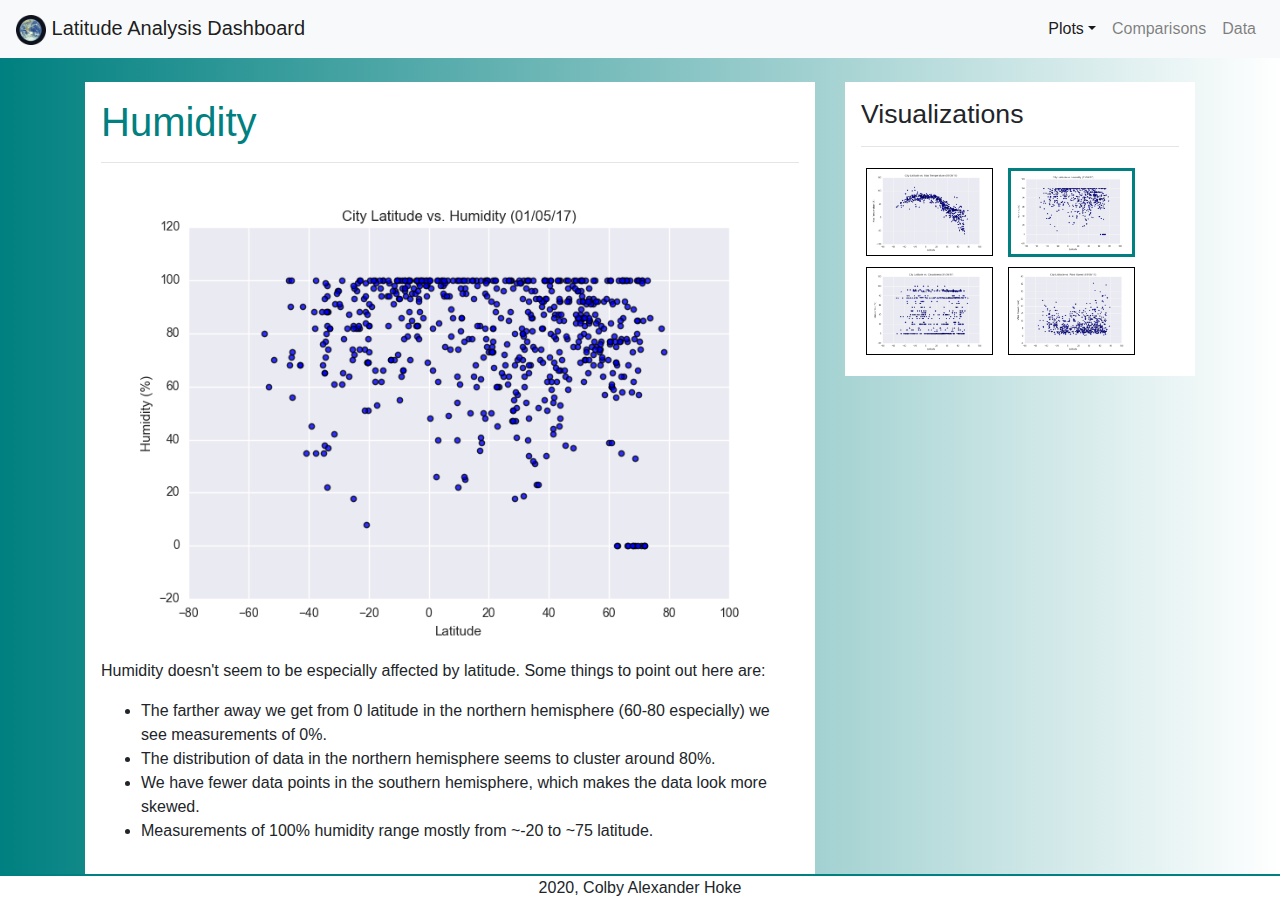
<file: humidity.html>
<!-- Colby Alexander Hoke -->
<!-- UNC Data Analytics Bootcamp -->
<!-- August 2020 -->

<!DOCTYPE html>
<html lang="en">
<head>
    <meta charset="UTF-8">
    <meta name="viewport" content="width=device-width, initial-scale=1.0">
    <link rel="stylesheet" href="https://stackpath.bootstrapcdn.com/bootstrap/4.5.2/css/bootstrap.min.css" integrity="sha384-JcKb8q3iqJ61gNV9KGb8thSsNjpSL0n8PARn9HuZOnIxN0hoP+VmmDGMN5t9UJ0Z" crossorigin="anonymous">
    <link rel="stylesheet" type="text/css" href="resources/style.css">
    
    <title>Latitude vs. Humidity</title>
</head>

<body>
    <!-- Navigation -->
    <nav class="navbar navbar-expand-md navbar-light bg-light">  
        <a class="navbar-brand" href="index.html"><img src="resources/0013.png" width="30" height="30" alt=""> Latitude Analysis Dashboard</a> 
        <button class="navbar-toggler" type="button" data-toggle="collapse" data-target="#navbarToggler" aria-controls="navbarToggler" aria-expanded="false" aria-label="Toggle navigation">
            <span class="navbar-toggler-icon"></span>
        </button>
        <div class="collapse navbar-collapse" id="navbarToggler"> 
            <!-- Navigation content on the right--> 
            <ul class="navbar-nav ml-auto">
                <!-- Navigation content: Plot pages (drop down) -->
                <li class="nav-item dropdown active">
                    <a class="nav-link dropdown-toggle" href="#" id="navbarDropdown" role="button" data-toggle="dropdown" aria-haspopup="true" aria-expanded="false">Plots</a>
                    <div class="dropdown-menu" aria-labelledby="navbarDropdown">
                      <a class="dropdown-item" href="temperature.html">Latitude vs. Max Temperature</a>
                      <a class="dropdown-item active" href="humidity.html">Latitude vs. Humidity</a>
                      <a class="dropdown-item" href="cloudiness.html">Latitude vs. Cloudiness</a>
                      <a class="dropdown-item" href="wind.html">Latitude vs. Wind Speed</a>
                    </div>
                </li>
                <!-- Navigation content: Comparisons page -->
                <li class="nav-item">
                    <a class="nav-link" href="comparisons.html">Comparisons</a>    
                </li>
                <!-- Navigation content: Data page -->
                <li class="nav-item">
                    <a class="nav-link" href="data.html">Data</a>
                </li>
            </ul>

        </div>
    </nav><br>

    <!-- Page content -->
    <div class="container">
        <div class="row">
            <div class="col-md-8">
                <div class="p-3 bg-white">
                    <h1>Humidity</h1>
                    <hr>
                    <img src="visualizations/humidity.png" width="100%" style="float:left">
                    <hr>
                    <p>Humidity doesn't seem to be especially affected by latitude. Some things to point out here are:</p>
                    <ul>
                        <li>The farther away we get from 0 latitude in the northern hemisphere (60-80 especially) we see measurements of 0%.</li>
                        <li>The distribution of data in the northern hemisphere seems to cluster around 80%.</li>
                        <li>We have fewer data points in the southern hemisphere, which makes the data look more skewed.</li>
                        <li>Measurements of 100% humidity range mostly from ~-20 to ~75 latitude.</li>
                    </ul>
                </div>
            </div>
            <div class="col-md-4 col-md-offset-2">
                <div class="p-3 bg-white">
                    <h2>Visualizations</h2>
                    <hr>
                    <a href="temperature.html"><img src="visualizations/temp.png" class="smallimg"></a>
                    <a href="humidity.html"><img src="visualizations/humidity.png" class="selectedimg"></a>
                    <a href="cloudiness.html"><img src="visualizations/cloudiness.png" class="smallimg"></a>
                    <a href="wind.html"><img src="visualizations/wind.png" class="smallimg"></a>
                </div>
            </div>
          </div>
    </div>
    
    <!-- Footer -->
    <footer class="page-footer font-small special-color-dark fixed-bottom">
        <div class="footer-copyright text-center">2020, Colby Alexander Hoke</div>
    </footer>
    <!-- Footer -->
    
    <!-- Bootstrap JS-->      
    <script src="https://code.jquery.com/jquery-3.2.1.slim.min.js" integrity="sha384-KJ3o2DKtIkvYIK3UENzmM7KCkRr/rE9/Qpg6aAZGJwFDMVNA/GpGFF93hXpG5KkN" crossorigin="anonymous"></script>
    <script src="https://cdnjs.cloudflare.com/ajax/libs/popper.js/1.12.9/umd/popper.min.js" integrity="sha384-ApNbgh9B+Y1QKtv3Rn7W3mgPxhU9K/ScQsAP7hUibX39j7fakFPskvXusvfa0b4Q" crossorigin="anonymous"></script>
    <script src="https://maxcdn.bootstrapcdn.com/bootstrap/4.0.0/js/bootstrap.min.js" integrity="sha384-JZR6Spejh4U02d8jOt6vLEHfe/JQGiRRSQQxSfFWpi1MquVdAyjUar5+76PVCmYl" crossorigin="anonymous"></script>      
    <!-- /Bootstrap JS--> 
</body>
</html>
</file>
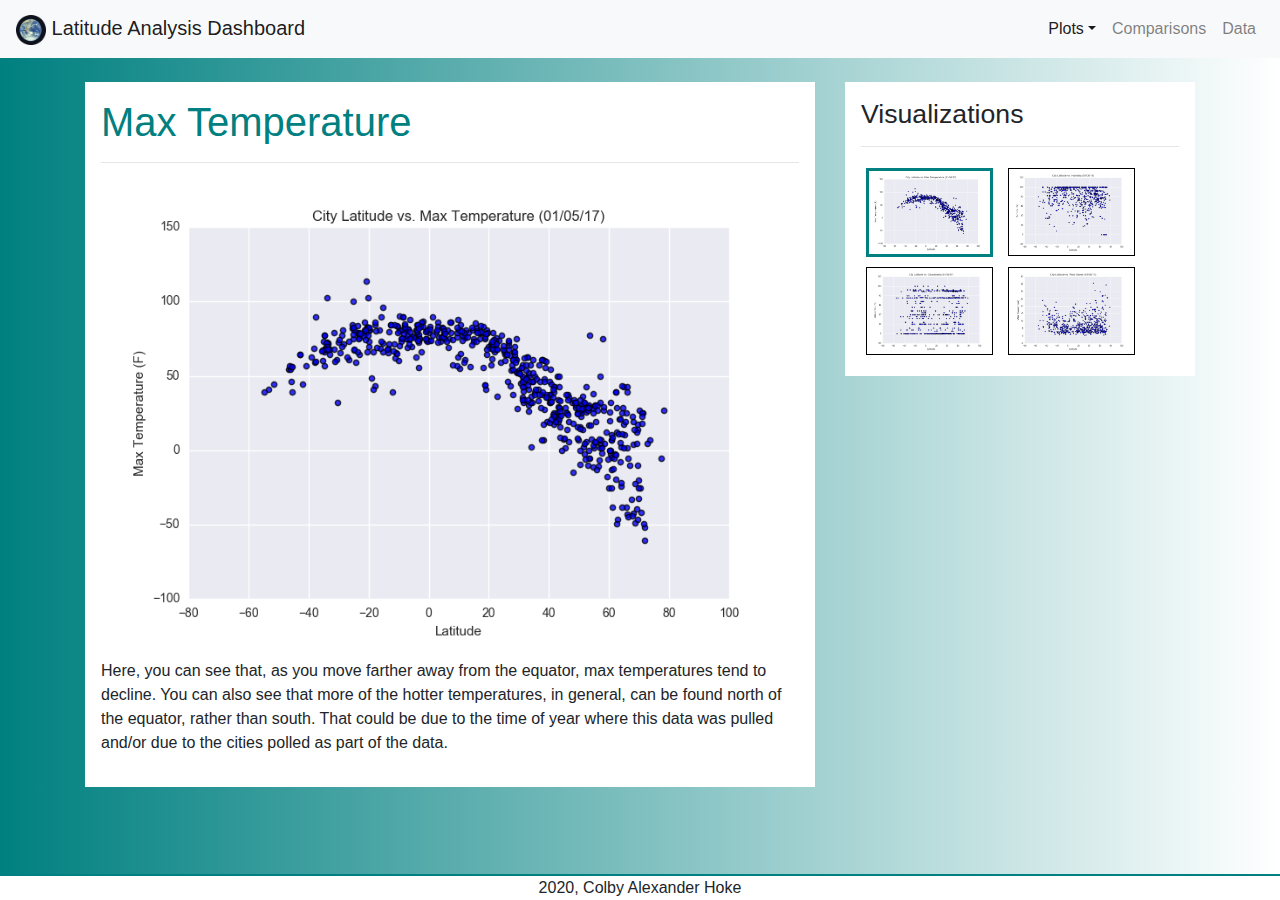
<file: temperature.html>
<!-- Colby Alexander Hoke -->
<!-- UNC Data Analytics Bootcamp -->
<!-- August 2020 -->

<!DOCTYPE html>
<html lang="en">
<head>
    <meta charset="UTF-8">
    <meta name="viewport" content="width=device-width, initial-scale=1.0">
    <link rel="stylesheet" href="https://stackpath.bootstrapcdn.com/bootstrap/4.5.2/css/bootstrap.min.css" integrity="sha384-JcKb8q3iqJ61gNV9KGb8thSsNjpSL0n8PARn9HuZOnIxN0hoP+VmmDGMN5t9UJ0Z" crossorigin="anonymous">
    <link rel="stylesheet" type="text/css" href="resources/style.css">
    
    <title>Latitude vs. Max Temperature</title>
</head>

<body>
    <!-- Navigation -->
    <nav class="navbar navbar-expand-md navbar-light bg-light"> 
        <a class="navbar-brand" href="index.html"><img src="resources/0013.png" width="30" height="30" alt=""> Latitude Analysis Dashboard</a> 
        <button class="navbar-toggler" type="button" data-toggle="collapse" data-target="#navbarToggler" aria-controls="navbarToggler" aria-expanded="false" aria-label="Toggle navigation">
            <span class="navbar-toggler-icon"></span>
        </button>
        <div class="collapse navbar-collapse" id="navbarToggler"> 
            <!-- Navigation content on the right--> 
            <ul class="navbar-nav ml-auto">
                <!-- Navigation content: Plot pages (drop down) -->
                <li class="nav-item dropdown active">
                    <a class="nav-link dropdown-toggle" href="#" id="navbarDropdown" role="button" data-toggle="dropdown" aria-haspopup="true" aria-expanded="false">Plots</a>
                    <div class="dropdown-menu" aria-labelledby="navbarDropdown">
                      <a class="dropdown-item active" href="temperature.html">Latitude vs. Max Temperature</a>
                      <a class="dropdown-item" href="humidity.html">Latitude vs. Humidity</a>
                      <a class="dropdown-item" href="cloudiness.html">Latitude vs. Cloudiness</a>
                      <a class="dropdown-item" href="wind.html">Latitude vs. Wind Speed</a>
                    </div>
                </li>
                <!-- Navigation content: Comparisons page -->
                <li class="nav-item">
                    <a class="nav-link" href="comparisons.html">Comparisons</a>    
                </li>
                <!-- Navigation content: Data page -->
                <li class="nav-item">
                    <a class="nav-link" href="data.html">Data</a>
                </li>
            </ul>

        </div>
    </nav><br>

    <!-- Page content -->
    <div class="container">
        <div class="row">
            <div class="col-md-8">
                <div class="p-3 bg-white">
                    <h1>Max Temperature</h1>
                    <hr>
                    <img src="visualizations/temp.png" width="100%" style="float:left">
                    <hr>
                    <p>Here, you can see that, as you move farther away from the equator, max temperatures tend to decline. You can also see that more of the hotter temperatures, in general, can be found north of the equator, rather than south. That could be due to the time of year where this data was pulled and/or due to the cities polled as part of the data.</p>
                </div>
            </div>
            <div class="col-md-4 col-md-offset-2">
                <div class="p-3 bg-white">
                    <h2>Visualizations</h2>
                    <hr>
                    <a href="temperature.html"><img src="visualizations/temp.png" class="selectedimg"></a>
                    <a href="humidity.html"><img src="visualizations/humidity.png" class="smallimg"></a>
                    <a href="cloudiness.html"><img src="visualizations/cloudiness.png" class="smallimg"></a>
                    <a href="wind.html"><img src="visualizations/wind.png" class="smallimg"></a>
                </div>
            </div>
          </div>
    </div>
    
    <!-- Footer -->
    <footer class="page-footer font-small special-color-dark fixed-bottom">
        <div class="footer-copyright text-center">2020, Colby Alexander Hoke</div>
    </footer>
    <!-- Footer -->
    
    <!-- Bootstrap JS-->      
    <script src="https://code.jquery.com/jquery-3.2.1.slim.min.js" integrity="sha384-KJ3o2DKtIkvYIK3UENzmM7KCkRr/rE9/Qpg6aAZGJwFDMVNA/GpGFF93hXpG5KkN" crossorigin="anonymous"></script>
    <script src="https://cdnjs.cloudflare.com/ajax/libs/popper.js/1.12.9/umd/popper.min.js" integrity="sha384-ApNbgh9B+Y1QKtv3Rn7W3mgPxhU9K/ScQsAP7hUibX39j7fakFPskvXusvfa0b4Q" crossorigin="anonymous"></script>
    <script src="https://maxcdn.bootstrapcdn.com/bootstrap/4.0.0/js/bootstrap.min.js" integrity="sha384-JZR6Spejh4U02d8jOt6vLEHfe/JQGiRRSQQxSfFWpi1MquVdAyjUar5+76PVCmYl" crossorigin="anonymous"></script>      
    <!-- /Bootstrap JS--> 
</body>
</html>
</file>
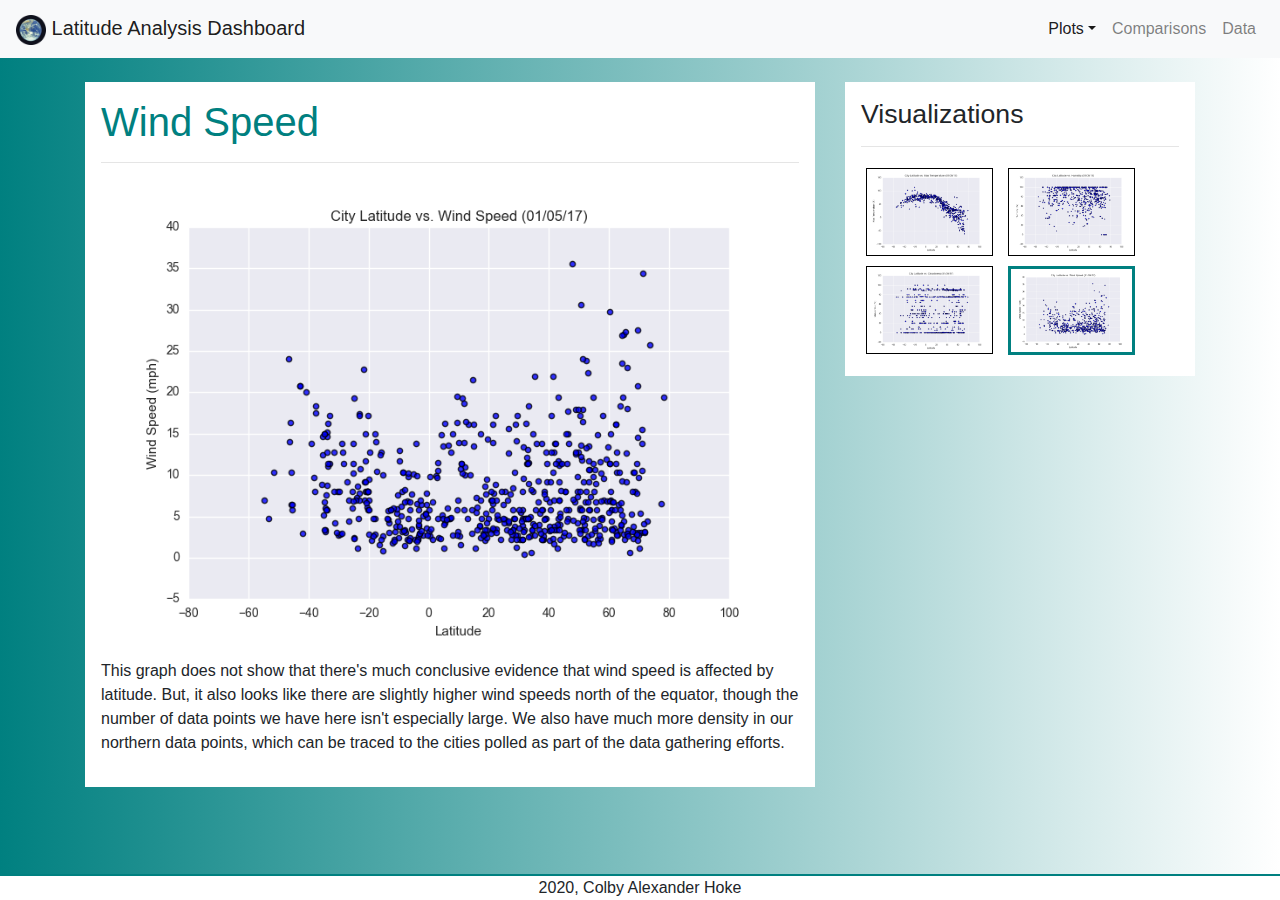
<file: wind.html>
<!-- Colby Alexander Hoke -->
<!-- UNC Data Analytics Bootcamp -->
<!-- August 2020 -->

<!DOCTYPE html>
<html lang="en">
<head>
    <meta charset="UTF-8">
    <meta name="viewport" content="width=device-width, initial-scale=1.0">
    <link rel="stylesheet" href="https://stackpath.bootstrapcdn.com/bootstrap/4.5.2/css/bootstrap.min.css" integrity="sha384-JcKb8q3iqJ61gNV9KGb8thSsNjpSL0n8PARn9HuZOnIxN0hoP+VmmDGMN5t9UJ0Z" crossorigin="anonymous">
    <link rel="stylesheet" type="text/css" href="resources/style.css">
    
    <title>Latitude vs. Wind Speed</title>
</head>

<body>
    <!-- Navigation -->
    <nav class="navbar navbar-expand-md navbar-light bg-light"> 
        <a class="navbar-brand" href="index.html"><img src="resources/0013.png" width="30" height="30" alt=""> Latitude Analysis Dashboard</a> 
        <button class="navbar-toggler" type="button" data-toggle="collapse" data-target="#navbarToggler" aria-controls="navbarToggler" aria-expanded="false" aria-label="Toggle navigation">
            <span class="navbar-toggler-icon"></span>
        </button>
        <div class="collapse navbar-collapse" id="navbarToggler">
            <!-- Navigation content on the right--> 
            <ul class="navbar-nav ml-auto">
                <!-- Navigation content: Plot pages (drop down) -->
                <li class="nav-item dropdown active">
                    <a class="nav-link dropdown-toggle" href="#" id="navbarDropdown" role="button" data-toggle="dropdown" aria-haspopup="true" aria-expanded="false">Plots</a>
                    <div class="dropdown-menu" aria-labelledby="navbarDropdown">
                      <a class="dropdown-item" href="temperature.html">Latitude vs. Max Temperature</a>
                      <a class="dropdown-item" href="humidity.html">Latitude vs. Humidity</a>
                      <a class="dropdown-item" href="cloudiness.html">Latitude vs. Cloudiness</a>
                      <a class="dropdown-item active" href="wind.html">Latitude vs. Wind Speed</a>
                    </div>
                </li>
                <!-- Navigation content: Comparisons page -->
                <li class="nav-item">
                    <a class="nav-link" href="comparisons.html">Comparisons</a>    
                </li>
                <!-- Navigation content: Data page -->
                <li class="nav-item">
                    <a class="nav-link" href="data.html">Data</a>
                </li>
            </ul>

        </div>
    </nav><br>

    <!-- Page content -->
    <div class="container">
        <div class="row">
            <div class="col-md-8">
                <div class="p-3 bg-white">
                    <h1>Wind Speed</h1>
                    <hr>
                    <img src="visualizations/wind.png" width="100%" style="float:left">
                    <hr>
                    <p>This graph does not show that there's much conclusive evidence that wind speed is affected by latitude. But, it also looks like there are slightly higher wind speeds north of the equator, though the number of data points we have here isn't especially large. We also have much more density in our northern data points, which can be traced to the cities polled as part of the data gathering efforts.</p>
                </div>
            </div>
            <div class="col-md-4 col-md-offset-2">
                <div class="p-3 bg-white">
                    <h2>Visualizations</h2>
                    <hr>
                    <a href="temperature.html"><img src="visualizations/temp.png" class="smallimg"></a>
                    <a href="humidity.html"><img src="visualizations/humidity.png" class="smallimg"></a>
                    <a href="cloudiness.html"><img src="visualizations/cloudiness.png" class="smallimg"></a>
                    <a href="wind.html"><img src="visualizations/wind.png" class="selectedimg"></a>
                </div>
            </div>
          </div>
    </div>
    
    <!-- Footer -->
    <footer class="page-footer font-small special-color-dark fixed-bottom">
        <div class="footer-copyright text-center">2020, Colby Alexander Hoke</div>
    </footer>
    <!-- Footer -->
    
    <!-- Bootstrap JS-->      
    <script src="https://code.jquery.com/jquery-3.2.1.slim.min.js" integrity="sha384-KJ3o2DKtIkvYIK3UENzmM7KCkRr/rE9/Qpg6aAZGJwFDMVNA/GpGFF93hXpG5KkN" crossorigin="anonymous"></script>
    <script src="https://cdnjs.cloudflare.com/ajax/libs/popper.js/1.12.9/umd/popper.min.js" integrity="sha384-ApNbgh9B+Y1QKtv3Rn7W3mgPxhU9K/ScQsAP7hUibX39j7fakFPskvXusvfa0b4Q" crossorigin="anonymous"></script>
    <script src="https://maxcdn.bootstrapcdn.com/bootstrap/4.0.0/js/bootstrap.min.js" integrity="sha384-JZR6Spejh4U02d8jOt6vLEHfe/JQGiRRSQQxSfFWpi1MquVdAyjUar5+76PVCmYl" crossorigin="anonymous"></script>      
    <!-- /Bootstrap JS--> 
</body>
</html>
</file>
<file: resources/style.css>
/* Colby Alexander Hoke
** UNC Data Analytics Bootcamp
** August 2020
*/

/* Body styling */
body {
    background-image: linear-gradient(to right, teal, white);
    background-color: ;
}

/* Header styling */
h1 {
    font-size: 30pt;
    color: teal;
}

/* Header styling */
h2 {
    font-size: 20pt;
}

/* Style the table on the data page */
tr:nth-child(even) {
    background-color: #f2f2f2;
}

/* Expand the table on the data page */
table{
    width:100%;
}

/* Add border and margins to images to make them stand out on homepage */
.smallimg {
    width: 40%;
    border: 1px solid black;
    margin: 5px;
  }

/* Style the images on visualization pages */
.bigimg {
    width: 100%;
    height: auto;
}

/* Style the border for active state images */
.selectedimg {
    width: 40%;
    border: 3px solid teal;
    margin: 5px;
}

/* Style the footer */
.page-footer {
    background-color: white;
    border-top: 2px solid teal;
}

/*  This handles the smaller screen adaptive state.
    navbar-expand-md = collapses below 768px  */
@media screen and (max-width: 767px) {
    
    .bg-light {
        background-color: teal !important;
        }

    body {
        background-image: none;
        background-color: white;
    }
    
    .hidden {
        visibility: visible;
    }
}
</file>
